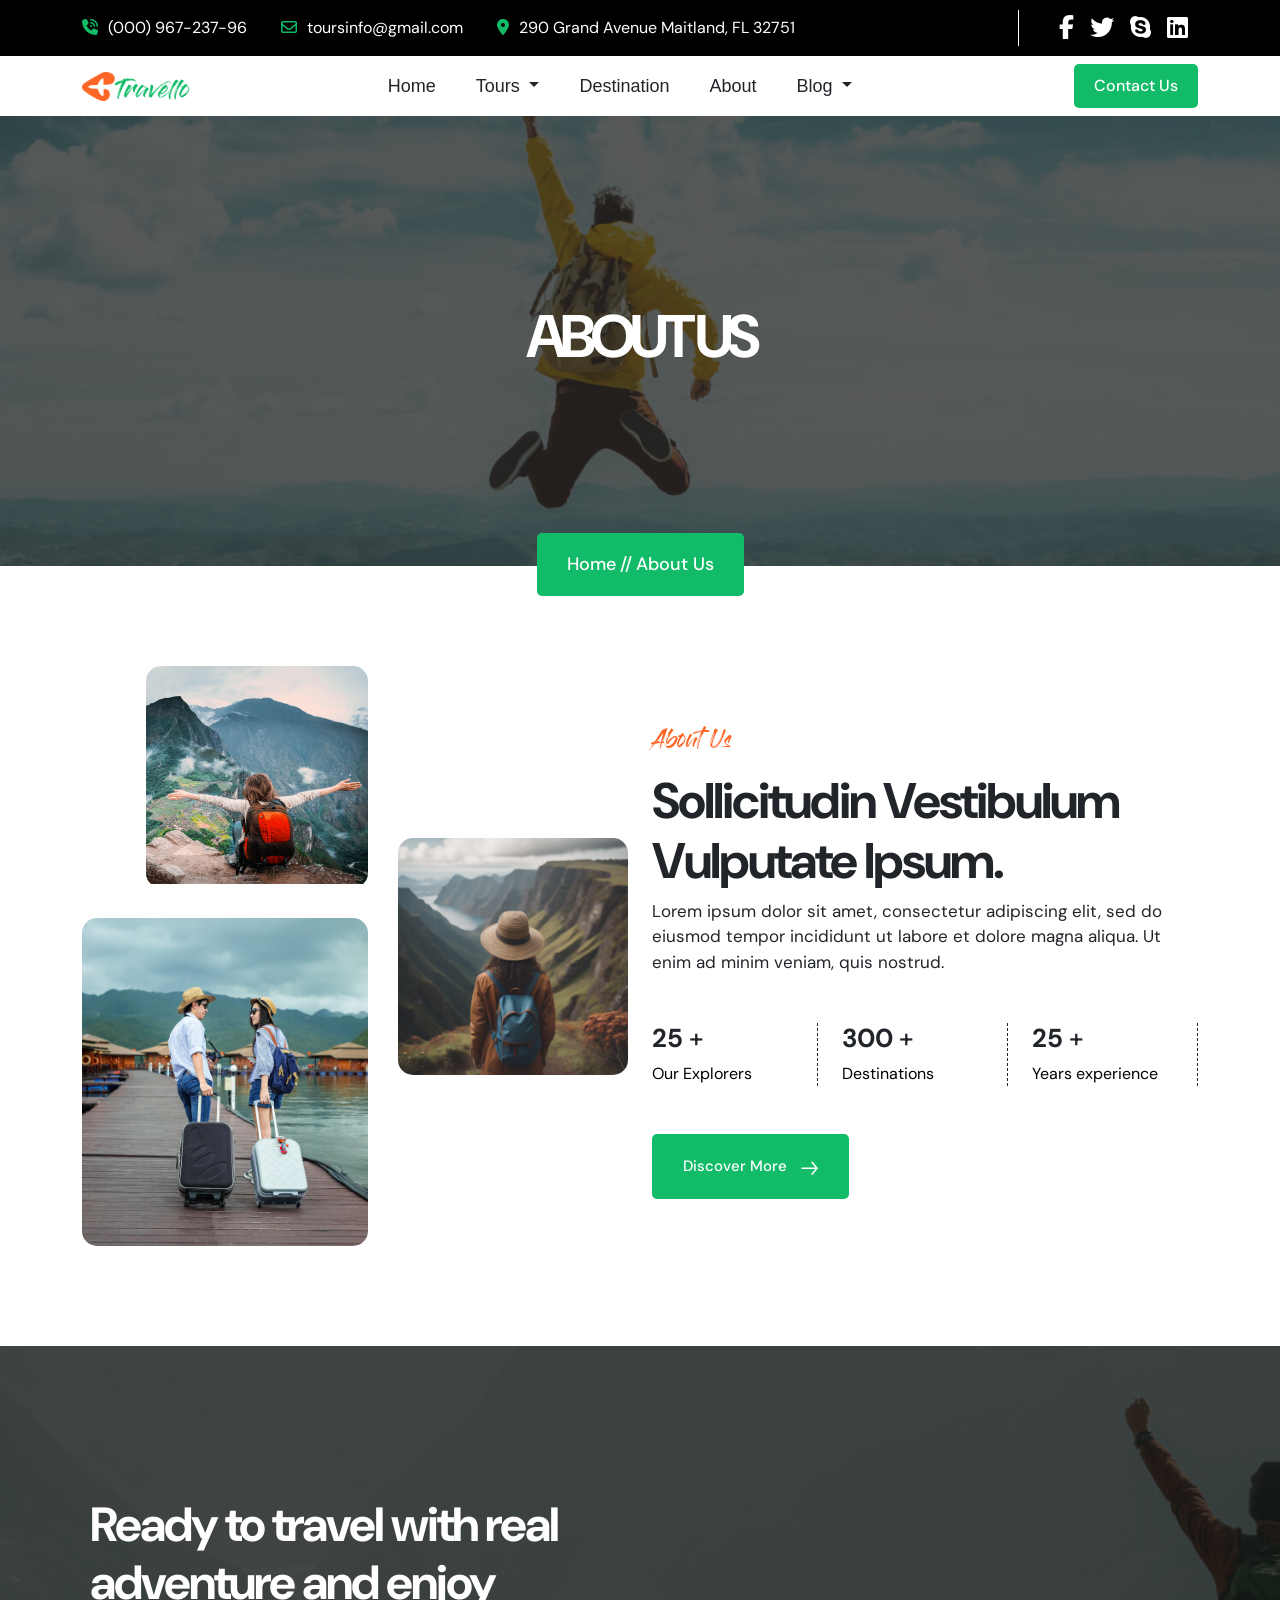
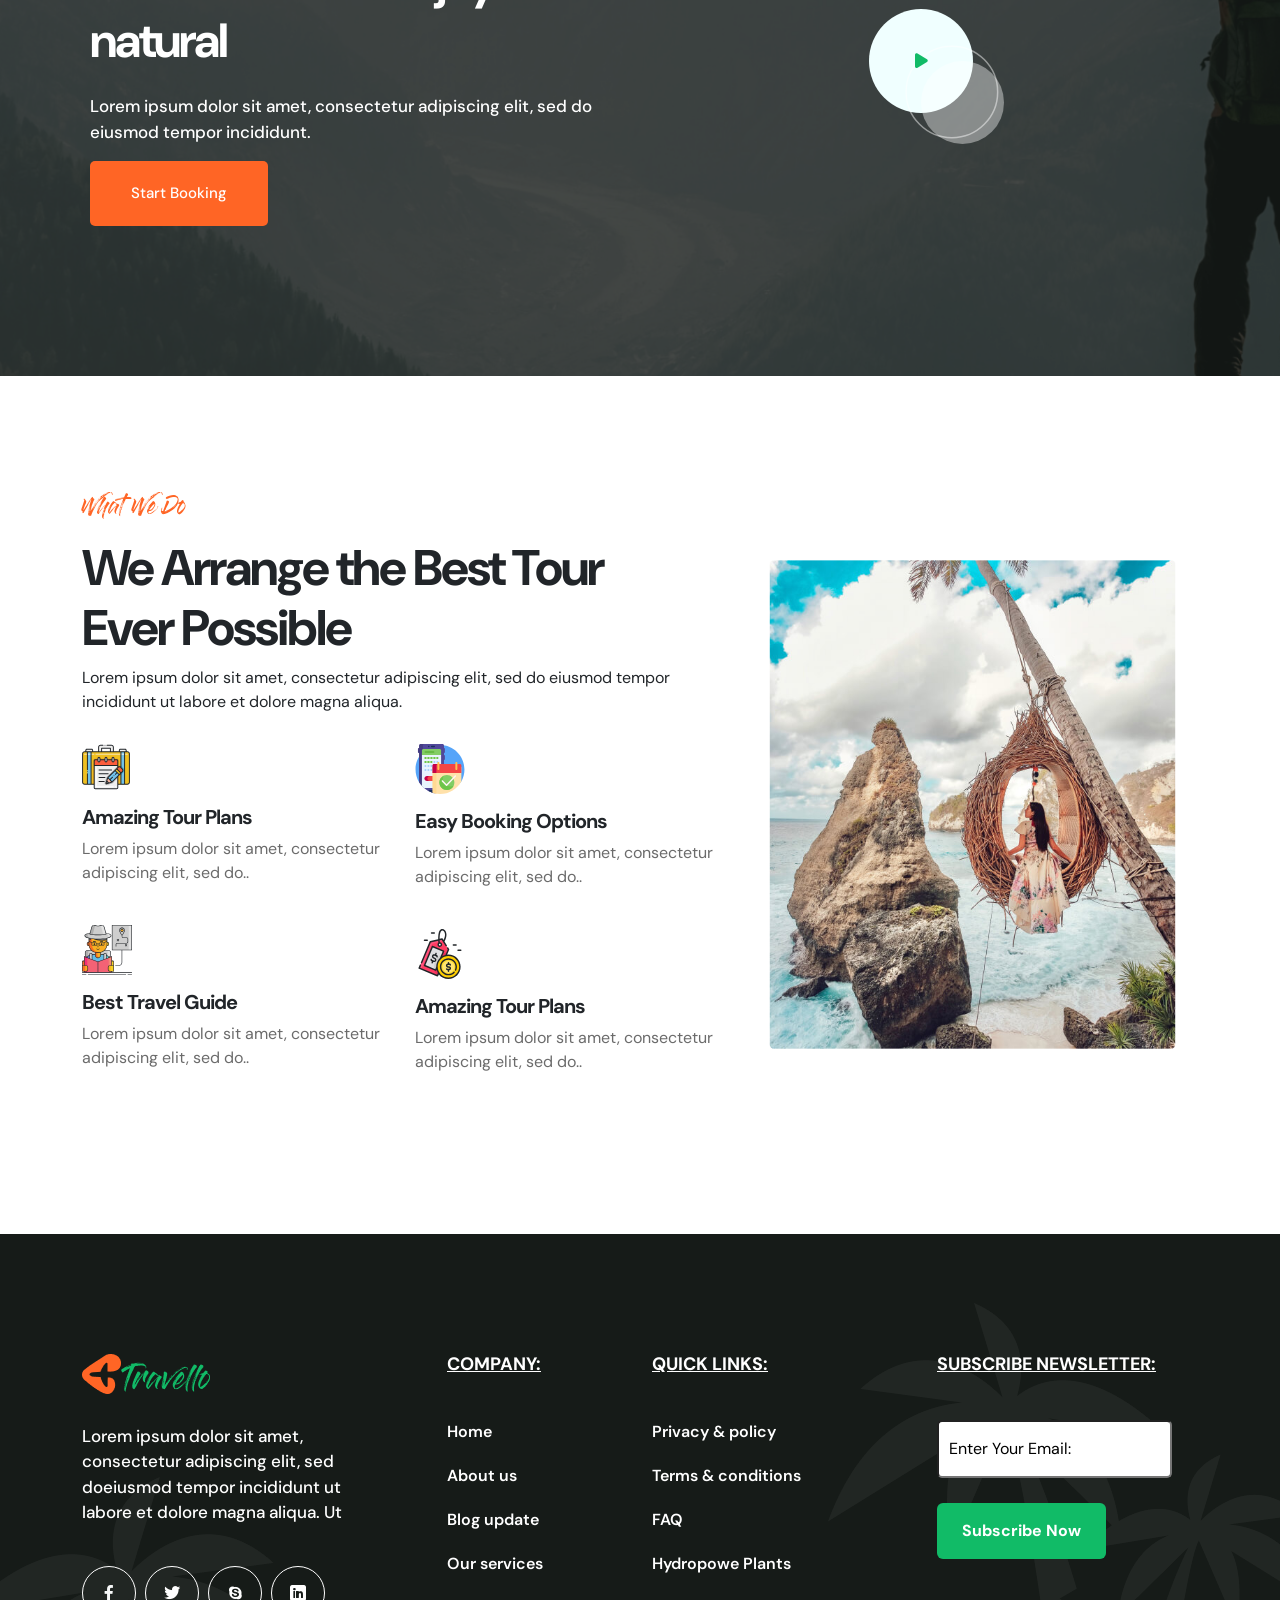
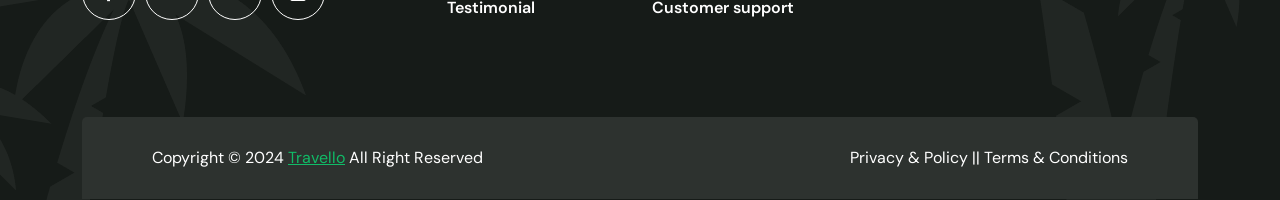
<file: about-us.html>
<!DOCTYPE html>
<html lang="en">

<head>
    <meta charset="UTF-8">
    <meta name="viewport" content="width=device-width, initial-scale=1.0">
    <title>About Us</title>
    <link href="https://cdn.jsdelivr.net/npm/bootstrap@5.3.3/dist/css/bootstrap.min.css" rel="stylesheet"
        integrity="sha384-QWTKZyjpPEjISv5WaRU9OFeRpok6YctnYmDr5pNlyT2bRjXh0JMhjY6hW+ALEwIH" crossorigin="anonymous" />
    <link rel="stylesheet" href="https://cdnjs.cloudflare.com/ajax/libs/font-awesome/6.6.0/css/all.min.css"
        integrity="sha512-Kc323vGBEqzTmouAECnVceyQqyqdsSiqLQISBL29aUW4U/M7pSPA/gEUZQqv1cwx4OnYxTxve5UMg5GT6L4JJg=="
        crossorigin="anonymous" referrerpolicy="no-referrer" />
    <link />
    <link rel="stylesheet" href="assets/fonts/fonts/flaticon_travel-and-tour.css" />
    <link href="https://fonts.cdnfonts.com/css/gloss-and-bloom" rel="stylesheet">
    <link rel="preconnect" href="https://fonts.googleapis.com">
    <link rel="preconnect" href="https://fonts.gstatic.com" crossorigin>
    <link
        href="https://fonts.googleapis.com/css2?family=DM+Sans:ital,opsz,wght@0,9..40,100..1000;1,9..40,100..1000&display=swap"
        rel="stylesheet">
    <link rel="stylesheet" href="assets/css/general.css">
    <link rel="stylesheet" href="assets/css/aboutUsStyles.css">


</head>
</head>

<body>
    <header class="d-inline">
        <div class="topBar ">
            <div class="container d-flex justify-content-between align-items-center flex-sm-row">
                <div class="dropdownCompanyInfo d-xl-none d-lg-none  d-inline-block">
                    <i class="fa-solid fa-chevron-right toggleChevron"></i>
                    <a class="text-decoration-none text-light" href="#">
                        <i class="fa-solid fa-phone-volume"></i>
                        (000) 967-237-96
                    </a>
                    <ul class="contactMenu collapseList">
                        <li class="p-3">
                            <a class="text-decoration-none d-flex align-items-center" href="#">
                                <i class="fa-solid fa-phone-volume"></i>
                                (000) 967-237-96
                            </a>
                        </li>
                        <li class="p-3">
                            <a class="text-decoration-none d-flex align-items-center" href="#">
                                <i class="fa-regular fa-envelope"></i>
                                toursinfo@gmail.com
                            </a>
                        </li>
                        <li class="p-3">
                            <a class="text-decoration-none d-flex align-items-center" href="#">
                                <i class="fa-solid fa-location-dot"></i>
                                290 Grand Avenue Maitland, FL 32751
                            </a>
                        </li>
                    </ul>
                </div>

                <div class="contactInfo">
                    <a href="#"><i class="fa-solid fa-phone-volume"></i><span>(000)
                            967-237-96</span></a>
                    <a href="#"><i class="fa-regular fa-envelope"></i><span>toursinfo@gmail.com</span></a>
                    <a href="#"> <i class="fa-solid fa-location-dot"></i><span>290 Grand Avenue
                            Maitland, FL 32751</span></a>
                </div>
                <div class="socialIcons b-0">
                    <a href="#"><i class="fab fa-facebook-f"></i></a>
                    <a href="#"><i class="fa-brands fa-twitter"></i></a>
                    <a href="#"><i class="fa-brands fa-skype"></i></a>
                    <a href="#"><i class="fa-brands fa-linkedin"></i></a>

                </div>
            </div>
        </div>

        <nav class="navbar sticky-top navbar-expand-lg bg-white " data-bs-theme="dark">
            <div class="container text-dark justify-content-between">
                <a href="index.html">
                    <img src="./assets/images/logo.png" alt="Logo" width="108" height="29">
                </a>
                <button class="navbar-toggler" type="button" data-bs-toggle="collapse" data-bs-target="#navbarNav"
                    aria-controls="navbarNav" aria-expanded="false" aria-label="Toggle navigation">
                    <span class="navbar-toggler-icon"></span>
                </button>
                <div class="collapse navbar-collapse" id="navbarNav">
                    <ul class="navbar-nav ms-auto">
                        <li class="nav-item me-4">
                            <a href="index.html" class="nav-link active text-dark" aria-current="page">Home</a>
                        </li>

                        <li class="nav-item dropdown me-4">
                            <a class="nav-link dropdown-toggle text-dark" href="#" id="navbarDropdownTours"
                                role="button" data-bs-toggle="dropdown" aria-expanded="false">
                                Tours
                            </a>
                            <ul class="dropdown-menu" aria-labelledby="navbarDropdownTours">
                                <li><a class="dropdown-item" href="tour_grid.html">Tour</a></li>
                                <li><a class="dropdown-item" href="tour-detail.html">Tour Detail</a></li>
                            </ul>
                        </li>
                        <li class="nav-item me-4">
                            <a href="destination.html" class="nav-link text-dark">Destination</a>
                        </li>
                        <li class="nav-item me-4">
                            <a href="about-us.html" class="nav-link text-dark">About</a>
                        </li>

                        <li class="nav-item dropdown me-4">
                            <a class="nav-link dropdown-toggle text-dark" href="#" id="navbarDropdownBlog" role="button"
                                data-bs-toggle="dropdown" aria-expanded="false">
                                Blog
                            </a>
                            <ul class="dropdown-menu" aria-labelledby="navbarDropdownBlog">
                                <li><a class="dropdown-item" href="blog.html">Blog</a></li>
                                <li><a class="dropdown-item" href="blogDetails.html">Blog Detail</a></li>
                            </ul>
                        </li>
                    </ul>
                    <div class="contactNavBtn ms-auto">
                        <a href="ContactUs.html">Contact Us</a>
                    </div>
                </div>
            </div>
        </nav>
    </header>

    <main>
        <div class="mainBanner position-relative d-flex align-items-center justify-content-center z-1">
            <img src="assets/images/breadcrumb.jpg" draggable="false" class="mainBannerImg" alt="About Us">
            <div class="container">
                <div class="row">
                    <div class="col-md-12">
                        <div class="bannerContent">
                            <div class="bannerTitleBox">
                                <h3 class="text-uppercase text-center">about us</h3>
                            </div>
                            <div class="bannerBreadcrumbListWrap position-absolute text-center">
                                <div class="bannerBreadcrumbListContent d-inline-block">
                                    <span><a class="text-decoration-none" href="index.html">home</a></span>
                                    <span>//</span>
                                    <span>about Us</span>
                                </div>
                            </div>
                        </div>
                    </div>
                </div>
            </div>
        </div>
        <div class="about">
            <div class="container">
                <div class="row align-items-center">
                    <div class="col-xl-6 col-lg-6">
                        <div
                            class="aboutThumbWrap d-sm-flex align-items-center justify-content-center justify-content-lg-end">
                            <div class="aboutThumbBox d-flex flex-column">
                                <div class="aboutThumb1 text-center text-sm-end">
                                    <img src="assets/images/inner-ab-1-1.jpg" alt="About image 1">
                                </div>
                                <div class="aboutThumb2">
                                    <img src="assets/images/inner-ab-1-2.jpg" alt="About image 2">
                                </div>
                            </div>
                            <div class="aboutThumbSingle text-center text-sm-start">
                                <img src="assets/images/inner-ab-1-3.jpg" alt="About image 3">
                            </div>
                        </div>
                    </div>
                    <div class="col-xl-6 col-lg-6">
                        <div class="aboutTitleBox">
                            <span class="aboutTitle text-capitalize d-inline-block">About Us</span>
                            <h2 class="aboutsubtitle">Sollicitudin Vestibulum Vulputate Ipsum.</h2>
                            <p>Lorem ipsum dolor sit amet, consectetur adipiscing elit, sed do
                                eiusmod tempor incididunt ut labore et dolore magna aliqua.
                                Ut enim ad minim veniam, quis nostrud.</p>
                        </div>
                        <div class="aboutCounterBox">
                            <div class="row">
                                <div class="col-xl-4 col-lg-4 col-md-4 col-sm-4">
                                    <div class="aboutCounterText">
                                        <h3 class="aboutCounterNumber">
                                            <b>25</b>
                                            +
                                        </h3>
                                        <p>Our Explorers</p>
                                    </div>
                                </div>
                                <div class="col-xl-4 col-lg-4 col-md-4 col-sm-4">
                                    <div class="aboutCounterText">
                                        <h3 class="aboutCounterNumber">
                                            <b>300</b>
                                            +
                                        </h3>
                                        <p>Destinations</p>
                                    </div>
                                </div>
                                <div class="col-xl-4 col-lg-4 col-md-4 col-sm-4">
                                    <div class="aboutCounterText">
                                        <h3 class="aboutCounterNumber">
                                            <b>25</b>
                                            +
                                        </h3>
                                        <p>Years experience</p>
                                    </div>
                                </div>
                            </div>
                        </div>
                        <div class="discoverBtn d-inline-block text-capitalize">
                            <a href="" class="btn">
                                <span>Discover More <svg width="17" height="14" viewBox="0 0 17 14" fill="none"
                                        xmlns="http://www.w3.org/2000/svg">
                                        <path d="M11 1.24023L16 7.24023L11 13.2402" stroke="currentcolor"
                                            stroke-width="1.5" stroke-miterlimit="10" stroke-linecap="round"
                                            stroke-linejoin="round"></path>
                                        <path d="M1 7.24023H16" stroke="currentcolor" stroke-width="1.5"
                                            stroke-miterlimit="10" stroke-linecap="round" stroke-linejoin="round">
                                        </path>
                                    </svg>
                                </span>
                            </a>
                        </div>
                    </div>
                </div>
            </div>
        </div>
        <div class="videoBlock videoOverlay position-relative overflow-hidden">
            <img class="videoBackgroundImg" src="assets/images/video-bg-about.jpg" alt="Video Background">
            <div class="container">
                <div class="row position-relative align-items-center position-relative z-1 ">
                    <div class="col-xl-6 col-lg-7">
                        <div class="videoContent">
                            <h3 class="videoAboutSubtitle mb-4">
                                Ready to travel with real adventure and enjoy natural
                            </h3>
                            <p>
                                Lorem ipsum dolor sit amet, consectetur adipiscing elit, sed do
                                eiusmod tempor incididunt.
                            </p>
                            <div class="videoBtn">
                                <a href="contact.html" class="btn d-inline-block text-capitalize">Start Booking</a>
                            </div>
                        </div>
                    </div>
                    <div class="col-xl-6 col-lg-5">
                        <div class="videoBlockRight position-relative d-flex align-items-center justify-content-center">
                            <div class="videoIcon">
                                <a class="popupVideo position-relative d-inline-block text-center z-1"
                                    href="https://www.youtube.com/watch?v=8mSG40o-iJ0">
                                    <i class="fa-solid fa-play"></i>
                                </a>
                            </div>
                            <div class="videoKite position-absolute d-none d-xxl-block">
                                <img src="assets/images/inn-rocket.png" alt="rocket image">
                            </div>
                        </div>
                    </div>
                </div>
            </div>
        </div>
        <div class="chooseUs">
            <div class="container">
                <div class="row align-items-center">
                    <div class="col-xl-7 col-lg-7">
                        <div class="chooseUsContent position-relative">
                            <div class="chooseUsTitleBox">
                                <span class="d-inline-block text-capitalize">What we do</span>
                                <h3 class="chooseUsTitle">
                                    We Arrange the Best Tour<br>
                                    Ever Possible
                                </h3>
                                <p>Lorem ipsum dolor sit amet, consectetur adipiscing elit, sed do eiusmod tempor
                                    incididunt ut labore et dolore magna aliqua.</p>
                            </div>
                        </div>
                        <div class="row">
                            <div class="col-xl-6 col-lg-6 col-md-6 col-sm-6">
                                <div class="aboutService">
                                    <div class="aboutServiceIcon">
                                        <span>
                                            <svg width="48" height="46" viewBox="0 0 48 46" fill="none"
                                                xmlns="http://www.w3.org/2000/svg">
                                                <path
                                                    d="M9.65684 5.18164H4.80664C4.26738 5.18164 3.83008 5.61895 3.83008 6.1582V7.80488H10.6334V6.1582C10.6334 5.61875 10.1961 5.18164 9.65684 5.18164Z"
                                                    fill="#EFEFEF"></path>
                                                <path
                                                    d="M43.1939 5.18164H38.3438C37.8045 5.18164 37.3672 5.61895 37.3672 6.1582V7.80488H44.1705V6.1582C44.1705 5.61875 43.7334 5.18164 43.1939 5.18164Z"
                                                    fill="#EFEFEF"></path>
                                                <path
                                                    d="M47.4062 9.75781V38.2539C47.4062 39.334 46.5312 40.207 45.4531 40.207H2.54688C1.46875 40.207 0.59375 39.334 0.59375 38.2539V9.75781C0.59375 8.67969 1.46875 7.80469 2.54688 7.80469H45.4531C46.5312 7.80469 47.4062 8.67969 47.4062 9.75781Z"
                                                    fill="#F0C020"></path>
                                                <path
                                                    d="M41.3354 24.0633L39.6502 22.3781C38.9645 21.6924 38.0455 21.3869 37.1504 21.4574V16.7461C37.1504 15.4531 36.0996 14.4023 34.8066 14.4023H33.3672C33.2832 13.1855 32.2676 12.2227 31.0312 12.2227C29.7949 12.2227 28.7793 13.1855 28.6953 14.4023H26.3359C26.252 13.1855 25.2363 12.2227 24 12.2227C22.7637 12.2227 21.748 13.1855 21.6641 14.4023H19.3047C19.2207 13.1855 18.2051 12.2227 16.9688 12.2227C15.7324 12.2227 14.7168 13.1855 14.6328 14.4023H13.1934C11.9004 14.4023 10.8496 15.4531 10.8496 16.7461V40.208H22.8436C23.2234 40.8764 24.0334 41.2816 24.8807 41.0113C25.3658 40.8566 26.3471 40.5438 27.3998 40.208H37.1504V32.7467C38.6664 31.2309 39.6137 30.2834 41.3354 28.5615C42.5756 27.3215 42.5756 25.3035 41.3354 24.0633Z"
                                                    fill="#E8A61E"></path>
                                                <path
                                                    d="M31.3645 3.1375V7.80547H28.3939V4.25156H19.6053V7.80566H16.6348V3.1377C16.6348 2.1123 17.466 1.28125 18.4912 1.28125H29.5078C30.5332 1.28105 31.3645 2.1123 31.3645 3.1375Z"
                                                    fill="#EFEFEF"></path>
                                                <path d="M5.4043 7.80469H9.06035V40.2076H5.4043V7.80469Z"
                                                    fill="#72C2E9">
                                                </path>
                                                <path d="M38.9414 7.80469H42.5957V40.207H38.9414V7.80469Z"
                                                    fill="#72C2E9">
                                                </path>
                                                <path
                                                    d="M41.3359 28.5605C40.373 29.5215 39.6543 30.2402 38.9414 30.9531V21.8438C39.1953 21.9824 39.4336 22.1621 39.6504 22.377L41.3359 24.0625C42.5762 25.3027 42.5762 27.3203 41.3359 28.5605Z"
                                                    fill="#4BA5C8"></path>
                                                <path
                                                    d="M35.7832 21.4004V43.7402C35.7832 44.2793 35.3457 44.7168 34.8066 44.7168H13.1934C12.6543 44.7168 12.2168 44.2793 12.2168 43.7402V21.4004H35.7832Z"
                                                    fill="#EFEFEF"></path>
                                                <path
                                                    d="M35.7829 21.8867V34.1133C34.6247 35.2695 33.1286 36.7676 30.9939 38.9004C30.8493 39.0449 30.654 39.1699 30.4431 39.2363C28.9275 39.7188 25.8708 40.6953 24.8806 41.0098C23.5329 41.4395 22.2771 40.1621 22.7009 38.832L24.4665 33.2949H24.4685C24.5427 33.0566 24.6618 32.8672 24.8122 32.7168C31.7888 25.7402 30.2302 27.2969 35.1521 22.377C35.3454 22.1836 35.5583 22.0195 35.7829 21.8867Z"
                                                    fill="#AFAFAF"></path>
                                                <path
                                                    d="M13.1934 15.7695C12.6543 15.7695 12.2168 16.207 12.2168 16.7461V21.4016H35.7832V16.7461C35.7832 16.207 35.3457 15.7695 34.8066 15.7695H13.1934Z"
                                                    fill="#FC5D3D"></path>
                                                <path
                                                    d="M16.9688 17.9498C16.4295 17.9498 15.9922 17.5125 15.9922 16.9732V14.5645C15.9922 14.0252 16.4295 13.5879 16.9688 13.5879C17.508 13.5879 17.9453 14.0252 17.9453 14.5645V16.9732C17.9453 17.5127 17.508 17.9498 16.9688 17.9498Z"
                                                    fill="#EFEFEF"></path>
                                                <path
                                                    d="M24 17.9498C23.4607 17.9498 23.0234 17.5125 23.0234 16.9732V14.5645C23.0234 14.0252 23.4607 13.5879 24 13.5879C24.5393 13.5879 24.9766 14.0252 24.9766 14.5645V16.9732C24.9766 17.5127 24.5393 17.9498 24 17.9498Z"
                                                    fill="#EFEFEF"></path>
                                                <path
                                                    d="M31.0312 17.9498C30.492 17.9498 30.0547 17.5125 30.0547 16.9732V14.5645C30.0547 14.0252 30.492 13.5879 31.0312 13.5879C31.5705 13.5879 32.0078 14.0252 32.0078 14.5645V16.9732C32.0078 17.5127 31.5705 17.9498 31.0312 17.9498Z"
                                                    fill="#EFEFEF"></path>
                                                <path
                                                    d="M33.0215 26.4355L34.7021 24.7549L38.9516 29.0044L37.2709 30.685L33.0215 26.4355Z"
                                                    fill="#F0C020"></path>
                                                <path
                                                    d="M34.709 24.7536L36.1188 23.3439C36.8279 22.6347 37.9758 22.6361 38.6836 23.3439L40.3688 25.029C41.0768 25.737 41.0779 26.8847 40.3688 27.5939L38.959 29.0036L34.709 24.7536Z"
                                                    fill="#F3613F"></path>
                                                <path
                                                    d="M37.2793 30.6844L30.0287 37.9336L25.7793 33.6842L33.0287 26.4336L37.2793 30.6844Z"
                                                    fill="#72C3EC"></path>
                                                <path
                                                    d="M33.0287 26.4336L25.7793 33.6842L30.0287 37.9336L37.2793 30.6844L33.0287 26.4336Z"
                                                    fill="#72C3EC"></path>
                                                <path
                                                    d="M30.0277 37.935L26.8048 38.9629L24.465 39.709C24.1814 39.7994 23.9138 39.532 24.0042 39.2482L24.7503 36.9084L25.7782 33.6855L30.0277 37.935Z"
                                                    fill="#F9B59D"></path>
                                                <path
                                                    d="M26.8048 38.9627L24.465 39.7088C24.1814 39.7992 23.9138 39.5318 24.0042 39.248L24.7503 36.9082L26.8048 38.9627Z"
                                                    fill="#7D7B79"></path>
                                                <path
                                                    d="M45.4531 10.6973H13.875C13.6053 10.6973 13.3867 10.4787 13.3867 10.209C13.3867 9.93926 13.6053 9.7207 13.875 9.7207H45.4531C45.7229 9.7207 45.9414 9.93926 45.9414 10.209C45.9414 10.4787 45.7229 10.6973 45.4531 10.6973ZM11.9219 10.6973H2.54688C2.27715 10.6973 2.05859 10.4787 2.05859 10.209C2.05859 9.93926 2.27715 9.7207 2.54688 9.7207H11.9219C12.1916 9.7207 12.4102 9.93926 12.4102 10.209C12.4102 10.4787 12.1916 10.6973 11.9219 10.6973Z"
                                                    fill="#F8E5B0"></path>
                                                <path
                                                    d="M9.05859 10.6973H5.4043C5.13457 10.6973 4.91602 10.4787 4.91602 10.209C4.91602 9.93926 5.13457 9.7207 5.4043 9.7207H9.05859C9.32832 9.7207 9.54688 9.93926 9.54688 10.209C9.54688 10.4787 9.32832 10.6973 9.05859 10.6973Z"
                                                    fill="#C5E5FE"></path>
                                                <path
                                                    d="M42.5957 10.6973H38.9414C38.6717 10.6973 38.4531 10.4787 38.4531 10.209C38.4531 9.93926 38.6717 9.7207 38.9414 9.7207H42.5957C42.8654 9.7207 43.084 9.93926 43.084 10.209C43.084 10.4787 42.8654 10.6973 42.5957 10.6973Z"
                                                    fill="#C5E5FE"></path>
                                                <path
                                                    d="M33.8301 43.252H33.2441C32.9744 43.252 32.7559 43.0334 32.7559 42.7637C32.7559 42.4939 32.9744 42.2754 33.2441 42.2754H33.8301C34.0998 42.2754 34.3184 42.4939 34.3184 42.7637C34.3184 43.0334 34.0998 43.252 33.8301 43.252ZM31.291 43.252H14.1699C13.9002 43.252 13.6816 43.0334 13.6816 42.7637V23.3535C13.6816 23.0838 13.9002 22.8652 14.1699 22.8652C14.4396 22.8652 14.6582 23.0838 14.6582 23.3535V42.2754H31.291C31.5607 42.2754 31.7793 42.4939 31.7793 42.7637C31.7793 43.0334 31.5607 43.252 31.291 43.252Z"
                                                    fill="white"></path>
                                                <path
                                                    d="M47.8945 9.75938C47.8945 8.41309 46.7994 7.31797 45.4531 7.31797H44.6586V6.15879C44.6586 5.35098 44.0016 4.69395 43.1937 4.69395H38.3436C37.5357 4.69395 36.8787 5.35098 36.8787 6.15879V7.31797H31.8533V3.13828C31.8533 1.84824 30.8061 0.798633 29.517 0.793945C29.5139 0.793945 29.5111 0.792969 29.508 0.792969H24.9377C24.6682 0.792969 24.4494 1.01172 24.4494 1.28125C24.4494 1.55078 24.6682 1.76953 24.9377 1.76953H29.5037C29.5053 1.76953 29.5068 1.76992 29.5084 1.76992C30.2629 1.76992 30.8766 2.38379 30.8766 3.13809V7.31777H28.8828V4.25215C28.8828 3.98242 28.6643 3.76387 28.3945 3.76387H19.6059C19.3361 3.76387 19.1176 3.98242 19.1176 4.25215V7.31797H17.1234V3.13828C17.1234 2.38379 17.7373 1.77012 18.4916 1.77012C18.4932 1.77012 18.4947 1.76973 18.4963 1.76973H21.0312C21.3008 1.76973 21.5195 1.55098 21.5195 1.28145C21.5195 1.01191 21.3008 0.793164 21.0312 0.793164H18.4922C18.4891 0.793164 18.4861 0.793945 18.483 0.794141C17.1941 0.798828 16.1469 1.84863 16.1469 3.13848V7.31816H11.1215V6.15898C11.1215 5.35117 10.4645 4.69414 9.65664 4.69414H4.80645C3.99863 4.69414 3.3416 5.35117 3.3416 6.15898V7.31816H2.54688C1.20059 7.31816 0.105469 8.41328 0.105469 9.75957V38.2557C0.105469 39.602 1.20059 40.6971 2.54688 40.6971H11.7285V43.742C11.7285 44.5498 12.3855 45.2068 13.1934 45.2068H34.8066C35.6145 45.2068 36.2715 44.5498 36.2715 43.742V40.6971H45.4531C46.7994 40.6971 47.8945 39.602 47.8945 38.2557V9.75938ZM37.8551 6.15879C37.8551 5.88965 38.0742 5.67051 38.3434 5.67051H43.1936C43.4627 5.67051 43.6818 5.88965 43.6818 6.15879V7.31797C41.1236 7.31797 40.5166 7.31797 37.8551 7.31797V6.15879ZM30.0281 37.2439L28.5932 35.809L30.9393 33.4627C31.1383 33.2637 31.1264 32.9545 30.9393 32.7713C30.7557 32.5877 30.4334 32.5877 30.2498 32.7713L27.9025 35.1186L26.4689 33.685L33.0273 27.1254L34.4615 28.5596L33.0113 30.0098C32.8219 30.1994 32.8203 30.508 33.0113 30.6992C33.1918 30.8836 33.5014 30.9006 33.7027 30.6992L35.152 29.25L36.5875 30.6855L30.0281 37.2439ZM24.9725 37.8201L25.893 38.7408L24.5414 39.1719L24.9725 37.8201ZM26.94 38.4068L25.3062 36.773L26 34.5973C26.2273 34.8246 25.3277 33.925 29.1158 37.7129L26.94 38.4068ZM37.2781 29.9945C36.8812 29.5977 34.0379 26.7543 33.7186 26.435L34.7086 25.4447L38.2682 29.0043L37.2781 29.9945ZM17.457 16.974C17.457 17.2432 17.2379 17.4623 16.9688 17.4623C16.6996 17.4623 16.4805 17.2434 16.4805 16.974V14.5652C16.4805 14.2961 16.6996 14.077 16.9688 14.077C17.2379 14.077 17.457 14.2961 17.457 14.5652V16.974ZM16.9688 18.4389C17.7766 18.4389 18.4336 17.7818 18.4336 16.974V16.2574H22.5352V16.974C22.5352 17.7816 23.1922 18.4389 24 18.4389C24.8078 18.4389 25.4648 17.7818 25.4648 16.974V16.2574H29.5664V16.974C29.5664 17.7816 30.2234 18.4389 31.0312 18.4389C31.8391 18.4389 32.4961 17.7818 32.4961 16.974V16.2574H34.8066C35.0758 16.2574 35.2949 16.4766 35.2949 16.7457V20.9127H12.7051V16.7459C12.7051 16.4768 12.9242 16.2576 13.1934 16.2576H15.5039V16.9742C15.5039 17.7818 16.1609 18.4389 16.9688 18.4389ZM24.4883 16.974C24.4883 17.2432 24.2691 17.4623 24 17.4623C23.7309 17.4623 23.5117 17.2434 23.5117 16.974V14.5652C23.5117 14.2961 23.7309 14.077 24 14.077C24.2691 14.077 24.4883 14.2961 24.4883 14.5652V16.974ZM31.5195 16.974C31.5195 17.2432 31.3004 17.4623 31.0312 17.4623C30.7621 17.4623 30.543 17.2434 30.543 16.974V14.5652C30.543 14.2961 30.7621 14.077 31.0312 14.077C31.3004 14.077 31.5195 14.2961 31.5195 14.5652V16.974ZM38.9588 28.3139L35.3992 24.7543L36.4637 23.6898C36.9805 23.173 37.8213 23.173 38.3381 23.6898L40.0232 25.375C40.54 25.8918 40.54 26.7326 40.0232 27.2494L38.9588 28.3139ZM20.0939 4.74043H27.9061V7.31797H20.0939V4.74043ZM4.31816 6.15879C4.31816 5.88965 4.5373 5.67051 4.80645 5.67051H9.65664C9.92578 5.67051 10.1449 5.88965 10.1449 6.15879V7.31797H9.06797C9.06504 7.31797 9.06231 7.31719 9.05938 7.31719H5.41172C5.40918 7.31719 5.40684 7.31641 5.4043 7.31641C5.39883 7.31641 5.39375 7.31777 5.38828 7.31797H4.31816V6.15879ZM1.08203 38.2555V9.75938C1.08203 8.95156 1.73906 8.29453 2.54688 8.29453H4.91602V25.7559C4.91602 26.0234 5.13477 26.2441 5.4043 26.2441C5.67188 26.2441 5.89062 26.0234 5.89062 25.7559V8.29453H8.57129V39.7199H5.89062V29.6621C5.89062 29.3926 5.67188 29.1738 5.4043 29.1738C5.13477 29.1738 4.91602 29.3926 4.91602 29.6621V39.7203H2.54688C1.73906 39.7203 1.08203 39.0633 1.08203 38.2555ZM9.54785 39.7203V8.29453H38.4531V22.5803C37.7686 22.2291 36.9447 22.2443 36.2715 22.6236V21.402C36.2715 21.4018 36.2715 21.4018 36.2715 21.4016C36.2715 21.4014 36.2715 21.4014 36.2715 21.4012V16.7459C36.2715 15.9381 35.6145 15.2811 34.8066 15.2811H32.4961V14.5652C32.4961 13.7574 31.8391 13.1004 31.0312 13.1004C30.2234 13.1004 29.5664 13.7574 29.5664 14.5652V15.2811H25.4648V14.5652C25.4648 13.7574 24.8078 13.1004 24 13.1004C23.1922 13.1004 22.5352 13.7574 22.5352 14.5652V15.2811H18.4336V14.5652C18.4336 13.7574 17.7766 13.1004 16.9688 13.1004C16.1609 13.1004 15.5039 13.7574 15.5039 14.5652V15.2811H13.1934C12.3855 15.2811 11.7285 15.9381 11.7285 16.7459V21.4012V21.4016C11.7285 21.4016 11.7285 21.4018 11.7285 21.402V39.7203H9.54785ZM35.2949 43.7418C35.2949 44.0109 35.0758 44.2301 34.8066 44.2301H13.1934C12.9242 44.2301 12.7051 44.0109 12.7051 43.7418V21.8902H35.2949V23.4775C30.3461 28.4264 35.123 23.6484 25.4334 33.3398C25.3766 33.3967 25.3311 33.4809 25.3133 33.5367L23.5393 39.0994C23.3295 39.757 23.95 40.3857 24.6135 40.1736L30.1762 38.3996C30.2414 38.3789 30.3174 38.3354 30.3732 38.2795L35.2947 33.3588V43.7418H35.2949ZM36.2715 32.3826L37.6236 31.0307C37.6248 31.0295 37.6256 31.0281 37.6268 31.027L38.4531 30.2006V39.7203H36.2715V32.3826ZM39.4297 39.7203V29.224L40.7141 27.9398C41.6115 27.0422 41.6115 25.5818 40.7141 24.6846L39.4297 23.4002V8.29453H42.1074V39.7203H39.4297ZM46.918 38.2555C46.918 39.0633 46.2609 39.7203 45.4531 39.7203H43.084V8.29453H45.4531C46.2609 8.29453 46.918 8.95156 46.918 9.75938V38.2555Z"
                                                    fill="currentColor"></path>
                                                <path
                                                    d="M31.631 31.3916C31.4495 31.5729 31.4321 31.8801 31.631 32.083C31.8144 32.2662 32.1208 32.2803 32.3224 32.083C32.5118 31.8916 32.5118 31.583 32.3224 31.3916C32.1368 31.208 31.8146 31.208 31.631 31.3916Z"
                                                    fill="currentColor"></path>
                                                <path
                                                    d="M16.9688 26.3965H29.6641C29.9338 26.3965 30.1523 26.1779 30.1523 25.9082C30.1523 25.6385 29.9338 25.4199 29.6641 25.4199H16.9688C16.699 25.4199 16.4805 25.6385 16.4805 25.9082C16.4805 26.1779 16.699 26.3965 16.9688 26.3965Z"
                                                    fill="currentColor"></path>
                                                <path
                                                    d="M16.9688 30.2227H26.2135C26.4832 30.2227 26.7018 30.0041 26.7018 29.7344C26.7018 29.4646 26.4832 29.2461 26.2135 29.2461H16.9688C16.699 29.2461 16.4805 29.4646 16.4805 29.7344C16.4805 30.0041 16.699 30.2227 16.9688 30.2227Z"
                                                    fill="currentColor"></path>
                                                <path
                                                    d="M23.0234 33.0723H16.9688C16.699 33.0723 16.4805 33.2908 16.4805 33.5605C16.4805 33.8303 16.699 34.0488 16.9688 34.0488H23.0234C23.2932 34.0488 23.5117 33.8303 23.5117 33.5605C23.5117 33.2908 23.2932 33.0723 23.0234 33.0723Z"
                                                    fill="currentColor"></path>
                                                <path
                                                    d="M22.3072 36.8984H16.9688C16.699 36.8984 16.4805 37.117 16.4805 37.3867C16.4805 37.6564 16.699 37.875 16.9688 37.875H22.3072C22.577 37.875 22.7955 37.6564 22.7955 37.3867C22.7955 37.117 22.577 36.8984 22.3072 36.8984Z"
                                                    fill="currentColor"></path>
                                                <path
                                                    d="M5.4043 28.1973C5.67188 28.1973 5.89062 27.9766 5.89062 27.709C5.89062 27.4395 5.67188 27.2207 5.4043 27.2207C5.13477 27.2207 4.91602 27.4395 4.91602 27.709C4.91602 27.9766 5.13477 28.1973 5.4043 28.1973Z"
                                                    fill="currentColor"></path>
                                                <path
                                                    d="M22.9844 1.76953C23.254 1.76953 23.4727 1.55092 23.4727 1.28125C23.4727 1.01158 23.254 0.792969 22.9844 0.792969C22.7147 0.792969 22.4961 1.01158 22.4961 1.28125C22.4961 1.55092 22.7147 1.76953 22.9844 1.76953Z"
                                                    fill="currentColor"></path>
                                            </svg>
                                        </span>
                                    </div>
                                    <div class="aboutServiceDescription">
                                        <h3 class="aboutServiceTitle">
                                            Amazing Tour Plans
                                        </h3>
                                        <p>Lorem ipsum dolor sit amet, consectetur adipiscing elit, sed do..</p>
                                    </div>
                                </div>
                                <div class="aboutService">
                                    <div class="aboutServiceIcon">
                                        <span>
                                            <svg width="50" height="50" viewBox="0 0 50 50" fill="none"
                                                xmlns="http://www.w3.org/2000/svg">
                                                <path
                                                    d="M26.782 31.942H5.15742C4.09434 31.942 3.23242 31.0801 3.23242 30.017V27.384C3.23242 26.3209 4.09434 25.459 5.15742 25.459H26.782C27.8451 25.459 28.707 26.3209 28.707 27.384V30.017C28.707 31.0801 27.8451 31.942 26.782 31.942Z"
                                                    fill="#CECECE"></path>
                                                <path
                                                    d="M26.7812 25.459H23.8516C24.9146 25.459 25.7766 26.3209 25.7766 27.384V30.017C25.7766 31.0801 24.9146 31.942 23.8516 31.942H26.7812C27.8443 31.942 28.7062 31.0801 28.7062 30.017V27.384C28.7062 26.3209 27.8443 25.459 26.7812 25.459Z"
                                                    fill="#E2E2E2"></path>
                                                <path
                                                    d="M6.16211 30.017V27.384C6.16211 26.3209 7.02402 25.459 8.08711 25.459H5.15742C4.09434 25.459 3.23242 26.3209 3.23242 27.384V30.017C3.23242 31.0801 4.09434 31.942 5.15742 31.942H8.08711C7.02402 31.942 6.16211 31.0801 6.16211 30.017Z"
                                                    fill="#AFAFAF"></path>
                                                <path
                                                    d="M28.4131 47.4139H3.52734V36.5172C3.52734 32.7312 6.59648 29.6621 10.3824 29.6621H21.558C25.3439 29.6621 28.4131 32.7312 28.4131 36.5172V47.4139Z"
                                                    fill="#63BCE7"></path>
                                                <path
                                                    d="M21.5586 29.6621H18.6289C22.4148 29.6621 25.484 32.7312 25.484 36.5172V47.4139H28.4137V36.5172C28.4135 32.7311 25.3445 29.6621 21.5586 29.6621Z"
                                                    fill="#63E2E7"></path>
                                                <path
                                                    d="M13.3121 29.6621H10.3824C6.59648 29.6621 3.52734 32.7312 3.52734 36.5172V47.4139H6.45703V36.5172C6.45703 32.7311 9.52617 29.6621 13.3121 29.6621Z"
                                                    fill="#6377E7"></path>
                                                <path
                                                    d="M15.9691 32.868C14.5256 32.868 13.3555 31.6979 13.3555 30.2543V25.977C13.3555 24.5334 14.5256 23.3633 15.9691 23.3633C17.4127 23.3633 18.5828 24.5334 18.5828 25.977V30.2543C18.5828 31.6979 17.4127 32.868 15.9691 32.868Z"
                                                    fill="#F8AF23"></path>
                                                <path
                                                    d="M15.3086 30.2545V25.977C15.3086 24.8789 15.9863 23.9406 16.9457 23.5537C16.6438 23.4318 16.3146 23.3633 15.9691 23.3633C14.5256 23.3633 13.3555 24.5334 13.3555 25.977V30.2545C13.3555 31.698 14.5256 32.8682 15.9691 32.8682C16.3146 32.8682 16.6438 32.7994 16.9457 32.6777C15.9863 32.2906 15.3086 31.3523 15.3086 30.2545Z"
                                                    fill="#F87023"></path>
                                                <path
                                                    d="M6.93242 20.7027C7.93603 20.7027 8.74961 19.8892 8.74961 18.8855C8.74961 17.8819 7.93603 17.0684 6.93242 17.0684C5.92882 17.0684 5.11523 17.8819 5.11523 18.8855C5.11523 19.8892 5.92882 20.7027 6.93242 20.7027Z"
                                                    fill="#F87023"></path>
                                                <path
                                                    d="M25.0066 20.7027C26.0102 20.7027 26.8238 19.8892 26.8238 18.8855C26.8238 17.8819 26.0102 17.0684 25.0066 17.0684C24.003 17.0684 23.1895 17.8819 23.1895 18.8855C23.1895 19.8892 24.003 20.7027 25.0066 20.7027Z"
                                                    fill="#F8D323"></path>
                                                <path
                                                    d="M16.5879 27.6361H15.3531C10.7031 27.6361 6.93359 23.8666 6.93359 19.2166V14.65C6.93359 10 10.7031 6.23047 15.3531 6.23047H16.5879C21.2379 6.23047 25.0074 10 25.0074 14.65V19.2166C25.0074 23.8666 21.2379 27.6361 16.5879 27.6361Z"
                                                    fill="#F8AF23"></path>
                                                <path
                                                    d="M9.86328 19.2166V14.65C9.86328 10.2861 13.1834 6.69785 17.4354 6.27285C17.1566 6.24492 16.874 6.23047 16.5879 6.23047H15.3531C10.7031 6.23047 6.93359 10 6.93359 14.65V19.2166C6.93359 23.8666 10.7031 27.6361 15.3531 27.6361H16.5879C16.874 27.6361 17.1566 27.6215 17.4354 27.5938C13.1834 27.1688 9.86328 23.5805 9.86328 19.2166Z"
                                                    fill="#F87023"></path>
                                                <path
                                                    d="M12.418 20.043C12.9012 20.043 13.293 19.6512 13.293 19.168C13.293 18.6847 12.9012 18.293 12.418 18.293C11.9347 18.293 11.543 18.6847 11.543 19.168C11.543 19.6512 11.9347 20.043 12.418 20.043Z"
                                                    fill="currentColor"></path>
                                                <path
                                                    d="M19.6035 20.043C20.0868 20.043 20.4785 19.6512 20.4785 19.168C20.4785 18.6847 20.0868 18.293 19.6035 18.293C19.1203 18.293 18.7285 18.6847 18.7285 19.168C18.7285 19.6512 19.1203 20.043 19.6035 20.043Z"
                                                    fill="currentColor"></path>
                                                <path
                                                    d="M6.93379 15.0297H8.0748L9.45137 12.6217C9.45137 12.6217 14.6834 16.3516 25.0074 14.8309V12.5271C25.0074 7.53613 20.9615 3.49023 15.9705 3.49023C10.9795 3.49023 6.93359 7.53613 6.93359 12.5271L6.93379 15.0297Z"
                                                    fill="#707070"></path>
                                                <path
                                                    d="M15.9689 13.9793C23.2426 13.9793 29.1391 12.4851 29.1391 10.642C29.1391 8.79885 23.2426 7.30469 15.9689 7.30469C8.69529 7.30469 2.79883 8.79885 2.79883 10.642C2.79883 12.4851 8.69529 13.9793 15.9689 13.9793Z"
                                                    fill="#CECECE"></path>
                                                <path
                                                    d="M5.72852 10.642C5.72852 8.92441 10.8498 7.51055 17.4338 7.32578C16.9525 7.3123 16.4643 7.30469 15.9689 7.30469C8.69531 7.30469 2.79883 8.79883 2.79883 10.642C2.79883 12.4852 8.69531 13.9793 15.9689 13.9793C16.4643 13.9793 16.9525 13.9717 17.4338 13.9582C10.85 13.7734 5.72852 12.3596 5.72852 10.642Z"
                                                    fill="#AFAFAF"></path>
                                                <path
                                                    d="M26.2092 10.642C26.2092 8.92441 21.0879 7.51055 14.5039 7.32578C14.9852 7.3123 15.4734 7.30469 15.9688 7.30469C23.2424 7.30469 29.1389 8.79883 29.1389 10.642C29.1389 12.4852 23.2424 13.9793 15.9688 13.9793C15.4734 13.9793 14.9852 13.9717 14.5039 13.9582C21.0877 13.7734 26.2092 12.3596 26.2092 10.642Z"
                                                    fill="#E2E2E2"></path>
                                                <path
                                                    d="M24.1285 9.18386L22.2117 2.14597C21.859 0.850657 20.5451 0.0660862 19.2375 0.369992L16.6775 0.964719C16.2117 1.07292 15.7273 1.07292 15.2615 0.964719L12.7014 0.369992C11.3938 0.0660862 10.0799 0.850657 9.72715 2.14597L7.81055 9.18386C10.0543 9.63347 12.8871 9.90241 15.9695 9.90241C19.052 9.90241 21.8848 9.63327 24.1285 9.18386Z"
                                                    fill="#CECECE"></path>
                                                <path
                                                    d="M12.657 2.14597C12.8385 1.47976 13.275 0.950266 13.8334 0.632883L12.7014 0.369992C11.3937 0.0660862 10.0799 0.850657 9.72715 2.14597L7.81055 9.18386C10.0543 9.63347 12.8871 9.90241 15.9695 9.90241C16.465 9.90241 16.9531 9.8948 17.4344 9.88113C14.9221 9.81042 12.6234 9.56101 10.7402 9.18386L12.657 2.14597Z"
                                                    fill="#AFAFAF"></path>
                                                <path
                                                    d="M19.2812 2.14597C19.0998 1.47976 18.6633 0.950266 18.1049 0.632883L19.2367 0.369992C20.5443 0.0660862 21.8582 0.850657 22.2109 2.14597L24.1277 9.18386C21.884 9.63347 19.0512 9.90241 15.9688 9.90241C15.4732 9.90241 14.9852 9.8948 14.5039 9.88113C17.016 9.81042 19.3148 9.56101 21.198 9.18366L19.2812 2.14597Z"
                                                    fill="#E2E2E2"></path>
                                                <path
                                                    d="M10.0781 47.415H7.55859V29.2531C7.55859 28.7014 8.00586 28.2539 8.55781 28.2539H9.0791C9.63086 28.2539 10.0783 28.7012 10.0783 29.2531V47.415H10.0781Z"
                                                    fill="#CECECE"></path>
                                                <path
                                                    d="M24.3828 47.415H21.8633V29.2531C21.8633 28.7014 22.3105 28.2539 22.8625 28.2539H23.3838C23.9355 28.2539 24.383 28.7012 24.383 29.2531L24.3828 47.415Z"
                                                    fill="#CECECE"></path>
                                                <path d="M15.9703 36.8734L2.3125 31.5488V47.4152H15.9703V36.8734Z"
                                                    fill="#F46275"></path>
                                                <path d="M2.3125 31.5488V47.4152H5.24219V32.691L2.3125 31.5488Z"
                                                    fill="#F43075"></path>
                                                <path d="M15.9688 36.8734L29.6268 31.5488V47.4152H15.9688V36.8734Z"
                                                    fill="#F46275"></path>
                                                <path d="M26.6973 32.691V47.4152H29.627V31.5488L26.6973 32.691Z"
                                                    fill="#F48875"></path>
                                                <path
                                                    d="M0.308594 40.4916H2.31113V36.8508C2.31113 36.2978 1.86289 35.8496 1.30996 35.8496C0.757031 35.8496 0.308789 36.2978 0.308789 36.8508L0.308594 40.4916Z"
                                                    fill="#F87023"></path>
                                                <path
                                                    d="M29.627 40.4916H31.6295V36.8508C31.6295 36.2978 31.1812 35.8496 30.6283 35.8496C30.0754 35.8496 29.6271 36.2978 29.6271 36.8508L29.627 40.4916Z"
                                                    fill="#F8D323"></path>
                                                <path
                                                    d="M4.02051 46.2244H0.308594V40.4902H4.02051C4.98652 40.4902 5.76973 41.2734 5.76973 42.2395V44.4752C5.76973 45.4414 4.98672 46.2244 4.02051 46.2244Z"
                                                    fill="#F8AF23"></path>
                                                <path d="M0.308594 40.4902H3.23828V46.2244H0.308594V40.4902Z"
                                                    fill="#F87023"></path>
                                                <path
                                                    d="M27.9172 46.2244H31.6291V40.4902H27.9172C26.9512 40.4902 26.168 41.2734 26.168 42.2395V44.4752C26.168 45.4414 26.9512 46.2244 27.9172 46.2244Z"
                                                    fill="#F8AF23"></path>
                                                <path d="M28.7012 40.4902H31.6309V46.2244H28.7012V40.4902Z"
                                                    fill="#F8D323">
                                                </path>
                                                <path d="M30.166 0.304688H49.6947V24.9984H30.166V0.304688Z"
                                                    fill="#CECECE">
                                                </path>
                                                <path d="M46.7637 0.304688H49.6934V24.9984H46.7637V0.304688Z"
                                                    fill="#E2E2E2"></path>
                                                <path
                                                    d="M37.8157 6.71894L39.6554 10.2141C39.8071 10.5023 40.2198 10.5023 40.3716 10.2141L42.2112 6.71894L42.2567 6.63262C43.1264 4.98008 42.0218 2.93027 40.1567 2.83574C40.1093 2.8334 40.0616 2.83203 40.0138 2.83203C39.9657 2.83203 39.918 2.8332 39.8706 2.83574C38.0055 2.93027 36.9009 4.98008 37.7706 6.63262L37.8157 6.71894Z"
                                                    fill="#CECECE"></path>
                                                <path
                                                    d="M40.0139 6.63125C40.7065 6.63125 41.268 6.06977 41.268 5.37715C41.268 4.68453 40.7065 4.12305 40.0139 4.12305C39.3212 4.12305 38.7598 4.68453 38.7598 5.37715C38.7598 6.06977 39.3212 6.63125 40.0139 6.63125Z"
                                                    fill="#F8AF23"></path>
                                                <path
                                                    d="M4.05254 49.4043H0.306641C0.144922 49.4043 0.0136719 49.5354 0.0136719 49.6973C0.0136719 49.8592 0.144922 49.9902 0.306641 49.9902H4.05254C4.21426 49.9902 4.34551 49.8592 4.34551 49.6973C4.34551 49.5354 4.21426 49.4043 4.05254 49.4043Z"
                                                    fill="currentColor"></path>
                                                <path
                                                    d="M49.6951 49.4043H45.9492C45.7875 49.4043 45.6562 49.5354 45.6562 49.6973C45.6562 49.8592 45.7875 49.9902 45.9492 49.9902H49.6951C49.8568 49.9902 49.9881 49.8592 49.9881 49.6973C49.9881 49.5354 49.8568 49.4043 49.6951 49.4043Z"
                                                    fill="currentColor"></path>
                                                <path
                                                    d="M43.8262 49.4043H6.17383C6.01211 49.4043 5.88086 49.5354 5.88086 49.6973C5.88086 49.8592 6.01211 49.9902 6.17383 49.9902H43.8262C43.9879 49.9902 44.1191 49.8592 44.1191 49.6973C44.1191 49.5354 43.9879 49.4043 43.8262 49.4043Z"
                                                    fill="currentColor"></path>
                                                <path
                                                    d="M49.6941 47.1217H29.9207V46.5182H31.6303C31.792 46.5182 31.9232 46.3872 31.9232 46.2253V40.4911V36.8503C31.9232 36.1366 31.3426 35.5561 30.6291 35.5561C30.3676 35.5561 30.1244 35.6346 29.9207 35.7684V31.5483C29.9207 31.4514 29.8731 31.361 29.7932 31.3065C29.7135 31.252 29.6115 31.2403 29.5213 31.2755L28.0039 31.8671C28.6035 31.4696 29 30.7895 29 30.0178V27.3848C29 26.162 28.0051 25.1671 26.7822 25.1671H22.9428C24.017 24.0204 24.7867 22.5852 25.1178 20.9905C26.2295 20.9323 27.117 20.012 27.117 18.886C27.117 17.8221 26.3248 16.9421 25.2998 16.7985V14.8299V14.6497V13.2985C25.3178 13.294 25.3365 13.2899 25.3543 13.2854C27.2148 12.8139 29.4328 11.9725 29.4328 10.6415C29.4328 9.00612 26.0918 8.10436 24.0291 7.70338L22.4949 2.06999C22.099 0.616275 20.6404 -0.2556 19.1715 0.0856111L16.6113 0.680338C16.1918 0.777799 15.7477 0.777799 15.3281 0.680338L12.768 0.0856111C11.2996 -0.255795 9.84063 0.616471 9.44473 2.06999L7.91055 7.70338C5.85078 8.10358 2.50664 9.00553 2.50664 10.6415C2.50664 11.9723 4.72441 12.8139 6.58516 13.2854C6.60313 13.2899 6.62188 13.2942 6.63984 13.2987V14.6499V15.029V16.7983C5.61465 16.9417 4.82246 17.8217 4.82246 18.8858C4.82246 20.012 5.70977 20.9321 6.82188 20.9903C7.15313 22.585 7.92266 24.0202 8.99688 25.1669H5.15742C3.93438 25.1669 2.93945 26.1618 2.93945 27.3846V30.0176C2.93945 30.7891 3.33613 31.4694 3.93555 31.8669L2.41836 31.2753C2.32832 31.2399 2.22637 31.2516 2.14648 31.3063C2.0666 31.3608 2.01895 31.4514 2.01895 31.5481V35.7682C1.81523 35.6344 1.57207 35.5559 1.31055 35.5559C0.59707 35.5559 0.0164062 36.1364 0.0164062 36.8501V40.4909V46.2251C0.0164062 46.387 0.147656 46.518 0.309375 46.518H2.01895V47.1216H0.306641C0.144922 47.1216 0.0136719 47.2526 0.0136719 47.4145C0.0136719 47.5764 0.144922 47.7075 0.306641 47.7075H2.31191H15.9697H29.6277H49.6941C49.8559 47.7075 49.9871 47.5764 49.9871 47.4145C49.9871 47.2526 49.8559 47.1217 49.6941 47.1217ZM31.3371 45.9321H27.9182C27.1152 45.9321 26.4619 45.2788 26.4619 44.4758V42.2401C26.4619 41.4372 27.1152 40.7839 27.9182 40.7839H29.6275H31.3371V45.9321ZM30.6289 36.1419C31.0193 36.1419 31.3371 36.4594 31.3371 36.8501V40.1979H29.9205V36.8501C29.9205 36.4596 30.2383 36.1419 30.6289 36.1419ZM15.9697 36.5585L10.3701 34.3755V29.9561C10.374 29.9561 10.3779 29.9559 10.382 29.9559H13.0633V30.254C13.0633 31.8567 14.3672 33.1606 15.9699 33.1606C17.5727 33.1606 18.8768 31.8567 18.8768 30.254V29.9559H21.558C21.5619 29.9559 21.5658 29.9561 21.5699 29.9561V34.3755L15.9697 36.5585ZM7.26445 30.744V33.1647L5.28223 32.3919C5.82852 31.7184 6.5043 31.1557 7.26445 30.744ZM9.78418 34.1469L7.85059 33.393V29.2528C7.85059 28.8633 8.16738 28.5466 8.55664 28.5466H9.07793C9.46738 28.5466 9.78418 28.8633 9.78418 29.2528V34.1469ZM15.3525 27.9288H16.5871C17.1701 27.9288 17.7395 27.8702 18.2906 27.7604V30.254C18.2906 31.5337 17.2494 32.5747 15.9697 32.5747C14.69 32.5747 13.649 31.5335 13.649 30.254V27.7604C14.2002 27.8702 14.7695 27.9288 15.3525 27.9288ZM24.0891 33.393L22.1555 34.1469V29.2528C22.1555 28.8633 22.4723 28.5466 22.8615 28.5466H23.3828C23.7723 28.5466 24.0891 28.8633 24.0891 29.2528V33.393ZM24.675 30.7444C25.4355 31.1563 26.1115 31.718 26.6576 32.3917L24.675 33.1645V30.7444ZM28.4141 27.3846V30.0176C28.4141 30.9151 27.6859 31.6452 26.7895 31.6493C26.1877 31.0034 25.4689 30.4706 24.675 30.085V29.2528C24.675 28.5403 24.0953 27.9606 23.3828 27.9606H22.8615C22.1492 27.9606 21.5695 28.5403 21.5695 29.2528V29.37C21.5656 29.37 21.5617 29.3698 21.5576 29.3698H18.8766V27.6214C20.1762 27.2669 21.3551 26.6188 22.3385 25.7526H26.7822C27.6818 25.7526 28.4141 26.4846 28.4141 27.3846ZM21.5764 18.2569C21.5766 18.2573 21.5768 18.2577 21.577 18.2581L21.5773 18.2585C21.7057 18.4391 21.7781 18.6563 21.7799 18.8813L21.7838 19.3563C21.7863 19.6557 21.6695 19.9358 21.4555 20.1454C21.2412 20.3546 20.9629 20.4647 20.6596 20.4559L18.4529 20.3893C18.0213 20.3764 17.6373 20.1094 17.4748 19.7091L17.4137 19.5592C17.2842 19.2403 17.3107 18.8876 17.4863 18.5917C17.6621 18.2956 17.959 18.1034 18.301 18.0645L20.5646 17.8059C20.8727 17.7716 21.1805 17.8682 21.4119 18.0731C21.4744 18.1282 21.5289 18.1903 21.5764 18.2569ZM21.8645 17.6973C21.8432 17.6762 21.823 17.6544 21.8004 17.6342C21.4447 17.3194 20.9686 17.1702 20.4984 17.2237L18.2348 17.4823C17.7092 17.5423 17.2529 17.8376 16.9828 18.2924C16.8982 18.4348 16.8389 18.5864 16.7996 18.7417C16.11 18.4924 15.5105 18.6038 15.1383 18.7364C15.099 18.5831 15.04 18.4333 14.9564 18.2924C14.6863 17.8376 14.2301 17.5423 13.7045 17.4823L11.4408 17.2237C10.9705 17.17 10.4945 17.3194 10.1391 17.6341C10.1166 17.654 10.0963 17.676 10.075 17.6971L7.24707 15.7049C7.24023 15.7001 7.23281 15.6971 7.22578 15.6928V15.3216H8.07383C8.17891 15.3216 8.27598 15.2653 8.32813 15.1741L9.11992 13.7891C9.98516 13.9219 10.9053 14.0278 11.8635 14.1067C11.8818 14.1188 11.9016 14.1296 11.9232 14.1376C13.7699 14.8149 16.5279 15.4878 20.1957 15.4878C21.5729 15.4878 23.0803 15.3911 24.7139 15.1659V15.6928C24.7068 15.6969 24.6994 15.7001 24.6926 15.7049L21.8645 17.6973ZM10.1596 18.8813C10.1621 18.5723 10.2961 18.2778 10.5275 18.0729C10.7277 17.8956 10.9863 17.7989 11.2512 17.7989C11.2922 17.7989 11.3334 17.8012 11.3746 17.8059L13.6383 18.0645C13.9803 18.1036 14.2772 18.2958 14.4529 18.5917C14.6285 18.8876 14.6551 19.2403 14.5256 19.5594L14.4646 19.7092C14.302 20.1094 13.918 20.3764 13.4863 20.3893L11.2797 20.4559C10.9752 20.4651 10.6977 20.3546 10.4838 20.1452C10.2697 19.9358 10.1533 19.6557 10.1557 19.3563L10.1596 18.8813ZM26.5309 18.8856C26.5309 19.6542 25.9584 20.2901 25.218 20.3934C25.2703 20.0081 25.2996 19.6157 25.2996 19.2163V17.3901C26.0002 17.5272 26.5309 18.1454 26.5309 18.8856ZM24.7137 14.576C20.2865 15.1966 16.8223 14.8444 14.3168 14.2448C14.8613 14.2618 15.4125 14.2716 15.9697 14.2716C19.2186 14.2716 22.29 13.976 24.7139 13.4362L24.7137 14.576ZM10.0102 2.22389C10.3229 1.07545 11.4754 0.386978 12.6352 0.656314L15.1951 1.25104C15.7018 1.36901 16.2373 1.36881 16.7439 1.25104L19.3039 0.656314C20.4623 0.386783 21.6164 1.07545 21.9291 2.22389L23.7629 8.95749C21.4975 9.38503 18.8113 9.61042 15.9695 9.61042C13.1277 9.61042 10.4416 9.38503 8.17637 8.95749L10.0102 2.22389ZM3.09258 10.6415C3.09258 10.0077 4.31875 9.03757 7.73848 8.33542L7.52813 9.10788C7.50684 9.1862 7.51895 9.26979 7.56152 9.33893C7.6043 9.40807 7.67363 9.45632 7.75313 9.47214C10.1186 9.94596 12.9598 10.1964 15.9695 10.1964C18.9793 10.1964 21.8207 9.94596 24.1861 9.47214C24.2656 9.45612 24.3352 9.40788 24.3777 9.33893C24.4203 9.26979 24.4324 9.1862 24.4111 9.10788L24.2008 8.33542C27.6203 9.03757 28.8465 10.0077 28.8465 10.6415C28.8465 12.0815 23.558 13.6858 15.9693 13.6858C8.38066 13.6858 3.09258 12.0813 3.09258 10.6415ZM8.50293 13.6882L7.90391 14.7358H7.22578V14.6497V13.4364C7.63398 13.5272 8.05996 13.6114 8.50293 13.6882ZM5.4084 18.8856C5.4084 18.1454 5.93906 17.5272 6.63984 17.3903V19.2165C6.63984 19.6159 6.66934 20.0083 6.72148 20.3936C5.98086 20.2901 5.4084 19.6542 5.4084 18.8856ZM7.22578 16.4069L9.73516 18.1747C9.63242 18.3923 9.57559 18.6313 9.57363 18.8766L9.56973 19.3516C9.56582 19.8116 9.74492 20.2424 10.0738 20.5641C10.3904 20.8737 10.8045 21.0424 11.2451 21.0424C11.2625 21.0424 11.2799 21.0423 11.2973 21.0417L13.5039 20.9751C14.1674 20.955 14.7576 20.5448 15.0074 19.9296L15.0684 19.7798C15.1252 19.6401 15.1602 19.4962 15.1781 19.3512C15.4264 19.2352 16.0404 19.0282 16.7621 19.3583C16.7805 19.5008 16.8154 19.6424 16.8713 19.7799L16.9324 19.9296C17.182 20.5446 17.7723 20.955 18.4357 20.9751L20.6424 21.0417C20.6598 21.0421 20.6772 21.0424 20.6945 21.0424C21.1352 21.0424 21.5492 20.8737 21.8656 20.5641C22.1947 20.2424 22.3738 19.8116 22.3701 19.3516L22.3662 18.8766C22.3643 18.6313 22.3072 18.3923 22.2045 18.1747L24.7139 16.4069V19.2163C24.7139 23.6973 21.0684 27.3428 16.5873 27.3428H15.3527C10.8717 27.3428 7.22617 23.6973 7.22617 19.2163V16.4069H7.22578ZM3.52539 30.0176V27.3846C3.52539 26.4848 4.25762 25.7528 5.15742 25.7528H9.59902C9.59961 25.7528 9.6002 25.7526 9.60098 25.7526C10.5844 26.619 11.7635 27.2671 13.0631 27.6215V29.37H10.3818C10.3779 29.37 10.374 29.3702 10.3699 29.3702V29.2528C10.3699 28.5403 9.79024 27.9606 9.07773 27.9606H8.55645C7.84414 27.9606 7.26445 28.5403 7.26445 29.2528V30.0858C6.47129 30.471 5.75293 31.0038 5.15117 31.6495C4.2543 31.646 3.52539 30.9155 3.52539 30.0176ZM0.602344 36.8501C0.602344 36.4594 0.920117 36.1419 1.31074 36.1419C1.70117 36.1419 2.01895 36.4594 2.01895 36.8501V40.1979H0.602344V36.8501ZM0.602344 40.7839H2.31191H4.02129C4.82422 40.7839 5.47754 41.4372 5.47754 42.2401V44.4758C5.47754 45.2788 4.82422 45.9321 4.02129 45.9321H0.602344V40.7839ZM2.60488 46.518H4.02129C5.14746 46.518 6.06348 45.602 6.06348 44.4758V42.2401C6.06348 41.1139 5.14746 40.1979 4.02129 40.1979H2.60488V36.8501V31.9768L15.6768 37.0729V47.1216H2.60488V46.518ZM16.2629 47.1217V37.0731L29.3348 31.977V36.8503V40.1981H27.9184C26.7922 40.1981 25.8762 41.1141 25.8762 42.2403V44.476C25.8762 45.6022 26.7922 46.5182 27.9184 46.5182H29.3348V47.1217H16.2629Z"
                                                    fill="currentColor"></path>
                                                <path
                                                    d="M15.9688 22.3615C16.1305 22.3615 16.2617 22.2305 16.2617 22.0686V20.6035C16.2617 20.4416 16.1305 20.3105 15.9688 20.3105C15.807 20.3105 15.6758 20.4416 15.6758 20.6035V22.0686C15.6758 22.2305 15.807 22.3615 15.9688 22.3615Z"
                                                    fill="currentColor"></path>
                                                <path
                                                    d="M15.9696 24.7753C16.5381 24.7753 17.0801 24.529 17.4563 24.0995C17.5629 23.9778 17.5506 23.7927 17.4289 23.686C17.3074 23.5792 17.1219 23.5917 17.0156 23.7132C16.7506 24.0157 16.3692 24.1894 15.9696 24.1894C15.5699 24.1894 15.1887 24.0157 14.9235 23.7132C14.8168 23.5915 14.6319 23.5792 14.51 23.686C14.3883 23.7927 14.3762 23.9778 14.4828 24.0995C14.8592 24.529 15.4012 24.7753 15.9696 24.7753Z"
                                                    fill="currentColor"></path>
                                                <path
                                                    d="M13.5287 16.0547H11.2246C11.0629 16.0547 10.9316 16.1857 10.9316 16.3477C10.9316 16.5096 11.0629 16.6406 11.2246 16.6406H13.5287C13.6904 16.6406 13.8217 16.5096 13.8217 16.3477C13.8217 16.1857 13.6904 16.0547 13.5287 16.0547Z"
                                                    fill="currentColor"></path>
                                                <path
                                                    d="M20.7143 16.0547H18.4102C18.2484 16.0547 18.1172 16.1857 18.1172 16.3477C18.1172 16.5096 18.2484 16.6406 18.4102 16.6406H20.7143C20.876 16.6406 21.0072 16.5096 21.0072 16.3477C21.0072 16.1857 20.876 16.0547 20.7143 16.0547Z"
                                                    fill="currentColor"></path>
                                                <path
                                                    d="M49.6947 0.0117188H30.166C30.0043 0.0117188 29.873 0.142773 29.873 0.304688V24.9984C29.873 25.1604 30.0043 25.2914 30.166 25.2914H39.6373V37.5123C39.6373 38.9928 38.433 40.1973 36.9525 40.1973H33.5289C33.3672 40.1973 33.2359 40.3283 33.2359 40.4902C33.2359 40.6521 33.3672 40.7832 33.5289 40.7832H36.9525C38.7559 40.7832 40.2232 39.3158 40.2232 37.5123V25.2914H49.6947C49.8564 25.2914 49.9877 25.1604 49.9877 24.9984V0.304688C49.9877 0.142969 49.8564 0.0117188 49.6947 0.0117188ZM49.4018 24.7055H30.459V0.597656H49.4018V24.7055Z"
                                                    fill="currentColor"></path>
                                                <path
                                                    d="M37.5571 6.85513L39.3965 10.3504C39.5176 10.5803 39.7542 10.7231 40.0139 10.7231C40.2737 10.7231 40.5102 10.5801 40.6311 10.3504L42.5161 6.76899C42.9809 5.88579 42.9622 4.83833 42.4657 3.96685C41.9854 3.12388 41.1278 2.59146 40.1715 2.54302C40.0667 2.53774 39.9604 2.53774 39.8559 2.54302C38.8997 2.59165 38.042 3.12388 37.5618 3.96685C37.0655 4.83813 37.0467 5.8856 37.5116 6.7688L37.5571 6.85513ZM38.0711 4.25688C38.4577 3.57856 39.119 3.16704 39.8856 3.12817C39.9706 3.12407 40.0573 3.12388 40.142 3.12817C40.9088 3.16704 41.5704 3.57856 41.9567 4.25688C42.3536 4.95356 42.3688 5.79067 41.9977 6.49595L40.1127 10.0774C40.0854 10.1292 40.0391 10.137 40.0139 10.137C39.9887 10.137 39.9424 10.1292 39.9149 10.0772L38.0754 6.58188L38.0301 6.49556C37.659 5.79067 37.6743 4.95356 38.0711 4.25688Z"
                                                    fill="currentColor"></path>
                                                <path
                                                    d="M40.0141 6.92422C40.867 6.92422 41.5611 6.23027 41.5611 5.37715C41.5611 4.52402 40.867 3.83008 40.0141 3.83008C39.1609 3.83008 38.4668 4.52422 38.4668 5.37715C38.4668 6.23008 39.1609 6.92422 40.0141 6.92422ZM40.0141 4.41602C40.5441 4.41602 40.9752 4.84727 40.9752 5.37715C40.9752 5.90703 40.5441 6.33828 40.0141 6.33828C39.484 6.33828 39.0527 5.90703 39.0527 5.37715C39.0527 4.84707 39.484 4.41602 40.0141 4.41602Z"
                                                    fill="currentColor"></path>
                                                <path
                                                    d="M34.0059 21.6287C34.1676 21.6287 34.2988 21.4977 34.2988 21.3357V19.3568C34.2988 18.8871 34.6809 18.5051 35.1506 18.5051H44.7104C45.5031 18.5051 46.148 17.8602 46.148 17.0674V13.8441C46.148 13.0514 45.5029 12.4064 44.7104 12.4064H41.159C40.6893 12.4064 40.3072 12.0242 40.3072 11.5547C40.3072 11.3928 40.176 11.2617 40.0143 11.2617C39.8525 11.2617 39.7213 11.3928 39.7213 11.5547C39.7213 12.3475 40.3664 12.9924 41.159 12.9924H44.7104C45.1801 12.9924 45.5621 13.3746 45.5621 13.8441V17.0674C45.5621 17.5371 45.1801 17.9191 44.7104 17.9191H35.1506C34.3578 17.9191 33.7129 18.5641 33.7129 19.3568V21.3355C33.7129 21.4975 33.8439 21.6287 34.0059 21.6287Z"
                                                    fill="currentColor"></path>
                                                <path
                                                    d="M34.869 16.2394C34.9262 16.2966 35.0012 16.3251 35.0762 16.3251C35.1512 16.3251 35.2262 16.2966 35.2834 16.2394L35.9401 15.5827L36.5967 16.2394C36.654 16.2966 36.729 16.3251 36.804 16.3251C36.879 16.3251 36.954 16.2966 37.0112 16.2394C37.1256 16.1249 37.1256 15.9394 37.0112 15.8251L36.3545 15.1685L37.0112 14.5118C37.1256 14.3976 37.1256 14.212 37.0112 14.0976C36.8967 13.9831 36.7114 13.9831 36.5969 14.0976L35.9403 14.7542L35.2836 14.0976C35.1692 13.9831 34.9838 13.9831 34.8694 14.0976C34.7549 14.212 34.7549 14.3976 34.8694 14.5118L35.526 15.1685L34.8694 15.8251C34.7545 15.9394 34.7545 16.1249 34.869 16.2394Z"
                                                    fill="currentColor"></path>
                                                <path
                                                    d="M45.1573 19.2069C45.0429 19.0925 44.8575 19.0925 44.7431 19.2069L44.0864 19.8636L43.4298 19.2069C43.3153 19.0925 43.13 19.0925 43.0155 19.2069C42.9011 19.3212 42.9011 19.5067 43.0155 19.6212L43.6722 20.2778L43.0155 20.9345C42.9011 21.0489 42.9011 21.2345 43.0155 21.3487C43.0728 21.406 43.1478 21.4345 43.2228 21.4345C43.2978 21.4345 43.3728 21.406 43.43 21.3487L44.0866 20.6921L44.7433 21.3487C44.8005 21.406 44.8755 21.4345 44.9505 21.4345C45.0255 21.4345 45.1005 21.406 45.1577 21.3487C45.2722 21.2345 45.2722 21.0489 45.1577 20.9345L44.5011 20.2778L45.1577 19.6212C45.2718 19.5069 45.2718 19.3214 45.1573 19.2069Z"
                                                    fill="currentColor"></path>
                                            </svg>
                                        </span>
                                    </div>
                                    <div class="aboutServiceDescription">
                                        <h3 class="aboutServiceTitle">
                                            Best Travel Guide
                                        </h3>
                                        <p>Lorem ipsum dolor sit amet, consectetur adipiscing elit, sed do..</p>
                                    </div>
                                </div>
                            </div>
                            <div class="col-xl-6 col-lg-6 col-md-6 col-sm-6">
                                <div class="aboutService">
                                    <div class="aboutServiceIcon">
                                        <span>
                                            <svg width="50" height="50" viewBox="0 0 50 50" fill="none"
                                                xmlns="http://www.w3.org/2000/svg">
                                                <path
                                                    d="M4.07613 38.2069C1.79898 34.4508 0.50467 30.0325 0.549979 25.3089C0.679121 11.8341 11.5773 1.06917 25.0527 1.09771C38.5324 1.12616 49.451 12.0624 49.451 25.5487C49.451 29.8895 48.3198 33.9662 46.3362 37.4999C45.7714 38.506 44.7 39.1216 43.5462 39.1216H5.70527C5.0399 39.1216 4.42104 38.7758 4.07613 38.2069Z"
                                                    fill="#55A4F9"></path>
                                                <path
                                                    d="M11.4264 0C10.5996 0 9.92939 0.670259 9.92939 1.49701V40.9344C9.92939 42.4764 8.03288 43.2227 6.98967 42.0872C5.88078 40.8803 4.89176 39.5618 4.04116 38.1503V8.98204H3.74176C3.30084 8.98204 2.94336 8.62455 2.94336 8.18363V4.79042C2.94336 4.3495 3.30084 3.99202 3.74176 3.99202H4.04116V1.49701C4.04116 0.670259 4.71142 0 5.53817 0H11.4264Z"
                                                    fill="#453D83"></path>
                                                <path
                                                    d="M28.9915 8.98204V10.978H29.0913C29.5322 10.978 29.8897 11.3355 29.8897 11.7764V15.1697C29.8897 15.6106 29.5322 15.9681 29.0913 15.9681H28.9915V39.9599C28.9915 45.7548 23.6765 50.14 18.0046 48.9526C17.7787 48.9053 17.5802 48.8548 17.4144 48.8007C14.1783 47.7457 11.239 46.034 8.75365 43.823C8.229 43.3562 7.93359 42.684 7.93359 41.9818V1.49701C7.93359 0.670259 8.60385 0 9.4306 0H27.4945C28.3212 0 28.9915 0.670259 28.9915 1.49701V3.99202H29.0913C29.5322 3.99202 29.8897 4.3495 29.8897 4.79042V8.18363C29.8897 8.62455 29.5322 8.98204 29.0913 8.98204H28.9915Z"
                                                    fill="#51489A"></path>
                                                <path
                                                    d="M26.0972 10.9775V42.4146C26.0972 43.2413 25.427 43.9116 24.6002 43.9116H8.85441C8.18086 43.319 7.54024 42.6898 6.93555 42.0274V10.9775C6.93555 10.1507 7.60581 9.48047 8.43255 9.48047H24.6002C25.427 9.48047 26.0972 10.1507 26.0972 10.9775Z"
                                                    fill="#E9F3FE"></path>
                                                <path
                                                    d="M6.93555 10.9783V6.48724C6.93555 5.66049 7.60581 4.99023 8.43255 4.99023H24.6002C25.427 4.99023 26.0972 5.66049 26.0972 6.48724V10.9783H6.93555Z"
                                                    fill="#82CD64"></path>
                                                <path
                                                    d="M23.4037 13.9726C23.4037 14.5238 22.9569 14.9706 22.4057 14.9706H10.4296C9.87845 14.9706 9.43164 14.5238 9.43164 13.9726C9.43164 13.4214 9.87845 12.9746 10.4296 12.9746H22.4057C22.9569 12.9746 23.4037 13.4214 23.4037 13.9726ZM16.4177 16.9666H10.4296C9.87845 16.9666 9.43164 17.4134 9.43164 17.9646C9.43164 18.5158 9.87845 18.9626 10.4296 18.9626H16.4177C16.9689 18.9626 17.4157 18.5158 17.4157 17.9646C17.4157 17.4134 16.9689 16.9666 16.4177 16.9666Z"
                                                    fill="#C0E6B1"></path>
                                                <path
                                                    d="M11.4276 13.9726C11.4276 14.5238 10.9808 14.9706 10.4296 14.9706C9.87845 14.9706 9.43164 14.5238 9.43164 13.9726C9.43164 13.4214 9.87845 12.9746 10.4296 12.9746C10.9808 12.9746 11.4276 13.4214 11.4276 13.9726ZM13.4237 12.9746C12.8725 12.9746 12.4257 13.4214 12.4257 13.9726C12.4257 14.5238 12.8725 14.9706 13.4237 14.9706C13.9749 14.9706 14.4217 14.5238 14.4217 13.9726C14.4217 13.4214 13.9749 12.9746 13.4237 12.9746ZM16.4177 12.9746C15.8665 12.9746 15.4197 13.4214 15.4197 13.9726C15.4197 14.5238 15.8665 14.9706 16.4177 14.9706C16.9689 14.9706 17.4157 14.5238 17.4157 13.9726C17.4157 13.4214 16.9689 12.9746 16.4177 12.9746ZM19.4117 12.9746C18.8605 12.9746 18.4137 13.4214 18.4137 13.9726C18.4137 14.5238 18.8605 14.9706 19.4117 14.9706C19.9629 14.9706 20.4097 14.5238 20.4097 13.9726C20.4097 13.4214 19.9629 12.9746 19.4117 12.9746ZM22.4057 12.9746C21.8545 12.9746 21.4077 13.4214 21.4077 13.9726C21.4077 14.5238 21.8545 14.9706 22.4057 14.9706C22.9569 14.9706 23.4037 14.5238 23.4037 13.9726C23.4037 13.4214 22.9569 12.9746 22.4057 12.9746ZM10.4296 16.9666C9.87845 16.9666 9.43164 17.4134 9.43164 17.9646C9.43164 18.5158 9.87845 18.9626 10.4296 18.9626C10.9808 18.9626 11.4276 18.5158 11.4276 17.9646C11.4276 17.4134 10.9808 16.9666 10.4296 16.9666ZM13.4237 16.9666C12.8725 16.9666 12.4257 17.4134 12.4257 17.9646C12.4257 18.5158 12.8725 18.9626 13.4237 18.9626C13.9749 18.9626 14.4217 18.5158 14.4217 17.9646C14.4217 17.4134 13.9749 16.9666 13.4237 16.9666ZM16.4177 16.9666C15.8665 16.9666 15.4197 17.4134 15.4197 17.9646C15.4197 18.5158 15.8665 18.9626 16.4177 18.9626C16.9689 18.9626 17.4157 18.5158 17.4157 17.9646C17.4157 17.4134 16.9689 16.9666 16.4177 16.9666Z"
                                                    fill="#6DC54A"></path>
                                                <path
                                                    d="M20.4097 17.9648C20.4097 18.516 19.9629 18.9628 19.4117 18.9628C18.8605 18.9628 18.4137 18.516 18.4137 17.9648C18.4137 17.4136 18.8605 16.9668 19.4117 16.9668C19.9629 16.9668 20.4097 17.4136 20.4097 17.9648ZM22.4057 16.9668C21.8545 16.9668 21.4077 17.4136 21.4077 17.9648C21.4077 18.516 21.8545 18.9628 22.4057 18.9628C22.9569 18.9628 23.4037 18.516 23.4037 17.9648C23.4037 17.4136 22.9569 16.9668 22.4057 16.9668ZM10.4296 20.9588C9.87845 20.9588 9.43164 21.4056 9.43164 21.9568C9.43164 22.508 9.87845 22.9548 10.4296 22.9548C10.9808 22.9548 11.4276 22.508 11.4276 21.9568C11.4276 21.4056 10.9808 20.9588 10.4296 20.9588ZM13.4237 20.9588C12.8725 20.9588 12.4257 21.4056 12.4257 21.9568C12.4257 22.508 12.8725 22.9548 13.4237 22.9548C13.9749 22.9548 14.4217 22.508 14.4217 21.9568C14.4217 21.4056 13.9749 20.9588 13.4237 20.9588ZM16.4177 20.9588C15.8665 20.9588 15.4197 21.4056 15.4197 21.9568C15.4197 22.508 15.8665 22.9548 16.4177 22.9548C16.9689 22.9548 17.4157 22.508 17.4157 21.9568C17.4157 21.4056 16.9689 20.9588 16.4177 20.9588ZM10.4296 24.9508C9.87845 24.9508 9.43164 25.3976 9.43164 25.9488C9.43164 26.5 9.87845 26.9468 10.4296 26.9468C10.9808 26.9468 11.4276 26.5 11.4276 25.9488C11.4276 25.3976 10.9808 24.9508 10.4296 24.9508ZM13.4237 24.9508C12.8725 24.9508 12.4257 25.3976 12.4257 25.9488C12.4257 26.5 12.8725 26.9468 13.4237 26.9468C13.9749 26.9468 14.4217 26.5 14.4217 25.9488C14.4217 25.3976 13.9749 24.9508 13.4237 24.9508ZM16.4177 24.9508C15.8665 24.9508 15.4197 25.3976 15.4197 25.9488C15.4197 26.5 15.8665 26.9468 16.4177 26.9468C16.9689 26.9468 17.4157 26.5 17.4157 25.9488C17.4157 25.3976 16.9689 24.9508 16.4177 24.9508Z"
                                                    fill="#A7D0FC"></path>
                                                <path
                                                    d="M19.261 3.2431H16.6662C16.2528 3.2431 15.9176 2.90797 15.9176 2.4946C15.9176 2.08122 16.2528 1.74609 16.6662 1.74609H19.261C19.6743 1.74609 20.0095 2.08122 20.0095 2.4946C20.0095 2.90797 19.6743 3.2431 19.261 3.2431ZM14.5204 2.4946C14.5204 2.08122 14.1853 1.74609 13.7719 1.74609C13.3586 1.74609 13.0234 2.08122 13.0234 2.4946C13.0234 2.90797 13.3586 3.2431 13.7719 3.2431C14.1853 3.2431 14.5204 2.90797 14.5204 2.4946ZM17.9137 45.9078H14.9196C14.195 45.9078 13.5906 46.4227 13.4524 47.1066C14.8079 47.8341 16.2399 48.4376 17.7332 48.9018H17.9137C18.7404 48.9018 19.4107 48.2315 19.4107 47.4048C19.4107 46.578 18.7404 45.9078 17.9137 45.9078Z"
                                                    fill="#19305C"></path>
                                                <path
                                                    d="M18.6133 8.78235H10.23C9.78913 8.78235 9.43164 8.42487 9.43164 7.98395C9.43164 7.54303 9.78913 7.18555 10.23 7.18555H18.6133C19.0542 7.18555 19.4117 7.54303 19.4117 7.98395C19.4117 8.42487 19.0542 8.78235 18.6133 8.78235Z"
                                                    fill="#5DB33A"></path>
                                                <path
                                                    d="M14.5215 36.9256H11.9267C10.5487 36.9256 9.43164 35.8085 9.43164 34.4306C9.43164 33.0526 10.5487 31.9355 11.9267 31.9355H14.5215C15.8994 31.9355 17.0165 33.0526 17.0165 34.4306C17.0165 35.8085 15.8994 36.9256 14.5215 36.9256Z"
                                                    fill="#C50048"></path>
                                                <path
                                                    d="M20.9088 36.9256H14.9208C13.5428 36.9256 12.4258 35.8085 12.4258 34.4306C12.4258 33.0526 13.5428 31.9355 14.9208 31.9355H20.9088C22.2868 31.9355 23.4038 33.0526 23.4038 34.4306C23.4038 35.8085 22.2868 36.9256 20.9088 36.9256Z"
                                                    fill="#F44545"></path>
                                                <path
                                                    d="M46.3563 37.4617C42.1747 44.9417 34.1774 49.999 24.999 49.999C23.0761 49.999 21.2051 49.7771 19.4102 49.3574V22.9531H46.3563V37.4617Z"
                                                    fill="#FFE1AA"></path>
                                                <path
                                                    d="M17.416 22.9531H21.408V49.737C20.0371 49.5351 18.703 49.2194 17.416 48.7998V22.9531Z"
                                                    fill="#FFD993"></path>
                                                <path
                                                    d="M21.4205 28.943H17.416V21.4579C17.416 20.6312 18.0863 19.9609 18.913 19.9609H22.905C23.7318 19.9609 24.402 20.6312 24.402 21.4579V25.9614C24.402 27.6081 23.0672 28.943 21.4205 28.943Z"
                                                    fill="#C50048"></path>
                                                <path
                                                    d="M46.3563 28.943H21.4062V21.4579C21.4062 20.6312 22.0765 19.9609 22.9033 19.9609H44.8593C45.6861 19.9609 46.3563 20.6312 46.3563 21.4579V28.943Z"
                                                    fill="#F44545"></path>
                                                <path
                                                    d="M24.4003 18.9628V24.9509C24.4003 25.5021 23.9535 25.9489 23.4023 25.9489C22.8511 25.9489 22.4043 25.5021 22.4043 24.9509V18.9628C22.4043 18.4117 22.8511 17.9648 23.4023 17.9648C23.9535 17.9648 24.4003 18.4117 24.4003 18.9628ZM41.3664 17.9648C40.8152 17.9648 40.3684 18.4117 40.3684 18.9628V24.9509C40.3684 25.5021 40.8152 25.9489 41.3664 25.9489C41.9176 25.9489 42.3644 25.5021 42.3644 24.9509V18.9628C42.3644 18.4117 41.9176 17.9648 41.3664 17.9648Z"
                                                    fill="#FFC14F"></path>
                                                <path
                                                    d="M39.3705 38.4225C39.3705 42.5564 36.0193 45.9076 31.8854 45.9076C27.7516 45.9076 24.4004 42.5564 24.4004 38.4225C24.4004 34.2887 27.7516 30.9375 31.8854 30.9375C36.0193 30.9375 39.3705 34.2887 39.3705 38.4225Z"
                                                    fill="#82CD64"></path>
                                                <path
                                                    d="M38.6294 41.6747C37.4195 44.1803 34.8543 45.9087 31.8854 45.9087C27.7516 45.9087 24.4004 42.5575 24.4004 38.4237C24.4004 35.4548 26.1288 32.8897 28.6344 31.6797C28.1596 32.6629 27.8934 33.7657 27.8934 34.9307C27.8934 39.0645 31.2446 42.4157 35.3784 42.4157C36.5434 42.4157 37.6463 42.1496 38.6294 41.6747Z"
                                                    fill="#6DC54A"></path>
                                                <path
                                                    d="M40.9136 32.4495L32.0913 41.8071C31.9499 41.9571 31.7529 42.0421 31.5467 42.0421C31.3405 42.0421 31.1435 41.9571 31.0021 41.8071L26.8504 37.4036C26.5668 37.1028 26.5807 36.629 26.8815 36.3455C27.1823 36.0621 27.6561 36.0759 27.9396 36.3766L31.5467 40.2025L39.8244 31.4226C40.108 31.1218 40.5817 31.1078 40.8825 31.3914C41.1833 31.675 41.1972 32.1487 40.9136 32.4495Z"
                                                    fill="#FFF5F5"></path>
                                            </svg>
                                        </span>
                                    </div>
                                    <div class="aboutServiceDescription">
                                        <h3 class="aboutServiceTitle">
                                            Easy Booking Options
                                        </h3>
                                        <p>Lorem ipsum dolor sit amet, consectetur adipiscing elit, sed do..</p>
                                    </div>
                                </div>
                                <div class="aboutService">
                                    <div class="aboutServiceIcon">
                                        <span>
                                            <svg width="50" height="50" viewBox="0 0 50 50" fill="none"
                                                xmlns="http://www.w3.org/2000/svg">
                                                <g clip-path="url(#clip0_398_2922)">
                                                    <path
                                                        d="M28.4022 12.1052L27.1293 10.0449L15.257 12.7572L4.20703 39.152L6.36094 40.0535L22.0703 46.6309L22.4796 46.8014L32.2508 23.4581L33.5296 20.4057L28.4022 12.1052ZM26.2912 16.2171C25.9481 17.0367 25.0047 17.4236 24.185 17.0796C23.3634 16.7365 22.9775 15.7932 23.3205 14.9734C23.6636 14.1528 24.607 13.7659 25.4287 14.109C26.2483 14.453 26.6342 15.3964 26.2912 16.2171Z"
                                                        fill="#FF3C63"></path>
                                                    <path
                                                        d="M28.4022 12.1051L17.2012 14.7414L6.36084 40.0534L4.20703 39.1519L15.257 12.7571L27.1293 10.0449L28.4022 12.1051Z"
                                                        fill="#FF557E"></path>
                                                    <path
                                                        d="M32.2522 23.459L22.4803 46.8021L22.0715 46.6311C20.1724 44.1929 19.041 41.1274 19.041 37.7968C19.041 30.248 24.8561 24.0568 32.2522 23.459Z"
                                                        fill="#EA2F5C"></path>
                                                    <path
                                                        d="M28.5907 22.2203L27.5726 24.6527L20.6532 41.1808L19.3203 40.6225L9.49414 36.5094L17.4315 17.5488L28.5907 22.2203Z"
                                                        fill="#E0E0E3"></path>
                                                    <path
                                                        d="M27.5718 24.6523L20.6525 41.1804L19.3196 40.6221C19.1361 39.7082 19.041 38.7626 19.041 37.7954C19.041 31.9362 22.5448 26.8945 27.5718 24.6523Z"
                                                        fill="#D1D1D1"></path>
                                                    <path
                                                        d="M33.4266 49.2672C39.7621 49.2672 44.8981 44.1313 44.8981 37.7957C44.8981 31.4602 39.7621 26.3242 33.4266 26.3242C27.091 26.3242 21.9551 31.4602 21.9551 37.7957C21.9551 44.1313 27.091 49.2672 33.4266 49.2672Z"
                                                        fill="#FFCE00"></path>
                                                    <path
                                                        d="M33.4267 45.6112C37.743 45.6112 41.242 42.1121 41.242 37.7958C41.242 33.4795 37.743 29.9805 33.4267 29.9805C29.1104 29.9805 25.6113 33.4795 25.6113 37.7958C25.6113 42.1121 29.1104 45.6112 33.4267 45.6112Z"
                                                        fill="#FFDA2D"></path>
                                                    <path
                                                        d="M33.4267 43.6893C36.6815 43.6893 39.3201 41.0507 39.3201 37.7958C39.3201 34.5409 36.6815 31.9023 33.4267 31.9023C30.1718 31.9023 27.5332 34.5409 27.5332 37.7958C27.5332 41.0507 30.1718 43.6893 33.4267 43.6893Z"
                                                        fill="#FFE571"></path>
                                                    <path
                                                        d="M6.20756 34.3737C6.29994 34.4124 6.39574 34.4307 6.49008 34.4307C6.7765 34.4307 7.04848 34.2616 7.16596 33.9809L15.7875 13.3863L23.2114 11.6906C23.2503 12.5918 23.3066 13.3226 23.3456 13.7632C23.041 14.0054 22.8 14.3209 22.6456 14.6896C22.4039 15.267 22.4014 15.9037 22.6386 16.4826C22.8759 17.0614 23.3245 17.5133 23.9018 17.755C24.1966 17.8784 24.5022 17.9368 24.8033 17.9367C25.7197 17.9367 26.5918 17.3956 26.9673 16.4987C27.2087 15.9219 27.2111 15.2854 26.974 14.7064C26.7368 14.1271 26.2883 13.675 25.711 13.4334C25.4094 13.3071 25.0915 13.2468 24.774 13.2513C24.7372 12.7767 24.6943 12.1212 24.6655 11.3584L26.7819 10.875L28.0184 12.8769C28.0191 12.8781 28.0198 12.8792 28.0205 12.8802L30.5801 17.024C30.7926 17.368 31.2437 17.4748 31.5881 17.2622C31.9322 17.0496 32.0389 16.5983 31.8263 16.2542L29.4985 12.4857C32.3467 7.39809 31.7746 3.15511 29.8976 1.16975C28.7827 -0.00954468 27.2793 -0.324096 25.9741 0.349245C24.2765 1.22493 23.3678 3.79437 23.1959 8.20463C23.1691 8.89125 23.1634 9.5644 23.1705 10.1975L15.0942 12.0421C14.8638 12.0948 14.6729 12.2553 14.5816 12.4734L5.81478 33.4153C5.65863 33.7884 5.83451 34.2175 6.20756 34.3737ZM25.6182 15.2617C25.7071 15.4787 25.7062 15.7171 25.6159 15.9331C25.4289 16.3795 24.9137 16.5904 24.4675 16.4038C24.251 16.3132 24.0829 16.1439 23.9941 15.9271C23.9052 15.7103 23.9062 15.4717 23.9968 15.2553C24.0873 15.0393 24.2565 14.8713 24.4735 14.7824C24.5811 14.7382 24.6939 14.7162 24.8067 14.7162C24.9215 14.7162 25.0363 14.739 25.1453 14.7847C25.3614 14.8753 25.5294 15.0446 25.6182 15.2617ZM24.6601 8.24653C24.8048 4.57933 25.5099 2.23694 26.6457 1.6511C27.3681 1.27835 28.1655 1.46985 28.8332 2.1761C29.5916 2.97835 30.0224 4.30658 30.0152 5.82035C30.0077 7.42592 29.5224 9.21225 28.6065 11.0417L27.7527 9.65952C27.588 9.39292 27.2719 9.26059 26.9665 9.33042L24.6333 9.86333C24.631 9.34116 24.6385 8.79672 24.6601 8.24653Z"
                                                        fill="currentColor"></path>
                                                    <path
                                                        d="M19.9686 28.6995L18.865 28.2375C18.6594 28.1514 18.4994 27.9903 18.4148 27.7839C18.3303 27.5776 18.3312 27.3505 18.4173 27.1447C18.5034 26.939 18.6645 26.7791 18.8709 26.6945C19.0773 26.6101 19.3043 26.6109 19.5101 26.697L20.0617 26.9279H20.0618L21.2985 27.4456C21.322 27.4555 21.3388 27.4724 21.3484 27.4959C21.3581 27.5195 21.358 27.5433 21.3483 27.5667C21.192 27.9399 21.3679 28.369 21.7409 28.5251C22.1141 28.6814 22.5432 28.5056 22.6993 28.1324C22.8601 27.7486 22.8616 27.3253 22.7038 26.9403C22.546 26.5554 22.2478 26.2549 21.8641 26.0943L21.303 25.8595L21.7422 24.8103C21.8984 24.4371 21.7225 24.008 21.3494 23.8519C20.9765 23.6958 20.5473 23.8715 20.391 24.2446L19.9493 25.2998C19.4168 25.1119 18.8421 25.1232 18.3154 25.339C17.747 25.572 17.3033 26.0124 17.0661 26.579C16.8288 27.1457 16.8265 27.7709 17.0595 28.3393C17.2925 28.9077 17.7328 29.3515 18.2995 29.5886L19.4029 30.0505C19.6087 30.1366 19.7687 30.2978 19.8532 30.5042C19.9378 30.7106 19.9369 30.9376 19.8509 31.1433C19.6731 31.5682 19.1829 31.769 18.7581 31.5911L18.2065 31.3603C18.2065 31.3603 18.2064 31.3602 18.2064 31.3602C18.2064 31.3602 18.2063 31.3601 18.2063 31.3601L16.9697 30.8425C16.9462 30.8326 16.9294 30.8157 16.9198 30.7922C16.9103 30.7687 16.9103 30.7448 16.92 30.7213C17.0763 30.3482 16.9004 29.9191 16.5273 29.7629C16.1545 29.6066 15.7251 29.7824 15.5689 30.1556C15.4083 30.5394 15.4066 30.9626 15.5645 31.3476C15.7223 31.7325 16.0204 32.033 16.4042 32.1937L16.9652 32.4285L16.5261 33.4777C16.3699 33.8508 16.5458 34.2799 16.9188 34.4361C17.0112 34.4747 17.107 34.493 17.2014 34.493C17.4878 34.493 17.7598 34.324 17.8772 34.0432L18.3181 32.9902C18.5682 33.0783 18.8245 33.1206 19.0776 33.1206C19.9774 33.1206 20.8336 32.5894 21.2023 31.7088C21.6916 30.5394 21.1384 29.1893 19.9686 28.6995Z"
                                                        fill="currentColor"></path>
                                                    <path
                                                        d="M33.4256 25.5915C32.9853 25.5915 32.5506 25.6156 32.1222 25.6613L34.2045 20.6879C34.2958 20.4699 34.2763 20.2213 34.152 20.0202L33.3161 18.6667C33.1035 18.3226 32.6522 18.2158 32.3081 18.4284C31.9639 18.641 31.8572 19.0923 32.0698 19.4364L32.7079 20.4697L30.4049 25.9702C29.2926 26.2545 28.2413 26.6923 27.2743 27.2591L29.2651 22.5034C29.4213 22.1303 29.2455 21.7012 28.8723 21.545L17.7133 16.8733C17.5341 16.7982 17.3326 16.7975 17.1528 16.8711C16.973 16.9447 16.8299 17.0868 16.7548 17.2659L8.81751 36.2255C8.66126 36.5987 8.83714 37.0278 9.21018 37.1839L20.3692 41.8558C20.4616 41.8945 20.5575 41.9129 20.6518 41.9129C20.9382 41.9129 21.2101 41.7438 21.3277 41.4632L21.5996 40.8137C21.883 41.9234 22.3191 42.9725 22.8836 43.9377L22.0864 45.8419L5.16545 38.7591L6.14231 36.4259C6.29856 36.0528 6.12268 35.6237 5.74963 35.4675C5.37678 35.3112 4.94738 35.4872 4.79123 35.8602L3.53146 38.869C3.45636 39.0482 3.45568 39.2499 3.52931 39.4296C3.60295 39.6093 3.74504 39.7525 3.92424 39.8275L22.1964 47.4759C22.2888 47.5145 22.3846 47.5328 22.479 47.5328C22.7653 47.5328 23.0374 47.3638 23.1548 47.0831L23.8692 45.3767C26.1068 48.1914 29.5588 49.9993 33.4255 49.9993C40.1548 49.9993 45.6294 44.5247 45.6294 37.7954C45.6294 31.0661 40.1548 25.5915 33.4256 25.5915ZM20.2593 40.2217L10.4515 36.1156L17.8233 18.5071L27.6311 22.6132L24.9459 29.0277C22.6508 31.248 21.2216 34.3577 21.2216 37.7955C21.2216 37.8372 21.2228 37.8785 21.2232 37.9201L20.2593 40.2217ZM33.4256 48.5346C27.5958 48.5346 22.8361 43.8652 22.6899 38.07C22.69 38.0615 22.6898 38.0531 22.6896 38.0446C22.6877 37.9618 22.6865 37.8788 22.6865 37.7955C22.6865 31.8739 27.5041 27.0564 33.4256 27.0564C39.3471 27.0564 44.1646 31.8739 44.1646 37.7955C44.1646 43.7171 39.3471 48.5346 33.4256 48.5346Z"
                                                        fill="currentColor"></path>
                                                    <path
                                                        d="M33.4272 29.248C28.7137 29.248 24.8789 33.0827 24.8789 37.7963C24.8789 42.5099 28.7136 46.3445 33.4272 46.3445C35.7952 46.3445 37.9973 45.3983 39.6281 43.6802C39.9066 43.3868 39.8945 42.9233 39.601 42.6448C39.3076 42.3663 38.8441 42.3783 38.5656 42.6718C37.2142 44.0955 35.3895 44.8796 33.4272 44.8796C29.5214 44.8796 26.3438 41.7021 26.3438 37.7963C26.3438 33.8905 29.5213 30.7129 33.4272 30.7129C37.333 30.7129 40.5105 33.8904 40.5105 37.7963C40.5105 38.8357 40.2908 39.8365 39.8575 40.7712C39.6873 41.1382 39.847 41.5737 40.2139 41.7438C40.5808 41.9138 41.0162 41.7541 41.1865 41.3873C41.7098 40.2581 41.9752 39.0499 41.9752 37.7964C41.9753 33.0827 38.1406 29.248 33.4272 29.248Z"
                                                        fill="currentColor"></path>
                                                    <path
                                                        d="M32.9677 36.0079H34.5689C34.5877 36.3957 34.908 36.7042 35.3004 36.7042C35.7049 36.7042 36.0328 36.3763 36.0328 35.9718C36.0328 35.184 35.3919 34.5431 34.604 34.5431H34.2049V33.6973C34.2049 33.2928 33.877 32.9648 33.4725 32.9648C33.068 32.9648 32.74 33.2928 32.74 33.6973V34.5564C31.7135 34.67 30.9121 35.5421 30.9121 36.5984C30.9121 37.7318 31.8342 38.6539 32.9676 38.6539H33.9773C34.3029 38.6539 34.5679 38.9189 34.5679 39.2445C34.5679 39.5702 34.3029 39.8352 33.9773 39.8352H32.3763C32.3574 39.4474 32.0371 39.1389 31.6447 39.1389C31.2402 39.1389 30.9123 39.4668 30.9123 39.8713C30.9123 40.6591 31.5532 41.3 32.341 41.3H32.7401V42.1458C32.7401 42.5503 33.0681 42.8782 33.4726 42.8782C33.8771 42.8782 34.205 42.5503 34.205 42.1458V41.2867C35.2316 41.1731 36.0329 40.301 36.0329 39.2446C36.0329 38.1112 35.1108 37.1892 33.9774 37.1892H32.9678C32.6421 37.1892 32.3772 36.9242 32.3772 36.5985C32.3772 36.2729 32.642 36.0079 32.9677 36.0079Z"
                                                        fill="currentColor"></path>
                                                    <path
                                                        d="M38.332 16.6602H41.0945C41.499 16.6602 41.827 16.3322 41.827 15.9277C41.827 15.5232 41.499 15.1953 41.0945 15.1953H38.332C37.9275 15.1953 37.5996 15.5232 37.5996 15.9277C37.5996 16.3322 37.9275 16.6602 38.332 16.6602Z"
                                                        fill="currentColor"></path>
                                                    <path
                                                        d="M45.7919 20.5938H43.0293C42.6248 20.5938 42.2969 20.9217 42.2969 21.3262C42.2969 21.7307 42.6248 22.0586 43.0293 22.0586H45.7919C46.1964 22.0586 46.5243 21.7307 46.5243 21.3262C46.5243 20.9217 46.1964 20.5938 45.7919 20.5938Z"
                                                        fill="currentColor"></path>
                                                    <path
                                                        d="M9.49414 12.0352H12.2566C12.6611 12.0352 12.9891 11.7072 12.9891 11.3027C12.9891 10.8982 12.6611 10.5703 12.2566 10.5703H9.49414C9.08965 10.5703 8.76172 10.8982 8.76172 11.3027C8.76172 11.7072 9.08955 12.0352 9.49414 12.0352Z"
                                                        fill="currentColor"></path>
                                                    <path
                                                        d="M16.543 4.74024H19.3055C19.71 4.74024 20.0379 4.41231 20.0379 4.00781C20.0379 3.60332 19.71 3.27539 19.3055 3.27539H16.543C16.1385 3.27539 15.8105 3.60332 15.8105 4.00781C15.8105 4.41231 16.1385 4.74024 16.543 4.74024Z"
                                                        fill="currentColor"></path>
                                                </g>
                                                <defs>
                                                    <clipPath id="clip0_398_2922">
                                                        <rect width="50" height="50" fill="white"></rect>
                                                    </clipPath>
                                                </defs>
                                            </svg>
                                        </span>
                                    </div>
                                    <div class="aboutServiceDescription">
                                        <h3 class="aboutServiceTitle">
                                            Amazing Tour Plans
                                        </h3>
                                        <p>Lorem ipsum dolor sit amet, consectetur adipiscing elit, sed do..</p>
                                    </div>
                                </div>
                            </div>
                        </div>
                    </div>
                    <div class="col-xl-5 col-lg-5">
                        <div class="chooseUsThumbImg position-relative ">
                            <div class="chooseUsThumb text-center text-lg-end">
                                <img src="assets/images/inn-chooseus1.jpg" alt="Woman in the coast">
                            </div>
                        </div>
                    </div>
                </div>

            </div>
        </div>
    </main>


    <div class="footer overflow-hidden position-relative">
        <div class="footerLeftShape position-absolute">
            <img src="assets/images/left-tree.png" alt="footerBackgroundL">
        </div>
        <div class="footerRightShape position-absolute">
            <img src="assets/images/right-tree.png" alt="footerBackgroundR">
        </div>
        <div class="container">
            <div class="row">
                <div class="col-xl-3 col-lg-4 col-md-6">
                    <div class="footerBlock fotCol1">
                        <div class="footerLogo">
                            <a href="index.html"><img src="assets/images/logo.png" alt="Travello"></a>
                        </div>
                        <div class="footerContent">
                            <p>Lorem ipsum dolor sit amet, consectetur adipiscing elit, sed doeiusmod tempor
                                incididunt
                                ut labore et dolore magna aliqua. Ut</p>
                            <div class="footerSocialIcons position-relative">
                                <a href="#"><i class="flaticon-facebook-app-symbol text-light"></i></a>
                                <a href="#"><i class="flaticon-twitter"></i></a>
                                <a href="#"><i class="flaticon-skype"></i></a>
                                <a href="#"><i class="flaticon-linkedin"></i></a>
                            </div>
                        </div>
                    </div>
                </div>
                <div class="col-xl-3 col-lg-4 col-md-6">
                    <div class="footerBlock fotCol2">
                        <h3 class="footerBlockTitle text-uppercase text-decoration-underline">Company:</h3>
                        <div class="footerList">
                            <ul>
                                <li><a href="index.html">Home</a></li>
                                <li><a href="#">About us</a></li>
                                <li><a href="blog.html">Blog update</a></li>
                                <li><a href="#">Our services</a></li>
                                <li><a href="#">Testimonial</a></li>
                            </ul>
                        </div>
                    </div>
                </div>
                <div class="col-xl-3 col-lg-4 col-md-6">
                    <div class="footerBlock fotCol3">
                        <h3 class="footerBlockTitle text-uppercase text-decoration-underline">Quick links:</h3>
                        <div class="footerList">
                            <ul>
                                <li><a href="#">Privacy & policy</a></li>
                                <li><a href="#">Terms & conditions</a></li>
                                <li><a href="#">FAQ</a></li>
                                <li><a href="#">Hydropowe Plants</a></li>
                                <li><a href="#">Customer support</a></li>
                            </ul>
                        </div>
                    </div>
                </div>
                <div class="col-xl-3 col-lg-4 col-md-6 z-3">
                    <div class="footerBlock fotCol4">
                        <h3 class="footerBlockTitle text-uppercase text-decoration-underline">Subscribe Newsletter:
                        </h3>
                        <div class="footerForm">
                            <form action="#">
                                <div class="footerInput">
                                    <input id="email" autocomplete="email" type="email" placeholder="Enter Your Email:">
                                </div>
                                <button type="submit" class="btn footerBtn">Subscribe Now</button>
                            </form>
                        </div>
                    </div>
                </div>
            </div>
        </div>
    </div>
    <div class="copyright z-3 position-relative">
        <div class="container">
            <div class="copyrightWrap z-2">
                <div class="row align-items-center">
                    <div class="col-xl-6 col-lg-6">
                        <div class="copyrightText text-center text-lg-start">
                            <p class="mb-0">Copyright © 2024 <span><a href="#">Travello</a></span> All Right
                                Reserved
                            </p>
                        </div>
                    </div>
                    <div class="col-xl-6 col-lg-6 d-none d-lg-block">
                        <div class="copyrightPrivacy text-end">
                            <a class="text-decoration-none" href="#">Privacy & Policy || Terms & Conditions</a>
                        </div>
                    </div>
                </div>
            </div>
        </div>
    </div>


    <button id="scrollTop" class="btn scrollTop" onclick="topFunction();"><i
            class="fa-solid fa-chevron-up"></i></button>

    <script src="https://cdn.jsdelivr.net/npm/bootstrap@5.3.3/dist/js/bootstrap.bundle.min.js"
        integrity="sha384-YvpcrYf0tY3lHB60NNkmXc5s9fDVZLESaAA55NDzOxhy9GkcIdslK1eN7N6jIeHz"
        crossorigin="anonymous"></script>

    <script src="assets/js/script.js">
    </script>

</body>

</html>
</file>
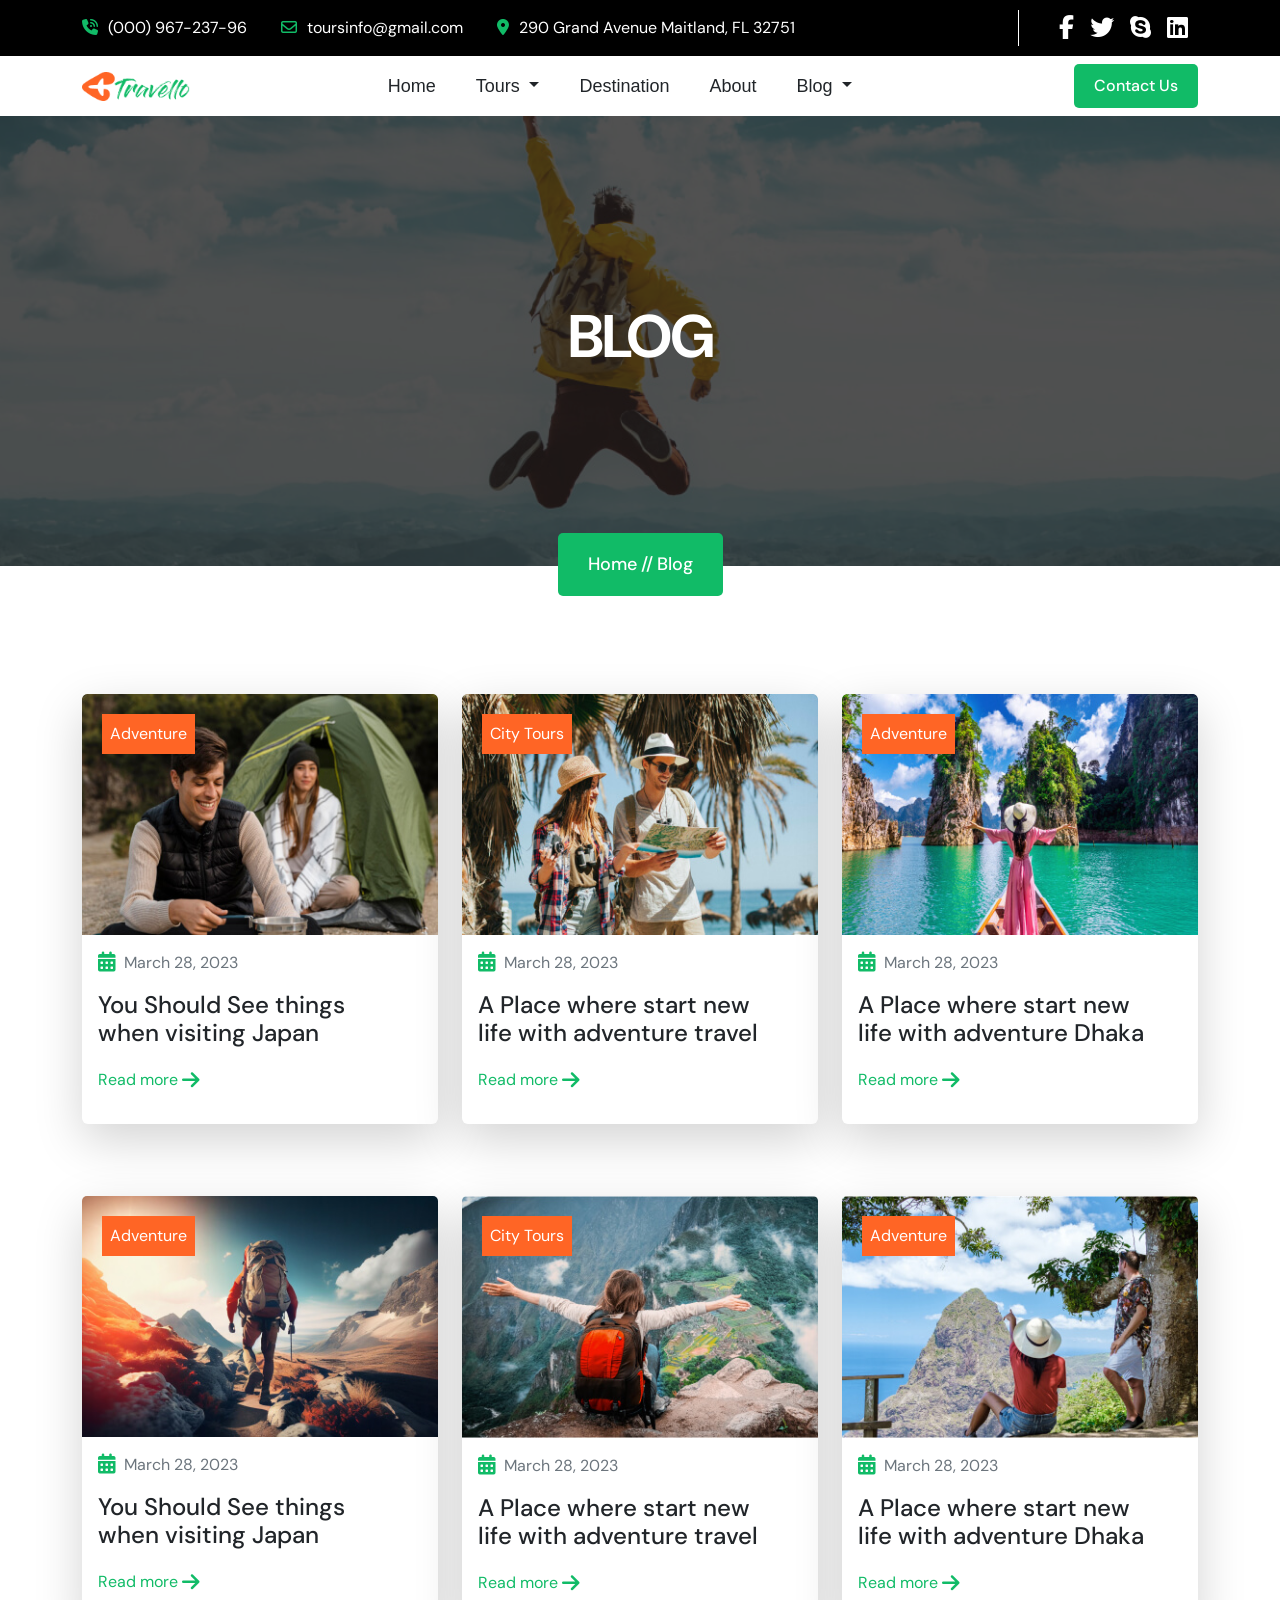
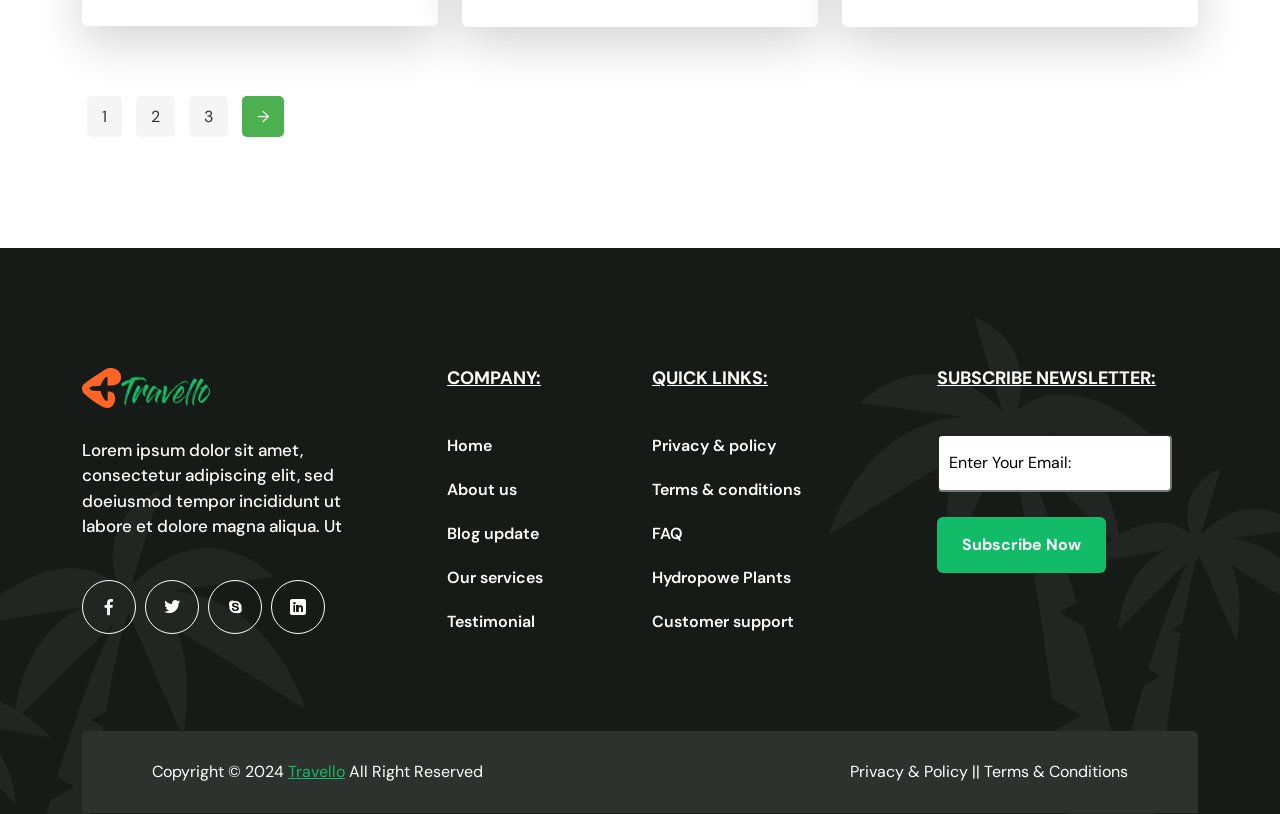
<file: blog.html>
<!DOCTYPE html>
<html lang="en">

<head>
  <meta charset="UTF-8">
  <meta name="viewport" content="width=device-width, initial-scale=1.0">
  <title>blog</title>
  <link href="https://cdn.jsdelivr.net/npm/bootstrap@5.3.3/dist/css/bootstrap.min.css" rel="stylesheet"
    integrity="sha384-QWTKZyjpPEjISv5WaRU9OFeRpok6YctnYmDr5pNlyT2bRjXh0JMhjY6hW+ALEwIH" crossorigin="anonymous" />
  <link rel="stylesheet" href="https://cdnjs.cloudflare.com/ajax/libs/font-awesome/6.6.0/css/all.min.css"
    integrity="sha512-Kc323vGBEqzTmouAECnVceyQqyqdsSiqLQISBL29aUW4U/M7pSPA/gEUZQqv1cwx4OnYxTxve5UMg5GT6L4JJg=="
    crossorigin="anonymous" referrerpolicy="no-referrer" />
  <link />
  <link rel="stylesheet" href="assets/fonts/fonts/flaticon_travel-and-tour.css" />


  <link
    href="https://fonts.googleapis.com/css2?family=DM+Sans:ital,opsz,wght@0,9..40,100..1000;1,9..40,100..1000&display=swap"
    rel="stylesheet">

  <link rel="stylesheet" href="assets/css/general.css">
  <link rel="stylesheet" href="assets/css/blog.css">

</head>

<body>
  <header class="d-inline">
    <div class="topBar ">
      <div class="container d-flex justify-content-between align-items-center flex-sm-row">
        <div class="dropdownCompanyInfo d-xl-none d-lg-none  d-inline-block">
          <i class="fa-solid fa-chevron-right toggleChevron"></i>
          <a class="text-decoration-none text-light" href="#">
            <i class="fa-solid fa-phone-volume"></i>
            (000) 967-237-96
          </a>
          <ul class="contactMenu collapseList">
            <li class="p-3">
              <a class="text-decoration-none d-flex align-items-center" href="#">
                <i class="fa-solid fa-phone-volume"></i>
                (000) 967-237-96
              </a>
            </li>
            <li class="p-3">
              <a class="text-decoration-none d-flex align-items-center" href="#">
                <i class="fa-regular fa-envelope"></i>
                toursinfo@gmail.com
              </a>
            </li>
            <li class="p-3">
              <a class="text-decoration-none d-flex align-items-center" href="#">
                <i class="fa-solid fa-location-dot"></i>
                290 Grand Avenue Maitland, FL 32751
              </a>
            </li>
          </ul>
        </div>

        <div class="contactInfo">
          <a href="#"><i class="fa-solid fa-phone-volume"></i><span>(000)
              967-237-96</span></a>
          <a href="#"><i class="fa-regular fa-envelope"></i><span>toursinfo@gmail.com</span></a>
          <a href="#"> <i class="fa-solid fa-location-dot"></i><span>290 Grand Avenue
              Maitland, FL 32751</span></a>
        </div>
        <div class="socialIcons b-0">
          <a href="#"><i class="fab fa-facebook-f"></i></a>
          <a href="#"><i class="fa-brands fa-twitter"></i></a>
          <a href="#"><i class="fa-brands fa-skype"></i></a>
          <a href="#"><i class="fa-brands fa-linkedin"></i></a>

        </div>
      </div>
    </div>

    <nav class="navbar sticky-top navbar-expand-lg bg-white " data-bs-theme="dark">
      <div class="container text-dark justify-content-between">
        <a href="index.html">
          <img src="./assets/images/logo.png" alt="Logo" width="108" height="29">
        </a>
        <button class="navbar-toggler" type="button" data-bs-toggle="collapse" data-bs-target="#navbarNav"
          aria-controls="navbarNav" aria-expanded="false" aria-label="Toggle navigation">
          <span class="navbar-toggler-icon"></span>
        </button>
        <div class="collapse navbar-collapse" id="navbarNav">
          <ul class="navbar-nav ms-auto">
            <li class="nav-item me-4">
              <a href="index.html" class="nav-link active text-dark" aria-current="page">Home</a>
            </li>

            <li class="nav-item dropdown me-4">
              <a class="nav-link dropdown-toggle text-dark" href="#" id="navbarDropdownTours" role="button"
                data-bs-toggle="dropdown" aria-expanded="false">
                Tours
              </a>
              <ul class="dropdown-menu" aria-labelledby="navbarDropdownTours">
                <li><a class="dropdown-item" href="tour_grid.html">Tour</a></li>
                <li><a class="dropdown-item" href="tour-detail.html">Tour Detail</a></li>
              </ul>
            </li>
            <li class="nav-item me-4">
              <a href="destination.html" class="nav-link text-dark">Destination</a>
            </li>
            <li class="nav-item me-4">
              <a href="about-us.html" class="nav-link text-dark">About</a>
            </li>

            <li class="nav-item dropdown me-4">
              <a class="nav-link dropdown-toggle text-dark" href="#" id="navbarDropdownBlog" role="button"
                data-bs-toggle="dropdown" aria-expanded="false">
                Blog
              </a>
              <ul class="dropdown-menu" aria-labelledby="navbarDropdownBlog">
                <li><a class="dropdown-item" href="blog.html">Blog</a></li>
                <li><a class="dropdown-item" href="blogDetails.html">Blog Detail</a></li>
              </ul>
            </li>
          </ul>
          <div class="contactNavBtn ms-auto">
            <a href="ContactUs.html">Contact Us</a>
          </div>
        </div>
      </div>
    </nav>
  </header>



  <main>
    <div class="mainBanner position-relative d-flex align-items-center justify-content-center z-1">
      <img src="assets/images/breadcrumb.jpg" draggable="false" class="mainBannerImg" alt="Blog">
      <div class="container">
        <div class="row">
          <div class="col-md-12">
            <div class="bannerContent">
              <div class="bannerTitleBox">
                <h3 class="text-uppercase text-center">blog</h3>
              </div>
              <div class="bannerBreadcrumbListWrap position-absolute text-center">
                <div class="bannerBreadcrumbListContent d-inline-block">
                  <span><a class="text-decoration-none" href="index.html">home</a></span>
                  <span>//</span>
                  <span>Blog</span>
                </div>
              </div>
            </div>
          </div>
        </div>
      </div>
    </div>

    <section class="blog">
      <div class="container verticalMargin">
        <div class="row  gy-4 ">
          <div class="col-lg-4 col-md-6 parent">
            <div class="card shadow-lg">
              <div class="overflow-hidden"> <img src="./assets/images/blog-1-1.jpg" class="card-img-top"
                  alt="blogImage">
              </div>


              <p class="text-white p-2 position-absolute positionValues orangBackground">Adventure</a>


              <div class="card-body">
                <div class="row g-2">
                  <div class=" col-auto">
                    <i class="fa-solid fa-calendar-days fa-lg greenColor"></i>
                  </div>
                  <div class="col">
                    <p class="text-secondary">March 28, 2023</p>
                  </div>
                </div>
                <h4 class="card-title">You Should See things<br> when visiting Japan </h4>

                <div class="row g-lg-1 gx-sm-2 mt-3">
                  <div class="col-auto">
                    <p class="greenColor">Read more</p>
                  </div>
                  <div class="col">
                    <i class="fa-solid fa-arrow-right fa-lg greenColor"></i>
                  </div>

                </div>
              </div>
            </div>
          </div>
          <div class="col-lg-4 col-md-6 parent ">
            <div class="card shadow-lg">
              <div class="overflow-hidden"> <img src="./assets/images/blog-1-2.jpg" class="card-img-top" alt="...">
              </div>


              <p class="text-white p-2 position-absolute positionValues orangBackground">City Tours</a>


              <div class="card-body">
                <div class="row g-2">
                  <div class=" col-auto">
                    <i class="fa-solid fa-calendar-days fa-lg greenColor"></i>
                  </div>
                  <div class="col">
                    <p class="text-secondary">March 28, 2023</p>
                  </div>
                </div>
                <h4 class="card-title">A Place where start new<br> life with adventure travel </h4>

                <div class="row g-lg-1 gx-sm-2 mt-3">
                  <div class="col-auto">
                    <p class="greenColor">Read more</p>
                  </div>
                  <div class="col">
                    <i class="fa-solid fa-arrow-right fa-lg greenColor"></i>
                  </div>

                </div>
              </div>
            </div>
          </div>
          <div class=" col-lg-4 col-md-6 parent">
            <div class="card shadow-lg">
              <div class="overflow-hidden"> <img src="./assets/images/blog-1-3.jpg" class="card-img-top"
                  alt="blogImage">
              </div>


              <p class="text-white p-2 position-absolute positionValues orangBackground">Adventure</a>


              <div class="card-body">
                <div class="row g-2">
                  <div class=" col-auto">
                    <i class="fa-solid fa-calendar-days fa-lg greenColor"></i>
                  </div>
                  <div class="col">
                    <p class="text-secondary">March 28, 2023</p>
                  </div>
                </div>
                <h4 class="card-title">A Place where start new<br> life with adventure Dhaka </h4>

                <div class="row g-lg-1 gx-sm-2 mt-3">
                  <div class="col-auto">
                    <p class="greenColor">Read more</p>
                  </div>
                  <div class="col">
                    <i class="fa-solid fa-arrow-right fa-lg greenColor"></i>
                  </div>

                </div>
              </div>
            </div>
          </div>
        </div>

        <div class="row mt-5 gy-4">
          <div class="col-lg-4 col-md-6 parent">
            <div class="card shadow-lg">
              <div class="overflow-hidden"> <img src="./assets/images/blog-1-4.jpg" class="card-img-top"
                  alt="blogImage">
              </div>


              <p class="text-white p-2 position-absolute positionValues orangBackground">Adventure</a>


              <div class="card-body">
                <div class="row g-2">
                  <div class=" col-auto">
                    <i class="fa-solid fa-calendar-days fa-lg greenColor"></i>
                  </div>
                  <div class="col">
                    <p class="text-secondary">March 28, 2023</p>
                  </div>
                </div>
                <h4 class="card-title">You Should See things<br> when visiting Japan </h4>

                <div class="row g-lg-1 gx-sm-2 mt-3">
                  <div class="col-auto">
                    <p class="greenColor">Read more</p>
                  </div>
                  <div class="col">
                    <i class="fa-solid fa-arrow-right fa-lg greenColor"></i>
                  </div>

                </div>
              </div>
            </div>
          </div>
          <div class="col-lg-4 col-md-6 parent">
            <div class="card shadow-lg">
              <div class="overflow-hidden"> <img src="./assets/images/blog-1-5.jpg" class="card-img-top"
                  alt="blogImage">
              </div>


              <p class="text-white p-2 position-absolute positionValues orangBackground">City Tours</a>


              <div class="card-body">
                <div class="row g-2">
                  <div class=" col-auto">
                    <i class="fa-solid fa-calendar-days fa-lg greenColor"></i>
                  </div>
                  <div class="col">
                    <p class="text-secondary">March 28, 2023</p>
                  </div>
                </div>
                <h4 class="card-title">A Place where start new<br> life with adventure travel </h4>

                <div class="row g-lg-1 gx-sm-2 mt-3">
                  <div class="col-auto">
                    <p class="greenColor">Read more</p>
                  </div>
                  <div class="col">
                    <i class="fa-solid fa-arrow-right fa-lg greenColor"></i>
                  </div>

                </div>
              </div>
            </div>
          </div>
          <div class="col-lg-4 col-md-6 parent ">
            <div class="card shadow-lg">
              <div class="overflow-hidden"> <img src="./assets/images/blog-1-6.jpg" class="card-img-top"
                  alt="blogImage">
              </div>


              <p class="text-white p-2 position-absolute positionValues orangBackground">Adventure</a>


              <div class="card-body">
                <div class="row g-2">
                  <div class=" col-auto">
                    <i class="fa-solid fa-calendar-days fa-lg greenColor"></i>
                  </div>
                  <div class="col">
                    <p class="text-secondary">March 28, 2023</p>
                  </div>
                </div>
                <h4 class="card-title">A Place where start new<br> life with adventure Dhaka </h4>

                <div class="row g-lg-1 gx-sm-2 mt-3">
                  <div class="col-auto">
                    <p class="greenColor">Read more</p>
                  </div>
                  <div class="col">
                    <i class="fa-solid fa-arrow-right fa-lg greenColor"></i>
                  </div>

                </div>
              </div>
            </div>
          </div>
        </div>
        <div class="pagination">
          <ul>
            <li><a href="#">1</a></li>
            <li><a href="#">2</a></li>
            <li><a href="#">3</a></li>
            <li><a href="#" class="next">→</a></li>
          </ul>
        </div>
      </div>

    </section>
  </main>




  <div class="footer overflow-hidden position-relative">
    <div class="footerLeftShape position-absolute">
      <img src="assets/images/left-tree.png" alt="footerBackgroundL">
    </div>
    <div class="footerRightShape position-absolute">
      <img src="assets/images/right-tree.png" alt="footerBackgroundR">
    </div>
    <div class="container">
      <div class="row">
        <div class="col-xl-3 col-lg-4 col-md-6">
          <div class="footerBlock fotCol1">
            <div class="footerLogo">
              <a href="index.html"><img src="assets/images/logo.png" alt="Travello"></a>
            </div>
            <div class="footerContent">
              <p>Lorem ipsum dolor sit amet, consectetur adipiscing elit, sed doeiusmod tempor incididunt
                ut labore et dolore magna aliqua. Ut</p>
              <div class="footerSocialIcons position-relative">
                <a href="#"><i class="flaticon-facebook-app-symbol text-light"></i></a>
                <a href="#"><i class="flaticon-twitter"></i></a>
                <a href="#"><i class="flaticon-skype"></i></a>
                <a href="#"><i class="flaticon-linkedin"></i></a>
              </div>
            </div>
          </div>
        </div>
        <div class="col-xl-3 col-lg-4 col-md-6">
          <div class="footerBlock fotCol2">
            <h3 class="footerBlockTitle text-uppercase text-decoration-underline">Company:</h3>
            <div class="footerList">
              <ul>
                <li><a href="index.html">Home</a></li>
                <li><a href="about-us.html">About us</a></li>
                <li><a href="#">Blog update</a></li>
                <li><a href="#">Our services</a></li>
                <li><a href="#">Testimonial</a></li>
              </ul>
            </div>
          </div>
        </div>
        <div class="col-xl-3 col-lg-4 col-md-6">
          <div class="footerBlock fotCol3">
            <h3 class="footerBlockTitle text-uppercase text-decoration-underline">Quick links:</h3>
            <div class="footerList">
              <ul>
                <li><a href="#">Privacy & policy</a></li>
                <li><a href="#">Terms & conditions</a></li>
                <li><a href="#">FAQ</a></li>
                <li><a href="#">Hydropowe Plants</a></li>
                <li><a href="#">Customer support</a></li>
              </ul>
            </div>
          </div>
        </div>
        <div class="col-xl-3 col-lg-4 col-md-6 z-3">
          <div class="footerBlock fotCol4">
            <h3 class="footerBlockTitle text-uppercase text-decoration-underline">Subscribe Newsletter:</h3>
            <div class="footerForm">
              <form action="#">
                <div class="footerInput">
                  <input id="email" autocomplete="email" type="email" placeholder="Enter Your Email:">
                </div>
                <button type="submit" class="btn footerBtn">Subscribe Now</button>
              </form>
            </div>
          </div>
        </div>
      </div>
    </div>
  </div>
  <div class="copyright z-3 position-relative">
    <div class="container">
      <div class="copyrightWrap z-2">
        <div class="row align-items-center">
          <div class="col-xl-6 col-lg-6">
            <div class="copyrightText text-center text-lg-start">
              <p class="mb-0">Copyright © 2024 <span><a href="#">Travello</a></span> All Right Reserved
              </p>
            </div>
          </div>
          <div class="col-xl-6 col-lg-6 d-none d-lg-block">
            <div class="copyrightPrivacy text-end">
              <a class="text-decoration-none" href="#">Privacy & Policy || Terms & Conditions</a>
            </div>
          </div>
        </div>
      </div>
    </div>
  </div>


  <button id="scrollTop" class="btn scrollTop" onclick="topFunction();"><i class="fa-solid fa-chevron-up"></i></button>
  <script src="https://cdn.jsdelivr.net/npm/bootstrap@5.3.3/dist/js/bootstrap.bundle.min.js"
    integrity="sha384-YvpcrYf0tY3lHB60NNkmXc5s9fDVZLESaAA55NDzOxhy9GkcIdslK1eN7N6jIeHz"
    crossorigin="anonymous"></script>

  <script src="assets/js/script.js">
  </script>
</body>

</html>
</file>
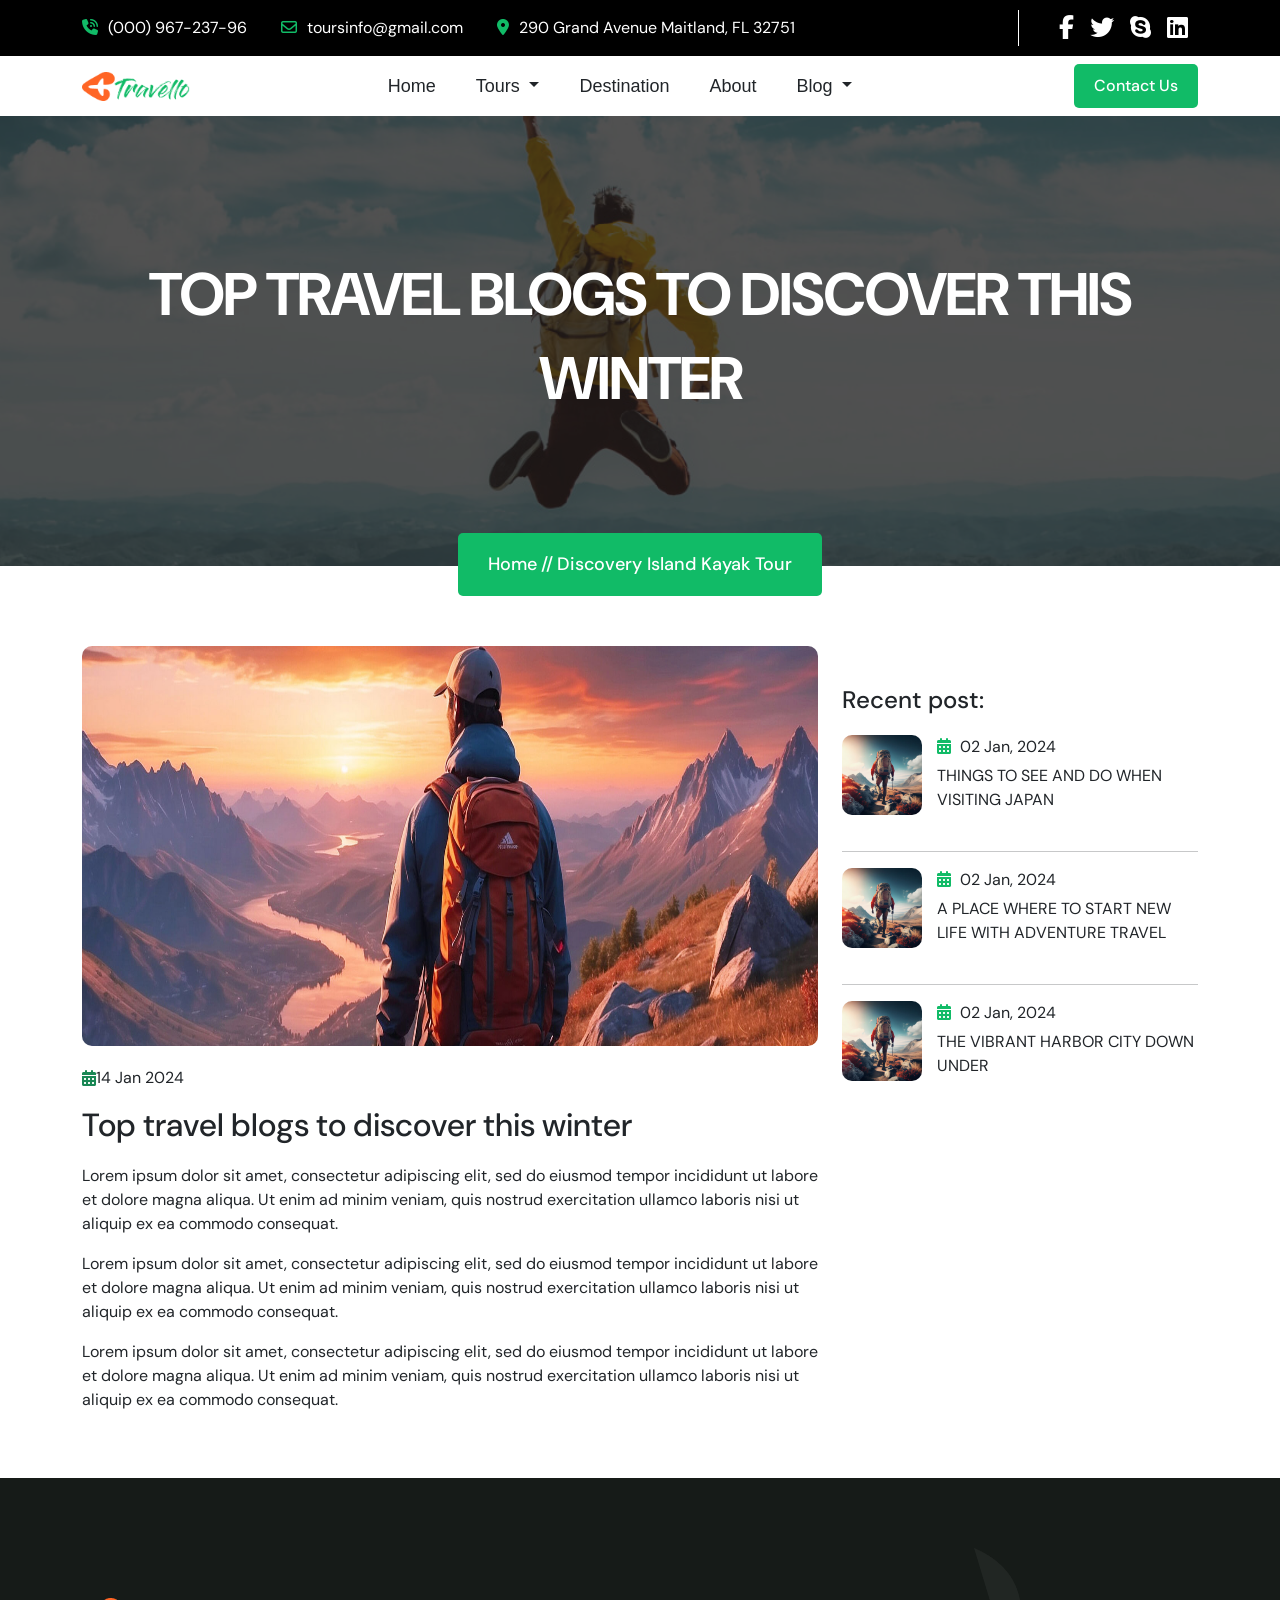
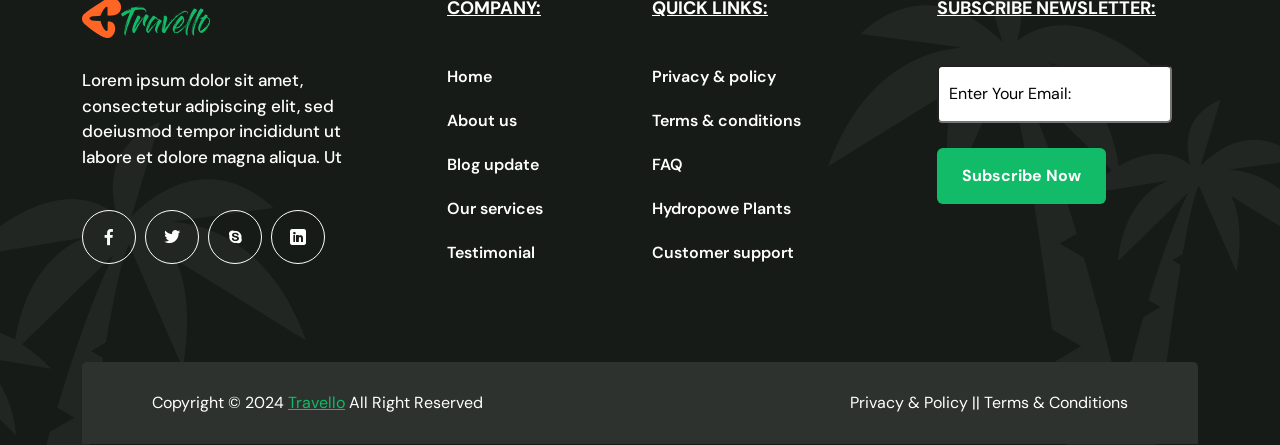
<file: blogDetails.html>
<!DOCTYPE html>
<html lang="en">
  <head>
    <meta charset="UTF-8" />
    <meta name="viewport" content="width=device-width, initial-scale=1.0" />
    <title>Travel Blog</title>
    <!-- Bootstrap CSS -->
    <link
      href="https://cdn.jsdelivr.net/npm/bootstrap@5.3.3/dist/css/bootstrap.min.css"
      rel="stylesheet"
      integrity="sha384-QWTKZyjpPEjISv5WaRU9OFeRpok6YctnYmDr5pNlyT2bRjXh0JMhjY6hW+ALEwIH"
      crossorigin="anonymous"
    />
    <link
      rel="stylesheet"
      href="https://cdnjs.cloudflare.com/ajax/libs/font-awesome/6.6.0/css/all.min.css"
      integrity="sha512-Kc323vGBEqzTmouAECnVceyQqyqdsSiqLQISBL29aUW4U/M7pSPA/gEUZQqv1cwx4OnYxTxve5UMg5GT6L4JJg=="
      crossorigin="anonymous"
      referrerpolicy="no-referrer"
    />
    <link />
    <link
      rel="stylesheet"
      href="assets/fonts/fonts/flaticon_travel-and-tour.css"
    />

    <link
      href="https://fonts.cdnfonts.com/css/gloss-and-bloom"
      rel="stylesheet"
    />
    <link rel="preconnect" href="https://fonts.googleapis.com" />
    <link rel="preconnect" href="https://fonts.gstatic.com" crossorigin />
    <link
      href="https://fonts.googleapis.com/css2?family=DM+Sans:ital,opsz,wght@0,9..40,100..1000;1,9..40,100..1000&display=swap"
      rel="stylesheet"
    />
    <link rel="stylesheet" href="assets/css/blogDetails.css" />
    <!--   <link rel="stylesheet" href="assets/css/aboutUsStyles.css">
 -->
    <link rel="stylesheet" href="assets/css/general.css" />
  </head>

  <body>
    <header class="d-inline">
      <div class="topBar">
        <div
          class="container d-flex justify-content-between align-items-center flex-sm-row"
        >
          <div class="dropdownCompanyInfo d-xl-none d-lg-none d-inline-block">
            <i class="fa-solid fa-chevron-right toggleChevron"></i>
            <a class="text-decoration-none text-light" href="#">
              <i class="fa-solid fa-phone-volume"></i>
              (000) 967-237-96
            </a>
            <ul class="contactMenu collapseList">
              <li class="p-3">
                <a
                  class="text-decoration-none d-flex align-items-center"
                  href="#"
                >
                  <i class="fa-solid fa-phone-volume"></i>
                  (000) 967-237-96
                </a>
              </li>
              <li class="p-3">
                <a
                  class="text-decoration-none d-flex align-items-center"
                  href="#"
                >
                  <i class="fa-regular fa-envelope"></i>
                  toursinfo@gmail.com
                </a>
              </li>
              <li class="p-3">
                <a
                  class="text-decoration-none d-flex align-items-center"
                  href="#"
                >
                  <i class="fa-solid fa-location-dot"></i>
                  290 Grand Avenue Maitland, FL 32751
                </a>
              </li>
            </ul>
          </div>

          <div class="contactInfo">
            <a href="#"
              ><i class="fa-solid fa-phone-volume"></i
              ><span>(000) 967-237-96</span></a
            >
            <a href="#"
              ><i class="fa-regular fa-envelope"></i
              ><span>toursinfo@gmail.com</span></a
            >
            <a href="#">
              <i class="fa-solid fa-location-dot"></i
              ><span>290 Grand Avenue Maitland, FL 32751</span></a
            >
          </div>
          <div class="socialIcons b-0">
            <a href="#"><i class="fab fa-facebook-f"></i></a>
            <a href="#"><i class="fa-brands fa-twitter"></i></a>
            <a href="#"><i class="fa-brands fa-skype"></i></a>
            <a href="#"><i class="fa-brands fa-linkedin"></i></a>
          </div>
        </div>
      </div>

      <nav
        class="navbar sticky-top navbar-expand-lg bg-white"
        data-bs-theme="dark"
      >
        <div class="container text-dark justify-content-between">
          <a href="index.html">
            <img
              src="./assets/images/logo.png"
              alt="Logo"
              width="108"
              height="29"
            />
          </a>
          <button
            class="navbar-toggler"
            type="button"
            data-bs-toggle="collapse"
            data-bs-target="#navbarNav"
            aria-controls="navbarNav"
            aria-expanded="false"
            aria-label="Toggle navigation"
          >
            <span class="navbar-toggler-icon"></span>
          </button>
          <div class="collapse navbar-collapse" id="navbarNav">
            <ul class="navbar-nav ms-auto">
              <li class="nav-item me-4">
                <a
                  href="index.html"
                  class="nav-link active text-dark"
                  aria-current="page"
                  >Home</a
                >
              </li>

              <li class="nav-item dropdown me-4">
                <a
                  class="nav-link dropdown-toggle text-dark"
                  href="#"
                  id="navbarDropdownTours"
                  role="button"
                  data-bs-toggle="dropdown"
                  aria-expanded="false"
                >
                  Tours
                </a>
                <ul class="dropdown-menu" aria-labelledby="navbarDropdownTours">
                  <li>
                    <a class="dropdown-item" href="tour_grid.html">Tour</a>
                  </li>
                  <li>
                    <a class="dropdown-item" href="tour-detail.html"
                      >Tour Detail</a
                    >
                  </li>
                </ul>
              </li>
              <li class="nav-item me-4">
                <a href="destination.html" class="nav-link text-dark"
                  >Destination</a
                >
              </li>
              <li class="nav-item me-4">
                <a href="about-us.html" class="nav-link text-dark">About</a>
              </li>

              <li class="nav-item dropdown me-4">
                <a
                  class="nav-link dropdown-toggle text-dark"
                  href="#"
                  id="navbarDropdownBlog"
                  role="button"
                  data-bs-toggle="dropdown"
                  aria-expanded="false"
                >
                  Blog
                </a>
                <ul class="dropdown-menu" aria-labelledby="navbarDropdownBlog">
                  <li><a class="dropdown-item" href="blog.html">Blog</a></li>
                  <li>
                    <a class="dropdown-item" href="blogDetails.html"
                      >Blog Detail</a
                    >
                  </li>
                </ul>
              </li>
            </ul>
            <div class="contactNavBtn ms-auto">
              <a href="ContactUs.html">Contact Us</a>
            </div>
          </div>
        </div>
      </nav>
    </header>

    <main>
      <div
        class="mainBanner position-relative d-flex align-items-center justify-content-center z-1"
      >
        <img
          src="assets/images/breadcrumb.jpg"
          draggable="false"
          class="mainBannerImg"
          alt="Discovery Island Kayak Tour"
        />
        <div class="container">
          <div class="row">
            <div class="col-md-12">
              <div class="bannerContent">
                <div class="bannerTitleBox">
                  <h3 class="text-uppercase text-center">
                    TOP TRAVEL BLOGS TO DISCOVER THIS WINTER
                  </h3>
                </div>
                <div
                  class="bannerBreadcrumbListWrap position-absolute text-center"
                >
                  <div class="bannerBreadcrumbListContent d-inline-block">
                    <span
                      ><a class="text-decoration-none" href="index.html"
                        >home</a
                      ></span
                    >
                    <span>//</span>
                    <span>Discovery Island Kayak Tour</span>
                  </div>
                </div>
              </div>
            </div>
          </div>
        </div>
      </div>

      <!-- Content Section -->
      <div class="container content-section">
        <div class="row">
          <!-- Main Content -->
          <div class="col-md-8">
            <div class="blog-post">
              <img
                src="./assets/images/slider-1-1.jpg"
                alt="Travel Blog Image"
                height="400px"
              />
              <!-- Replace with your image URL -->
              <div class="post-meta d-flex align-items-center mb-3">
                <i class="fas fa-calendar-alt text-success"></i>
                <span>14 Jan 2024</span>
              </div>
              <h2>Top travel blogs to discover this winter</h2>
              <p>
                Lorem ipsum dolor sit amet, consectetur adipiscing elit, sed do
                eiusmod tempor incididunt ut labore et dolore magna aliqua. Ut
                enim ad minim veniam, quis nostrud exercitation ullamco laboris
                nisi ut aliquip ex ea commodo consequat.
              </p>
              <p>
                Lorem ipsum dolor sit amet, consectetur adipiscing elit, sed do
                eiusmod tempor incididunt ut labore et dolore magna aliqua. Ut
                enim ad minim veniam, quis nostrud exercitation ullamco laboris
                nisi ut aliquip ex ea commodo consequat.
              </p>
              <p>
                Lorem ipsum dolor sit amet, consectetur adipiscing elit, sed do
                eiusmod tempor incididunt ut labore et dolore magna aliqua. Ut
                enim ad minim veniam, quis nostrud exercitation ullamco laboris
                nisi ut aliquip ex ea commodo consequat.
              </p>
            </div>
          </div>

          <!-- Sidebar -->
          <div class="col-md-4 recent-posts">
            <h4>Recent post:</h4>
            <!-- Recent Post Item -->
            <div class="recent-post d-flex">
              <img src="./assets/images/blog-1-4.jpg" alt="Recent Post 1" />
              <!-- Replace with your image URL -->
              <div>
                <p><i class="fas fa-calendar-alt"></i> 02 Jan, 2024</p>
                THINGS TO SEE AND DO WHEN VISITING JAPAN
              </div>
              <hr />
            </div>
            <hr />
            <!-- Recent Post Item -->
            <div class="recent-post d-flex">
              <img src="./assets/images/blog-1-4.jpg" alt="Recent Post 2" />
              <!-- Replace with your image URL -->
              <div>
                <p><i class="fas fa-calendar-alt"></i> 02 Jan, 2024</p>
                A PLACE WHERE TO START NEW LIFE WITH ADVENTURE TRAVEL
              </div>
            </div>
            <hr />

            <!-- Recent Post Item -->
            <div class="recent-post d-flex">
              <img src="./assets/images/blog-1-4.jpg" alt="Recent Post 3" />
              <!-- Replace with your image URL -->
              <div>
                <p><i class="fas fa-calendar-alt"></i> 02 Jan, 2024</p>
                THE VIBRANT HARBOR CITY DOWN UNDER
              </div>
            </div>
          </div>
        </div>
      </div>
    </main>

    <div class="footer overflow-hidden position-relative">
      <div class="footerLeftShape position-absolute">
        <img src="assets/images/left-tree.png" alt="footerBackgroundL" />
      </div>
      <div class="footerRightShape position-absolute">
        <img src="assets/images/right-tree.png" alt="footerBackgroundR" />
      </div>
      <div class="container">
        <div class="row">
          <div class="col-xl-3 col-lg-4 col-md-6">
            <div class="footerBlock fotCol1">
              <div class="footerLogo">
                <a href="index.html"
                  ><img src="assets/images/logo.png" alt="Travello"
                /></a>
              </div>
              <div class="footerContent">
                <p>
                  Lorem ipsum dolor sit amet, consectetur adipiscing elit, sed
                  doeiusmod tempor incididunt ut labore et dolore magna aliqua.
                  Ut
                </p>
                <div class="footerSocialIcons position-relative">
                  <a href="#"
                    ><i class="flaticon-facebook-app-symbol text-light"></i
                  ></a>
                  <a href="#"><i class="flaticon-twitter"></i></a>
                  <a href="#"><i class="flaticon-skype"></i></a>
                  <a href="#"><i class="flaticon-linkedin"></i></a>
                </div>
              </div>
            </div>
          </div>
          <div class="col-xl-3 col-lg-4 col-md-6">
            <div class="footerBlock fotCol2">
              <h3
                class="footerBlockTitle text-uppercase text-decoration-underline"
              >
                Company:
              </h3>
              <div class="footerList">
                <ul>
                  <li><a href="index.html">Home</a></li>
                  <li><a href="about-us.html">About us</a></li>
                  <li><a href="blog.html">Blog update</a></li>
                  <li><a href="#">Our services</a></li>
                  <li><a href="#">Testimonial</a></li>
                </ul>
              </div>
            </div>
          </div>
          <div class="col-xl-3 col-lg-4 col-md-6">
            <div class="footerBlock fotCol3">
              <h3
                class="footerBlockTitle text-uppercase text-decoration-underline"
              >
                Quick links:
              </h3>
              <div class="footerList">
                <ul>
                  <li><a href="#">Privacy & policy</a></li>
                  <li><a href="#">Terms & conditions</a></li>
                  <li><a href="#">FAQ</a></li>
                  <li><a href="#">Hydropowe Plants</a></li>
                  <li><a href="#">Customer support</a></li>
                </ul>
              </div>
            </div>
          </div>
          <div class="col-xl-3 col-lg-4 col-md-6 z-3">
            <div class="footerBlock fotCol4">
              <h3
                class="footerBlockTitle text-uppercase text-decoration-underline"
              >
                Subscribe Newsletter:
              </h3>
              <div class="footerForm">
                <form action="#">
                  <div class="footerInput">
                    <input
                      id="email"
                      autocomplete="email"
                      type="email"
                      placeholder="Enter Your Email:"
                    />
                  </div>
                  <button type="submit" class="btn footerBtn">
                    Subscribe Now
                  </button>
                </form>
              </div>
            </div>
          </div>
        </div>
      </div>
    </div>
    <div class="copyright z-3 position-relative">
      <div class="container">
        <div class="copyrightWrap z-2">
          <div class="row align-items-center">
            <div class="col-xl-6 col-lg-6">
              <div class="copyrightText text-center text-lg-start">
                <p class="mb-0">
                  Copyright © 2024 <span><a href="#">Travello</a></span> All
                  Right Reserved
                </p>
              </div>
            </div>
            <div class="col-xl-6 col-lg-6 d-none d-lg-block">
              <div class="copyrightPrivacy text-end">
                <a class="text-decoration-none" href="#"
                  >Privacy & Policy || Terms & Conditions</a
                >
              </div>
            </div>
          </div>
        </div>
      </div>
    </div>

    <button id="scrollTop" class="btn scrollTop" onclick="topFunction();">
      <i class="fa-solid fa-chevron-up"></i>
    </button>
    <!-- Bootstrap JS and dependencies -->
    <script
      src="https://cdn.jsdelivr.net/npm/bootstrap@5.3.3/dist/js/bootstrap.bundle.min.js"
      integrity="sha384-YvpcrYf0tY3lHB60NNkmXc5s9fDVZLESaAA55NDzOxhy9GkcIdslK1eN7N6jIeHz"
      crossorigin="anonymous"
    ></script>
    <script src="assets/js/script.js"></script>
  </body>
</html>
</file>
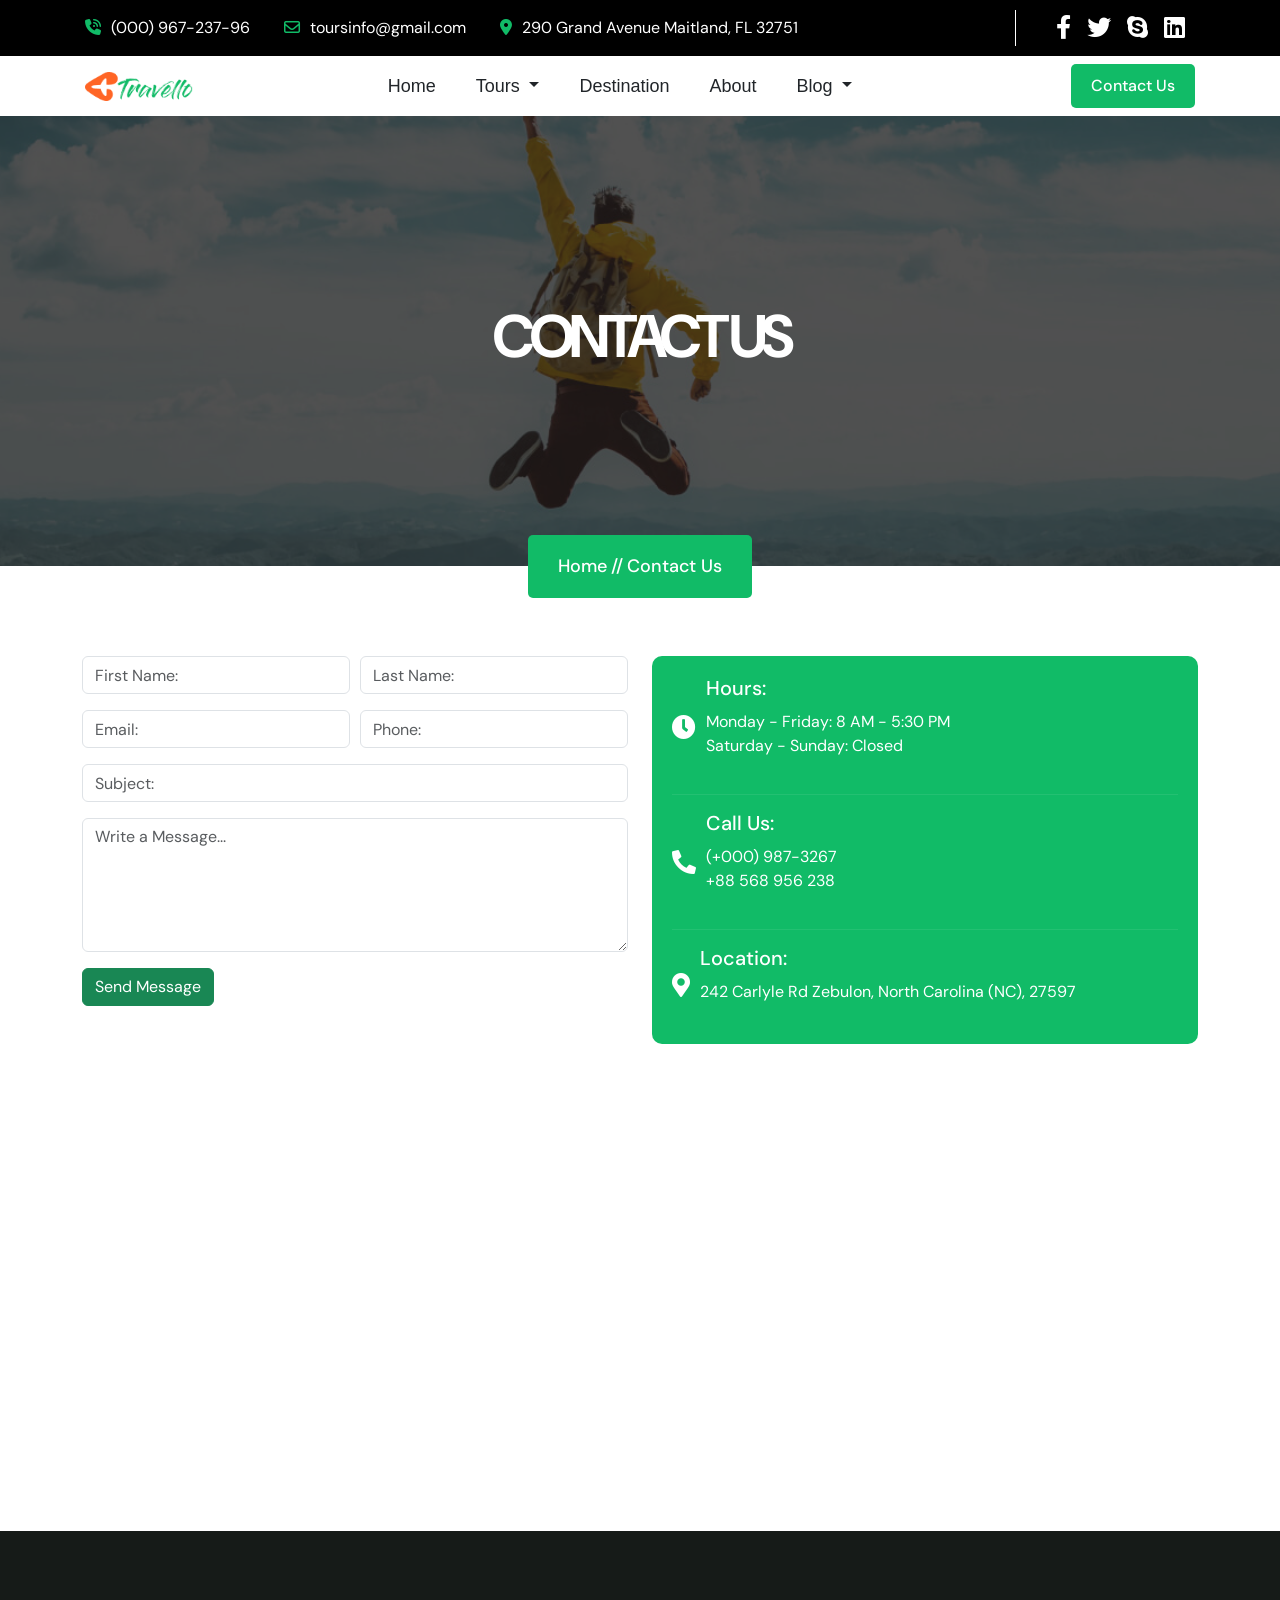
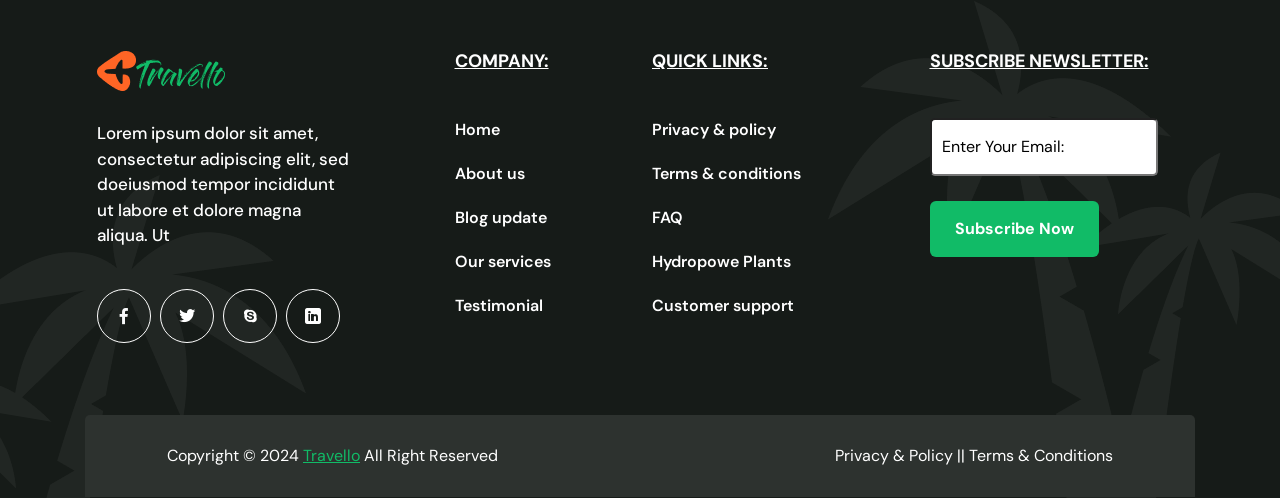
<file: ContactUs.html>
<!DOCTYPE html>
<html lang="en">
  <head>
    <meta charset="UTF-8" />
    <meta name="viewport" content="width=device-width, initial-scale=1.0" />
    <title>Contact Us</title>

    <link
      href="https://maxcdn.bootstrapcdn.com/bootstrap/4.5.2/css/bootstrap.min.css"
      rel="stylesheet"
    />
    <link
      href="https://cdn.jsdelivr.net/npm/bootstrap@5.3.3/dist/css/bootstrap.min.css"
      rel="stylesheet"
      integrity="sha384-QWTKZyjpPEjISv5WaRU9OFeRpok6YctnYmDr5pNlyT2bRjXh0JMhjY6hW+ALEwIH"
      crossorigin="anonymous"
    />
    <link
      rel="stylesheet"
      href="assets/fonts/fonts/flaticon_travel-and-tour.css"
    />
    <link
      rel="stylesheet"
      href="https://cdnjs.cloudflare.com/ajax/libs/font-awesome/6.6.0/css/all.min.css"
      integrity="sha512-Kc323vGBEqzTmouAECnVceyQqyqdsSiqLQISBL29aUW4U/M7pSPA/gEUZQqv1cwx4OnYxTxve5UMg5GT6L4JJg=="
      crossorigin="anonymous"
      referrerpolicy="no-referrer"
    />
    <link
      href="https://cdnjs.cloudflare.com/ajax/libs/font-awesome/5.15.4/css/all.min.css"
      rel="stylesheet"
    />
    <link rel="preconnect" href="https://fonts.googleapis.com" />
    <link rel="preconnect" href="https://fonts.gstatic.com" crossorigin />
    <link
      href="https://fonts.googleapis.com/css2?family=DM+Sans:ital,opsz,wght@0,9..40,100..1000;1,9..40,100..1000&display=swap"
      rel="stylesheet"
    />
    <link rel="stylesheet" href="assets/css/general.css" />
    <link rel="stylesheet" href="assets/css/ContactUS.css" />
  </head>

  <body>
    <header class="d-inline">
      <div class="topBar">
        <div
          class="container d-flex justify-content-between align-items-center flex-sm-row"
        >
          <div class="dropdownCompanyInfo d-xl-none d-lg-none d-inline-block">
            <i class="fa-solid fa-chevron-right toggleChevron"></i>
            <a class="text-decoration-none text-light" href="#">
              <i class="fa-solid fa-phone-volume"></i>
              (000) 967-237-96
            </a>
            <ul class="contactMenu collapseList">
              <li class="p-3">
                <a
                  class="text-decoration-none d-flex align-items-center"
                  href="#"
                >
                  <i class="fa-solid fa-phone-volume"></i>
                  (000) 967-237-96
                </a>
              </li>
              <li class="p-3">
                <a
                  class="text-decoration-none d-flex align-items-center"
                  href="#"
                >
                  <i class="fa-regular fa-envelope"></i>
                  toursinfo@gmail.com
                </a>
              </li>
              <li class="p-3">
                <a
                  class="text-decoration-none d-flex align-items-center"
                  href="#"
                >
                  <i class="fa-solid fa-location-dot"></i>
                  290 Grand Avenue Maitland, FL 32751
                </a>
              </li>
            </ul>
          </div>

          <div class="contactInfo">
            <a href="#"
              ><i class="fa-solid fa-phone-volume"></i
              ><span>(000) 967-237-96</span></a
            >
            <a href="#"
              ><i class="fa-regular fa-envelope"></i
              ><span>toursinfo@gmail.com</span></a
            >
            <a href="#">
              <i class="fa-solid fa-location-dot"></i
              ><span>290 Grand Avenue Maitland, FL 32751</span></a
            >
          </div>
          <div class="socialIcons b-0">
            <a href="#"><i class="fab fa-facebook-f"></i></a>
            <a href="#"><i class="fa-brands fa-twitter"></i></a>
            <a href="#"><i class="fa-brands fa-skype"></i></a>
            <a href="#"><i class="fa-brands fa-linkedin"></i></a>
          </div>
        </div>
      </div>

      <nav
        class="navbar sticky-top navbar-expand-lg bg-white"
        data-bs-theme="dark"
      >
        <div class="container text-dark justify-content-between">
          <a href="index.html">
            <img
              src="./assets/images/logo.png"
              alt="Logo"
              width="108"
              height="29"
            />
          </a>
          <button
            class="navbar-toggler"
            type="button"
            data-bs-toggle="collapse"
            data-bs-target="#navbarNav"
            aria-controls="navbarNav"
            aria-expanded="false"
            aria-label="Toggle navigation"
          >
            <span class="navbar-toggler-icon"></span>
          </button>
          <div class="collapse navbar-collapse" id="navbarNav">
            <ul class="navbar-nav ms-auto">
              <li class="nav-item me-4">
                <a
                  href="index.html"
                  class="nav-link active text-dark"
                  aria-current="page"
                  >Home</a
                >
              </li>

              <li class="nav-item dropdown me-4">
                <a
                  class="nav-link dropdown-toggle text-dark"
                  href="#"
                  id="navbarDropdownTours"
                  role="button"
                  data-bs-toggle="dropdown"
                  aria-expanded="false"
                >
                  Tours
                </a>
                <ul class="dropdown-menu" aria-labelledby="navbarDropdownTours">
                  <li>
                    <a class="dropdown-item" href="tour_grid.html">Tour</a>
                  </li>
                  <li>
                    <a class="dropdown-item" href="tour-detail.html"
                      >Tour Detail</a
                    >
                  </li>
                </ul>
              </li>
              <li class="nav-item me-4">
                <a href="destination.html" class="nav-link text-dark"
                  >Destination</a
                >
              </li>
              <li class="nav-item me-4">
                <a href="about-us.html" class="nav-link text-dark">About</a>
              </li>

              <li class="nav-item dropdown me-4">
                <a
                  class="nav-link dropdown-toggle text-dark"
                  href="#"
                  id="navbarDropdownBlog"
                  role="button"
                  data-bs-toggle="dropdown"
                  aria-expanded="false"
                >
                  Blog
                </a>
                <ul class="dropdown-menu" aria-labelledby="navbarDropdownBlog">
                  <li><a class="dropdown-item" href="blog.html">Blog</a></li>
                  <li>
                    <a class="dropdown-item" href="blogDetails.html"
                      >Blog Detail</a
                    >
                  </li>
                </ul>
              </li>
            </ul>
            <div class="contactNavBtn ms-auto">
              <a href="ContactUs.html">Contact Us</a>
            </div>
          </div>
        </div>
      </nav>
    </header>

    <main>
      <div
        class="mainBanner position-relative d-flex align-items-center justify-content-center z-1"
      >
        <img
          src="assets/images/breadcrumb.jpg"
          draggable="false"
          class="mainBannerImg"
          alt="Contact Us"
        />
        <div class="container">
          <div class="row">
            <div class="col-md-12">
              <div class="bannerContent">
                <div class="bannerTitleBox">
                  <h3 class="text-uppercase text-center">contact us</h3>
                </div>
                <div
                  class="bannerBreadcrumbListWrap position-absolute text-center"
                >
                  <div class="bannerBreadcrumbListContent d-inline-block">
                    <span
                      ><a class="text-decoration-none" href="index.html"
                        >home</a
                      ></span
                    >
                    <span>//</span>
                    <span>contact Us</span>
                  </div>
                </div>
              </div>
            </div>
          </div>
        </div>
      </div>
      <div class="container contactForm">
        <div class="row">
          <div class="col-md-6 col-sm-12">
            <form>
              <div class="form-row">
                <div class="form-group col-md-6 col-sm-6">
                  <input
                    type="text"
                    class="form-control"
                    id="firstName"
                    placeholder="First Name:"
                  />
                </div>
                <div class="form-group col-md-6 col-sm-6">
                  <input
                    type="text"
                    class="form-control"
                    id="lastName"
                    placeholder="Last Name:"
                  />
                </div>
              </div>
              <div class="form-row">
                <div class="form-group col-md-6 col-sm-12">
                  <input
                    type="email"
                    class="form-control"
                    id="email"
                    placeholder="Email:"
                  />
                </div>
                <div class="form-group col-md-6 col-sm-12">
                  <input
                    type="text"
                    class="form-control"
                    id="phone"
                    placeholder="Phone:"
                  />
                </div>
              </div>
              <div class="form-group">
                <input
                  type="text"
                  class="form-control"
                  id="subject"
                  placeholder="Subject:"
                />
              </div>
              <div class="form-group">
                <textarea
                  class="form-control"
                  id="message"
                  rows="5"
                  placeholder="Write a Message..."
                ></textarea>
              </div>
              <button type="submit" class="btn btn-success mb-2">
                Send Message
              </button>
            </form>
          </div>

          <div class="col-md-6 col-sm-12">
            <div class="contactInfoForm">
              <div class="d-flex align-items-center">
                <i class="fas fa-clock"></i>
                <div>
                  <a href="#">
                    <h4>Hours:</h4>
                  </a>
                  <p>
                    Monday - Friday: 8 AM - 5:30 PM<br />Saturday - Sunday:
                    Closed
                  </p>
                </div>
              </div>
              <hr />
              <div class="d-flex align-items-center">
                <i class="fas fa-phone-alt"></i>
                <div>
                  <a href="#">
                    <h4>Call Us:</h4>
                  </a>
                  <p>(+000) 987-3267<br />+88 568 956 238</p>
                </div>
              </div>
              <hr />
              <div class="d-flex align-items-center">
                <i class="fas fa-map-marker-alt"></i>
                <div>
                  <a href="#">
                    <h4>Location:</h4>
                  </a>
                  <p>242 Carlyle Rd Zebulon, North Carolina (NC), 27597</p>
                </div>
              </div>
            </div>
          </div>
        </div>

        <div class="map">
          <iframe
            src="https://www.google.com/maps/embed?pb=!1m18!1m12!1m3!1d3021.696922906035!2d-74.00797828459493!3d40.71277597933064!2m3!1f0!2f0!3f0!3m2!1i1024!2i768!4f13.1!3m3!1m2!1s0x89c25a3168ae2b73%3A0xf6b8fe3c0c4b3a5c!2sNew%20York%2C%20NY%2C%20USA!5e0!3m2!1sen!2sin!4v1603927603773!5m2!1sen!2sin"
            allowfullscreen=""
            aria-hidden="false"
            tabindex="0"
          ></iframe>
        </div>
      </div>
    </main>

    <div class="footer overflow-hidden position-relative">
      <div class="footerLeftShape position-absolute">
        <img src="assets/images/left-tree.png" alt="footerBackgroundL" />
      </div>
      <div class="footerRightShape position-absolute">
        <img src="assets/images/right-tree.png" alt="footerBackgroundR" />
      </div>
      <div class="container">
        <div class="row">
          <div class="col-xl-3 col-lg-4 col-md-6">
            <div class="footerBlock fotCol1">
              <div class="footerLogo">
                <a href="index.html"
                  ><img src="assets/images/logo.png" alt="Travello"
                /></a>
              </div>
              <div class="footerContent">
                <p>
                  Lorem ipsum dolor sit amet, consectetur adipiscing elit, sed
                  doeiusmod tempor incididunt ut labore et dolore magna aliqua.
                  Ut
                </p>
                <div class="footerSocialIcons position-relative">
                  <a href="#"
                    ><i class="flaticon-facebook-app-symbol text-light"></i
                  ></a>
                  <a href="#"><i class="flaticon-twitter"></i></a>
                  <a href="#"><i class="flaticon-skype"></i></a>
                  <a href="#"><i class="flaticon-linkedin"></i></a>
                </div>
              </div>
            </div>
          </div>
          <div class="col-xl-3 col-lg-4 col-md-6">
            <div class="footerBlock fotCol2">
              <h3
                class="footerBlockTitle text-uppercase text-decoration-underline"
              >
                Company:
              </h3>
              <div class="footerList">
                <ul>
                  <li><a href="index.html">Home</a></li>
                  <li><a href="about-us.html">About us</a></li>
                  <li><a href="blog.html">Blog update</a></li>
                  <li><a href="#">Our services</a></li>
                  <li><a href="#">Testimonial</a></li>
                </ul>
              </div>
            </div>
          </div>
          <div class="col-xl-3 col-lg-4 col-md-6">
            <div class="footerBlock fotCol3">
              <h3
                class="footerBlockTitle text-uppercase text-decoration-underline"
              >
                Quick links:
              </h3>
              <div class="footerList">
                <ul>
                  <li><a href="#">Privacy & policy</a></li>
                  <li><a href="#">Terms & conditions</a></li>
                  <li><a href="#">FAQ</a></li>
                  <li><a href="#">Hydropowe Plants</a></li>
                  <li><a href="#">Customer support</a></li>
                </ul>
              </div>
            </div>
          </div>
          <div class="col-xl-3 col-lg-4 col-md-6 z-3">
            <div class="footerBlock fotCol4">
              <h3
                class="footerBlockTitle text-uppercase text-decoration-underline"
              >
                Subscribe Newsletter:
              </h3>
              <div class="footerForm">
                <form action="#">
                  <div class="footerInput">
                    <input
                      id="email"
                      autocomplete="email"
                      type="email"
                      placeholder="Enter Your Email:"
                    />
                  </div>
                  <button type="submit" class="btn footerBtn">
                    Subscribe Now
                  </button>
                </form>
              </div>
            </div>
          </div>
        </div>
      </div>
    </div>
    <div class="copyright z-3 position-relative">
      <div class="container">
        <div class="copyrightWrap z-2">
          <div class="row align-items-center">
            <div class="col-xl-6 col-lg-6">
              <div class="copyrightText text-center text-lg-start">
                <p class="mb-0">
                  Copyright © 2024 <span><a href="#">Travello</a></span> All
                  Right Reserved
                </p>
              </div>
            </div>
            <div class="col-xl-6 col-lg-6 d-none d-lg-block">
              <div class="copyrightPrivacy text-end">
                <a class="text-decoration-none" href="#"
                  >Privacy & Policy || Terms & Conditions</a
                >
              </div>
            </div>
          </div>
        </div>
      </div>
    </div>

    <button id="scrollTop" class="btn scrollTop" onclick="topFunction();">
      <i class="fa-solid fa-chevron-up"></i>
    </button>
    <script
      src="https://cdn.jsdelivr.net/npm/bootstrap@5.3.3/dist/js/bootstrap.bundle.min.js"
      integrity="sha384-YvpcrYf0tY3lHB60NNkmXc5s9fDVZLESaAA55NDzOxhy9GkcIdslK1eN7N6jIeHz"
      crossorigin="anonymous"
    ></script>

    <script src="assets/js/script.js"></script>
  </body>
</html>
</file>
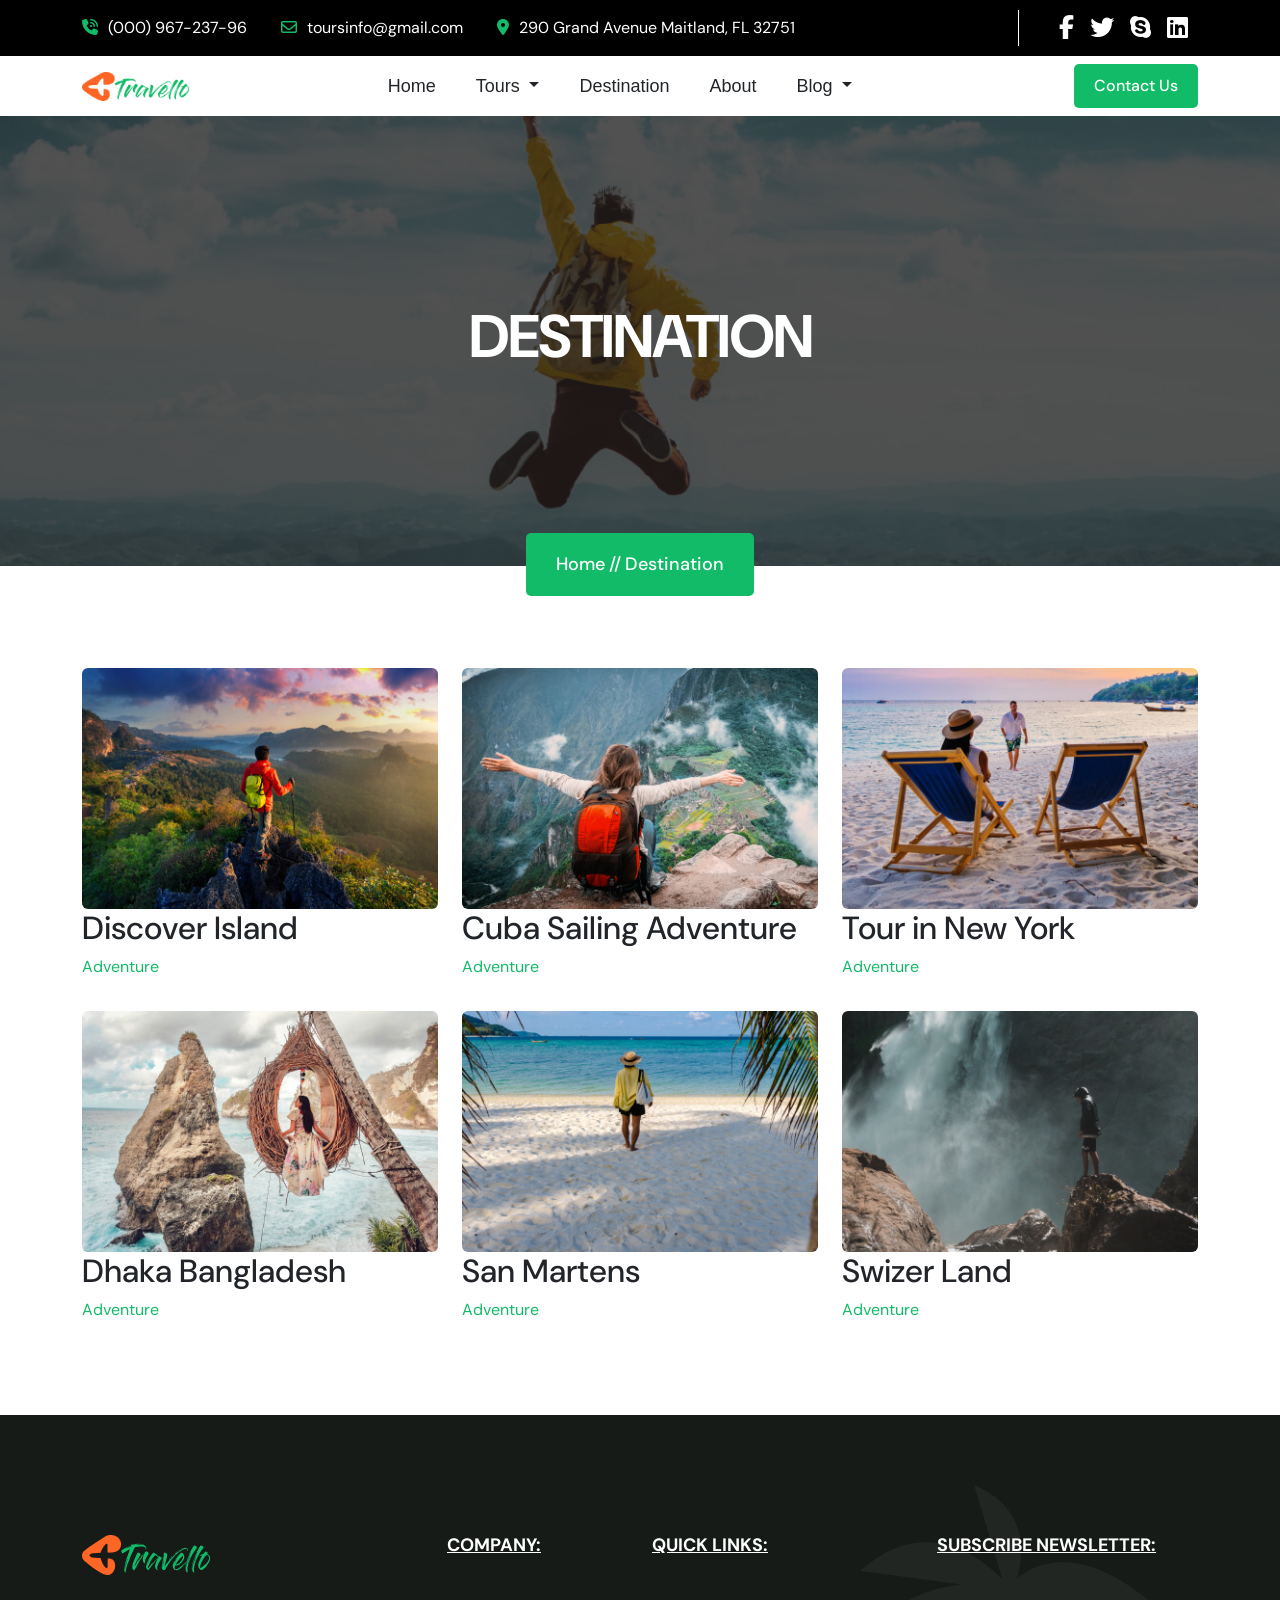
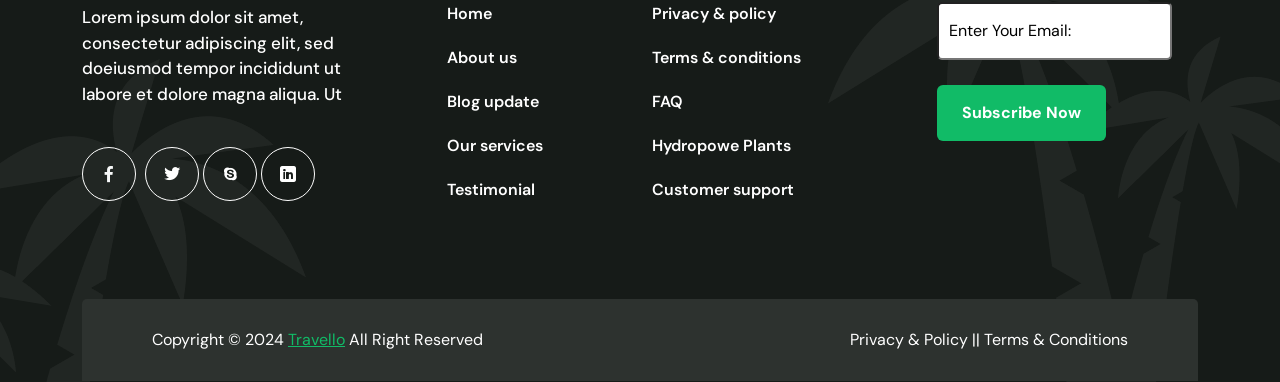
<file: destination.html>
<!DOCTYPE html>
<html lang="en">
  <head>
    <meta charset="UTF-8" />
    <meta name="viewport" content="width=device-width, initial-scale=1.0" />
    <title>Destination</title>
    <link
      href="https://cdn.jsdelivr.net/npm/bootstrap@5.3.3/dist/css/bootstrap.min.css"
      rel="stylesheet"
      integrity="sha384-QWTKZyjpPEjISv5WaRU9OFeRpok6YctnYmDr5pNlyT2bRjXh0JMhjY6hW+ALEwIH"
      crossorigin="anonymous"
    />
    <link
      rel="stylesheet"
      href="https://cdnjs.cloudflare.com/ajax/libs/font-awesome/6.6.0/css/all.min.css"
      integrity="sha512-Kc323vGBEqzTmouAECnVceyQqyqdsSiqLQISBL29aUW4U/M7pSPA/gEUZQqv1cwx4OnYxTxve5UMg5GT6L4JJg=="
      crossorigin="anonymous"
      referrerpolicy="no-referrer"
    />
    <link />
    <link
      rel="stylesheet"
      href="assets/fonts/fonts/flaticon_travel-and-tour.css"
    />

    <link
      href="https://fonts.cdnfonts.com/css/gloss-and-bloom"
      rel="stylesheet"
    />
    <!-- <link rel="preconnect" href="https://fonts.googleapis.com" />
    <link rel="preconnect" href="https://fonts.gstatic.com" crossorigin /> -->
    <link
      href="https://fonts.googleapis.com/css2?family=DM+Sans:ital,opsz,wght@0,9..40,100..1000;1,9..40,100..1000&display=swap"
      rel="stylesheet"
    />
    <link rel="stylesheet" href="assets/css/general.css" />
    <link rel="stylesheet" href="assets/css/destination.css" />
  </head>

  <body>
    <header class="d-inline">
      <div class="topBar">
        <div
          class="container d-flex justify-content-between align-items-center flex-sm-row"
        >
          <div class="dropdownCompanyInfo d-xl-none d-lg-none d-inline-block">
            <i class="fa-solid fa-chevron-right toggleChevron"></i>
            <a class="text-decoration-none text-light" href="#">
              <i class="fa-solid fa-phone-volume"></i>
              (000) 967-237-96
            </a>
            <ul class="contactMenu collapseList">
              <li class="p-3">
                <a
                  class="text-decoration-none d-flex align-items-center"
                  href="#"
                >
                  <i class="fa-solid fa-phone-volume"></i>
                  (000) 967-237-96
                </a>
              </li>
              <li class="p-3">
                <a
                  class="text-decoration-none d-flex align-items-center"
                  href="#"
                >
                  <i class="fa-regular fa-envelope"></i>
                  toursinfo@gmail.com
                </a>
              </li>
              <li class="p-3">
                <a
                  class="text-decoration-none d-flex align-items-center"
                  href="#"
                >
                  <i class="fa-solid fa-location-dot"></i>
                  290 Grand Avenue Maitland, FL 32751
                </a>
              </li>
            </ul>
          </div>

          <div class="contactInfo">
            <a href="#"
              ><i class="fa-solid fa-phone-volume"></i
              ><span>(000) 967-237-96</span></a
            >
            <a href="#"
              ><i class="fa-regular fa-envelope"></i
              ><span>toursinfo@gmail.com</span></a
            >
            <a href="#">
              <i class="fa-solid fa-location-dot"></i
              ><span>290 Grand Avenue Maitland, FL 32751</span></a
            >
          </div>
          <div class="socialIcons b-0">
            <a href="#"><i class="fab fa-facebook-f"></i></a>
            <a href="#"><i class="fa-brands fa-twitter"></i></a>
            <a href="#"><i class="fa-brands fa-skype"></i></a>
            <a href="#"><i class="fa-brands fa-linkedin"></i></a>
          </div>
        </div>
      </div>

      <nav
        class="navbar sticky-top navbar-expand-lg bg-white"
        data-bs-theme="dark"
      >
        <div class="container text-dark justify-content-between">
          <a href="index.html">
            <img
              src="./assets/images/logo.png"
              alt="Logo"
              width="108"
              height="29"
            />
          </a>
          <button
            class="navbar-toggler"
            type="button"
            data-bs-toggle="collapse"
            data-bs-target="#navbarNav"
            aria-controls="navbarNav"
            aria-expanded="false"
            aria-label="Toggle navigation"
          >
            <span class="navbar-toggler-icon"></span>
          </button>
          <div class="collapse navbar-collapse" id="navbarNav">
            <ul class="navbar-nav ms-auto">
              <li class="nav-item me-4">
                <a
                  href="index.html"
                  class="nav-link active text-dark"
                  aria-current="page"
                  >Home</a
                >
              </li>

              <li class="nav-item dropdown me-4">
                <a
                  class="nav-link dropdown-toggle text-dark"
                  href="#"
                  id="navbarDropdownTours"
                  role="button"
                  data-bs-toggle="dropdown"
                  aria-expanded="false"
                >
                  Tours
                </a>
                <ul class="dropdown-menu" aria-labelledby="navbarDropdownTours">
                  <li>
                    <a class="dropdown-item" href="tour_grid.html">Tour</a>
                  </li>
                  <li>
                    <a class="dropdown-item" href="tour-detail.html"
                      >Tour Detail</a
                    >
                  </li>
                </ul>
              </li>
              <li class="nav-item me-4">
                <a href="destination.html" class="nav-link text-dark"
                  >Destination</a
                >
              </li>
              <li class="nav-item me-4">
                <a href="about-us.html" class="nav-link text-dark">About</a>
              </li>

              <li class="nav-item dropdown me-4">
                <a
                  class="nav-link dropdown-toggle text-dark"
                  href="#"
                  id="navbarDropdownBlog"
                  role="button"
                  data-bs-toggle="dropdown"
                  aria-expanded="false"
                >
                  Blog
                </a>
                <ul class="dropdown-menu" aria-labelledby="navbarDropdownBlog">
                  <li><a class="dropdown-item" href="blog.html">Blog</a></li>
                  <li>
                    <a class="dropdown-item" href="blogDetails.html"
                      >Blog Detail</a
                    >
                  </li>
                </ul>
              </li>
            </ul>
            <div class="contactNavBtn ms-auto">
              <a href="ContactUs.html">Contact Us</a>
            </div>
          </div>
        </div>
      </nav>
    </header>

    <main>
      <div
        class="mainBanner position-relative d-flex align-items-center justify-content-center z-1"
      >
        <img
          src="assets/images/breadcrumb.jpg"
          draggable="false"
          class="mainBannerImg"
          alt="Destination"
        />
        <div class="container">
          <div class="row">
            <div class="col-md-12">
              <div class="bannerContent">
                <div class="bannerTitleBox">
                  <h3 class="text-uppercase text-center">Destination</h3>
                </div>
                <div
                  class="bannerBreadcrumbListWrap position-absolute text-center"
                >
                  <div class="bannerBreadcrumbListContent d-inline-block">
                    <span
                      ><a class="text-decoration-none" href="index.html"
                        >home</a
                      ></span
                    >
                    <span>//</span>
                    <span>Destination</span>
                  </div>
                </div>
              </div>
            </div>
          </div>
        </div>
      </div>

      <section class="destination">
        <div class="container verticalMargin">
          <div class="row">
            <div class="col-lg-4 col-md-4 parent">
              <div class="overflow-hidden">
                <img
                  class="w-100 rounded"
                  src="./assets/images/person1.jpg"
                  alt="person1"
                />
              </div>

              <h2>Discover Island</h2>
              <p class="greenColor">Adventure</p>
            </div>
            <div class="col-lg-4 col-md-4 parent">
              <div class="overflow-hidden">
                <img
                  class="w-100 rounded"
                  src="./assets/images/person2.jpg"
                  alt="person2"
                />
              </div>

              <h2>Cuba Sailing Adventure</h2>
              <p class="greenColor">Adventure</p>
            </div>
            <div class="col-lg-4 col-md-4 parent">
              <div class="overflow-hidden">
                <img
                  class="w-100 rounded"
                  src="./assets/images/person3.jpg"
                  alt="person3"
                />
              </div>

              <h2>Tour in New York</h2>
              <p class="greenColor">Adventure</p>
            </div>
          </div>
          <div class="row mt-3">
            <div class="col-lg-4 col-md-4 parent">
              <div class="overflow-hidden">
                <img
                  class="w-100 rounded"
                  src="./assets/images/person4.jpg"
                  alt="person4"
                />
              </div>

              <h2>Dhaka Bangladesh</h2>
              <p class="greenColor">Adventure</p>
            </div>
            <div class="col-lg-4 col-md-4 parent">
              <div class="overflow-hidden">
                <img
                  class="w-100 rounded"
                  src="./assets/images/person5.jpg"
                  alt="person5"
                />
              </div>

              <h2>San Martens</h2>
              <p class="greenColor">Adventure</p>
            </div>
            <div class="col-lg-4 col-md-4 parent">
              <div class="overflow-hidden">
                <img
                  class="w-100 rounded overflow-hidden"
                  src="./assets/images/person6.jpg"
                  alt="person6"
                />
              </div>

              <h2>Swizer Land</h2>
              <p class="greenColor">Adventure</p>
            </div>
          </div>
        </div>
      </section>
    </main>

    <div class="footer overflow-hidden position-relative">
      <div class="footerLeftShape position-absolute">
        <img src="assets/images/left-tree.png" alt="" />
      </div>
      <div class="footerRightShape position-absolute">
        <img src="assets/images/right-tree.png" alt="" />
      </div>
      <div class="container">
        <div class="row">
          <div class="col-xl-3 col-lg-4 col-md-6">
            <div class="footerBlock fotCol1">
              <div class="footerLogo">
                <a href="index.html"
                  ><img src="assets/images/logo.png" alt=""
                /></a>
              </div>
              <div class="footerContent">
                <p>
                  Lorem ipsum dolor sit amet, consectetur adipiscing elit, sed
                  doeiusmod tempor incididunt ut labore et dolore magna aliqua.
                  Ut
                </p>
                <div class="footerSocialIcons position-relative">
                  <a href="#"
                    ><i class="flaticon-facebook-app-symbol text-light"></i
                  ></a>
                  <a href="#" class="me-0"><i class="flaticon-twitter"></i></a>
                  <a href="#" class="me-0"><i class="flaticon-skype"></i></a>
                  <a href="#" class="me-0"><i class="flaticon-linkedin"></i></a>
                </div>
              </div>
            </div>
          </div>
          <div class="col-xl-3 col-lg-4 col-md-6">
            <div class="footerBlock fotCol2">
              <h3
                class="footerBlockTitle text-uppercase text-decoration-underline"
              >
                Company:
              </h3>
              <div class="footerList">
                <ul>
                  <li><a href="index.html">Home</a></li>
                  <li><a href="about-us.html">About us</a></li>
                  <li><a href="blog.html">Blog update</a></li>
                  <li><a href="#">Our services</a></li>
                  <li><a href="#">Testimonial</a></li>
                </ul>
              </div>
            </div>
          </div>
          <div class="col-xl-3 col-lg-4 col-md-6">
            <div class="footerBlock fotCol3">
              <h3
                class="footerBlockTitle text-uppercase text-decoration-underline"
              >
                Quick links:
              </h3>
              <div class="footerList">
                <ul>
                  <li><a href="#">Privacy & policy</a></li>
                  <li><a href="#">Terms & conditions</a></li>
                  <li><a href="#">FAQ</a></li>
                  <li><a href="#">Hydropowe Plants</a></li>
                  <li><a href="#">Customer support</a></li>
                </ul>
              </div>
            </div>
          </div>
          <div class="col-xl-3 col-lg-4 col-md-6 z-3">
            <div class="footerBlock fotCol4">
              <h3
                class="footerBlockTitle text-uppercase text-decoration-underline"
              >
                Subscribe Newsletter:
              </h3>
              <div class="footerForm">
                <form action="#">
                  <div class="footerInput">
                    <input
                      id="email"
                      autocomplete="email"
                      type="email"
                      placeholder="Enter Your Email:"
                    />
                  </div>
                  <button type="submit" class="btn footerBtn">
                    Subscribe Now
                  </button>
                </form>
              </div>
            </div>
          </div>
        </div>
      </div>
    </div>
    <div class="copyright z-3 position-relative">
      <div class="container">
        <div class="copyrightWrap z-2">
          <div class="row align-items-center">
            <div class="col-xl-6 col-lg-6">
              <div class="copyrightText text-center text-lg-start">
                <p class="mb-0">
                  Copyright © 2024 <span><a href="#">Travello</a></span> All
                  Right Reserved
                </p>
              </div>
            </div>
            <div class="col-xl-6 col-lg-6 d-none d-lg-block">
              <div class="copyrightPrivacy text-end">
                <a class="text-decoration-none" href="#"
                  >Privacy & Policy || Terms & Conditions</a
                >
              </div>
            </div>
          </div>
        </div>
      </div>
    </div>
    <button id="scrollTop" class="btn scrollTop" onclick="topFunction();">
      <i class="fa-solid fa-chevron-up"></i>
    </button>
    <script
      src="https://cdn.jsdelivr.net/npm/bootstrap@5.3.3/dist/js/bootstrap.bundle.min.js"
      integrity="sha384-YvpcrYf0tY3lHB60NNkmXc5s9fDVZLESaAA55NDzOxhy9GkcIdslK1eN7N6jIeHz"
      crossorigin="anonymous"
    ></script>
    <script src="assets/js/script.js"></script>
  </body>
</html>
</file>
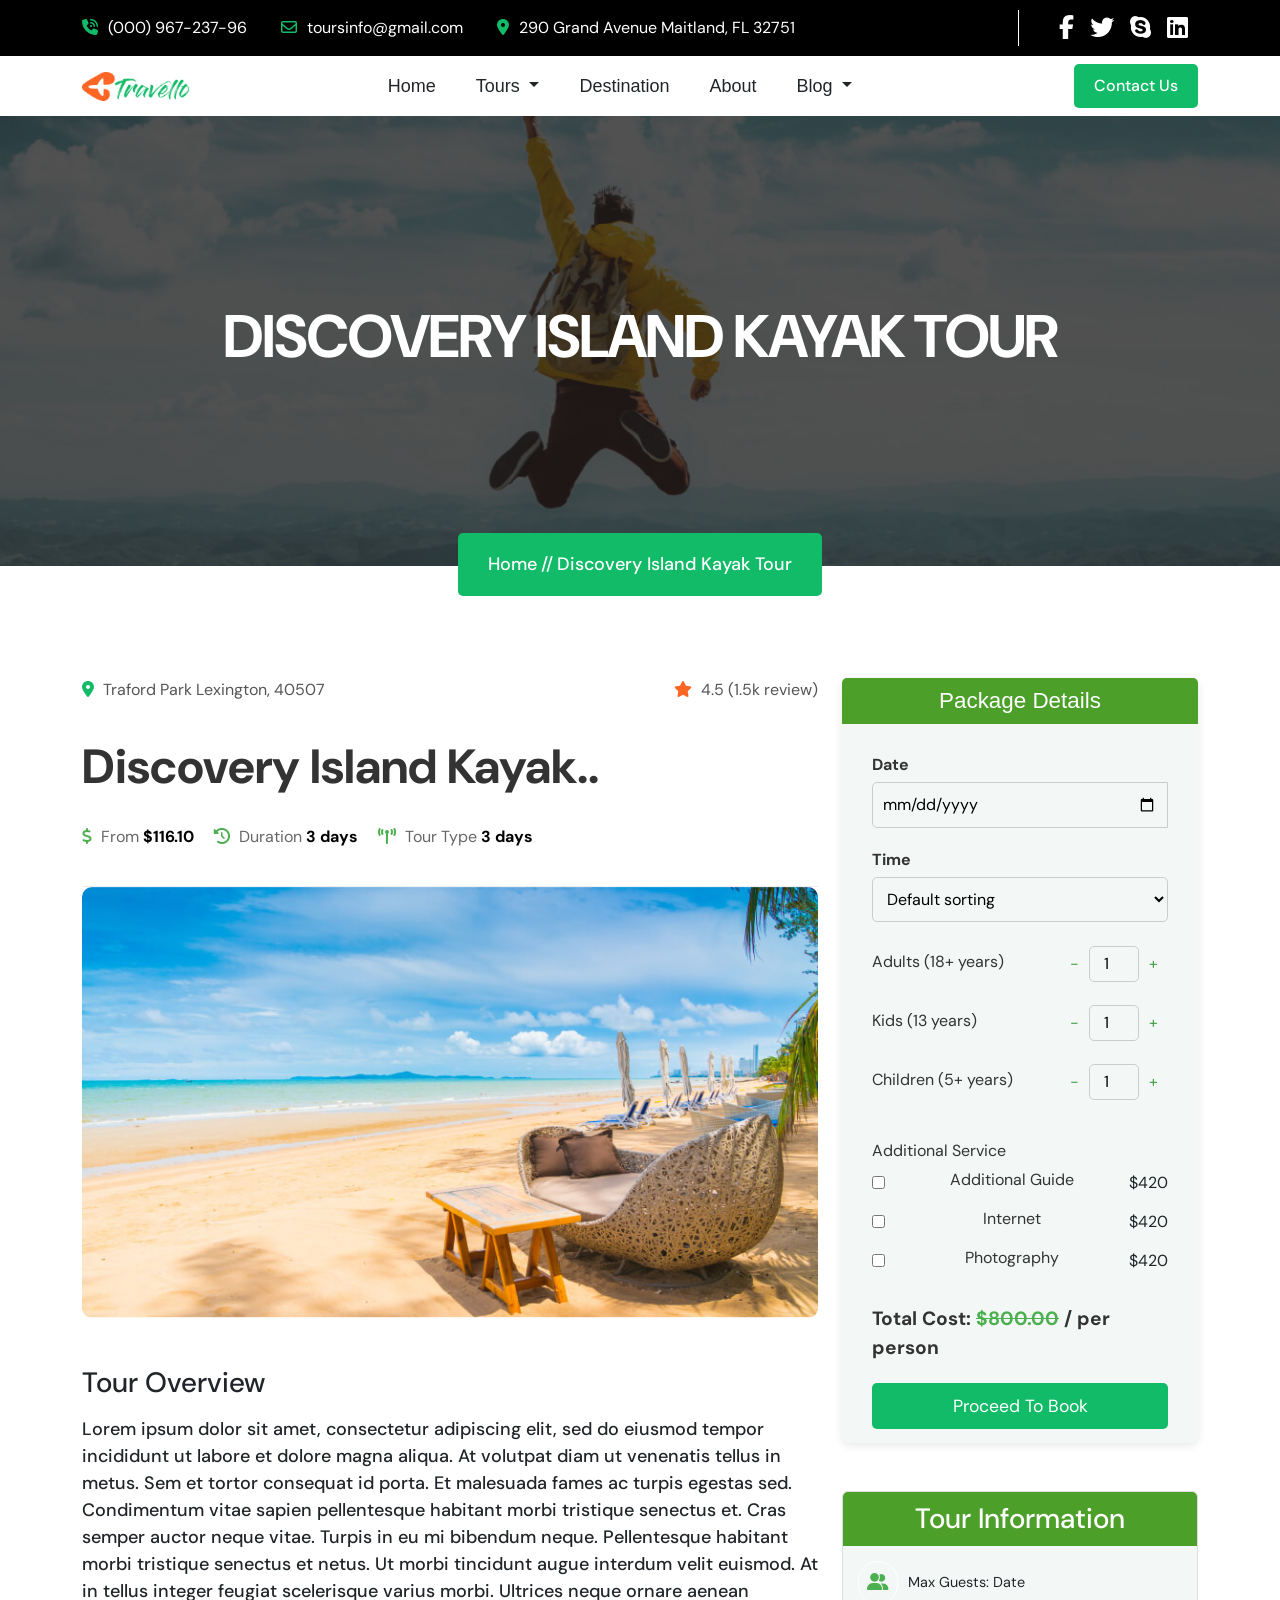
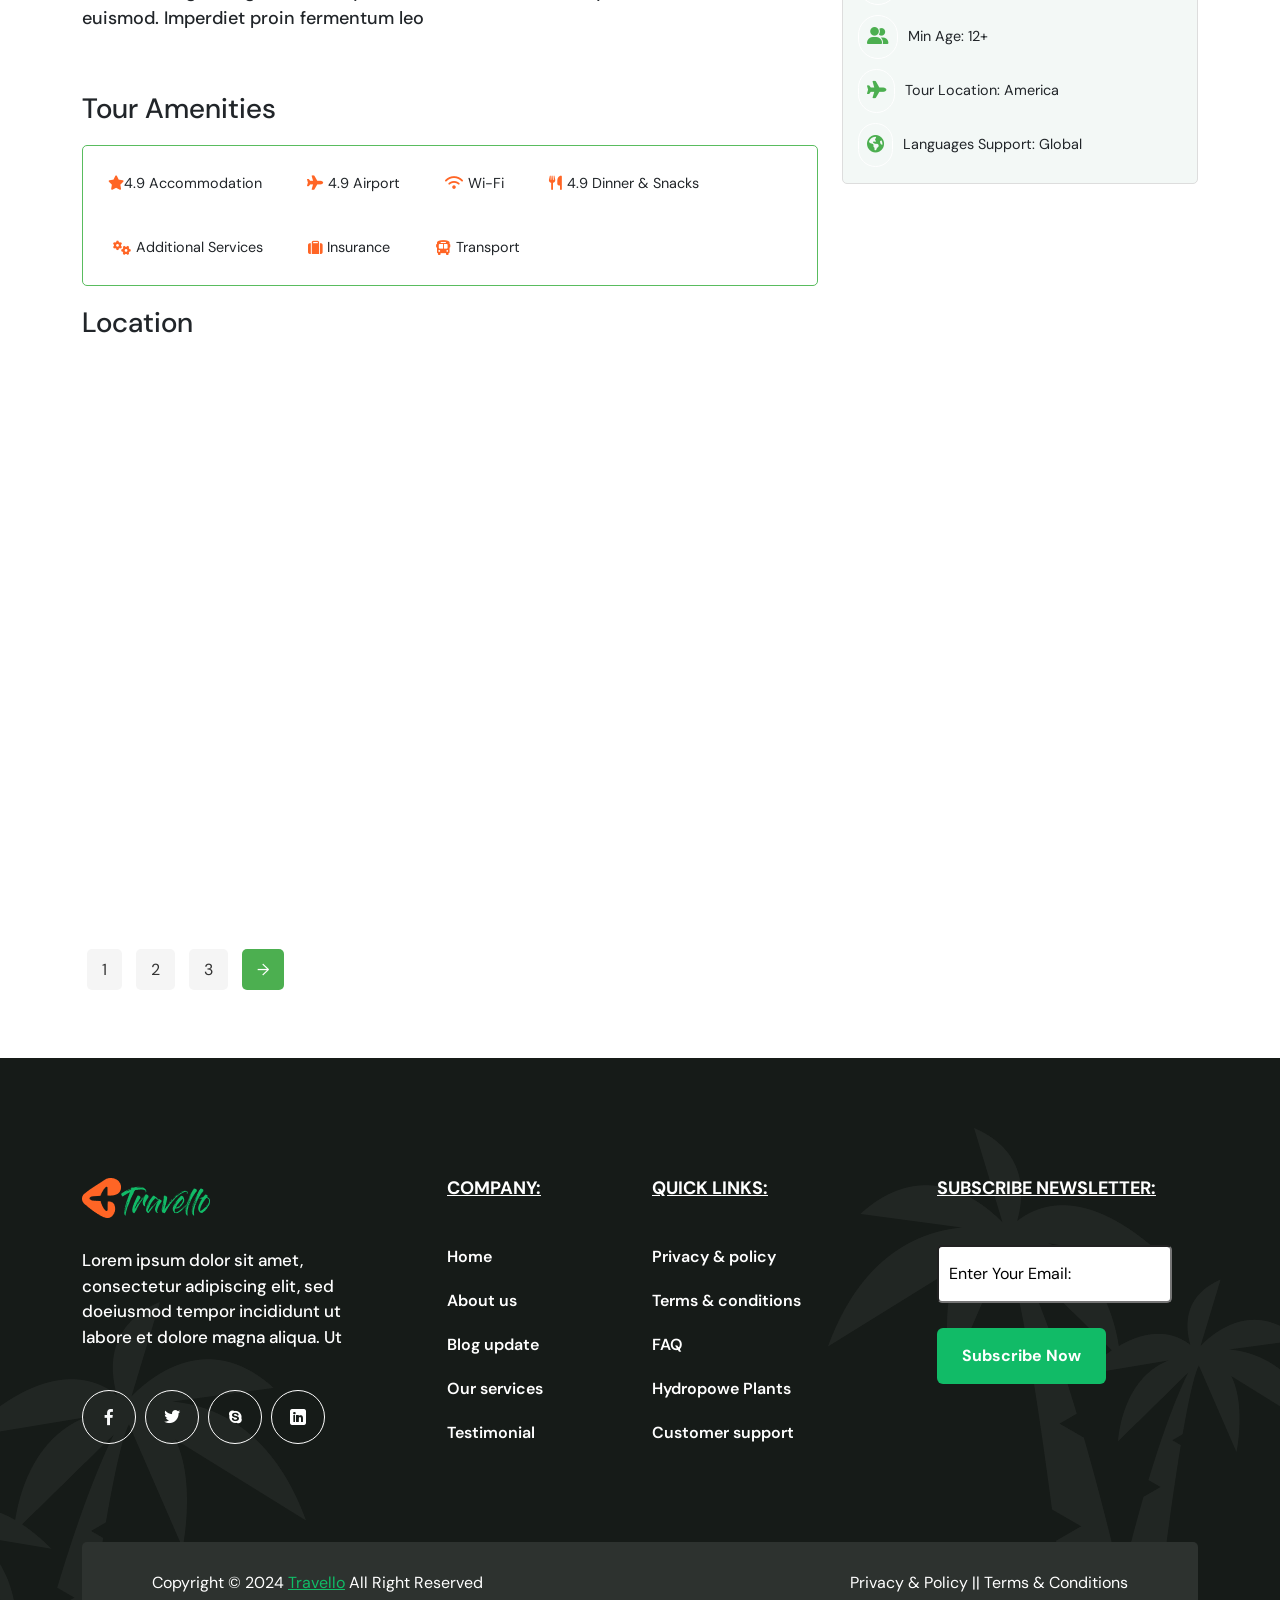
<file: tour-detail.html>
<!DOCTYPE html>
<html lang="en">
  <head>
    <link rel="stylesheet" href="assets/css/tour-detailcss..css" />
    <meta charset="UTF-8" />
    <meta name="viewport" content="width=device-width, initial-scale=1.0" />
    <title>Tour</title>
    <link
      href="https://cdn.jsdelivr.net/npm/bootstrap@5.3.3/dist/css/bootstrap.min.css"
      rel="stylesheet"
      integrity="sha384-QWTKZyjpPEjISv5WaRU9OFeRpok6YctnYmDr5pNlyT2bRjXh0JMhjY6hW+ALEwIH"
      crossorigin="anonymous"
    />
    <link
      rel="stylesheet"
      href="https://cdnjs.cloudflare.com/ajax/libs/font-awesome/6.6.0/css/all.min.css"
      integrity="sha512-Kc323vGBEqzTmouAECnVceyQqyqdsSiqLQISBL29aUW4U/M7pSPA/gEUZQqv1cwx4OnYxTxve5UMg5GT6L4JJg=="
      crossorigin="anonymous"
      referrerpolicy="no-referrer"
    />
    <link />
    <link
      rel="stylesheet"
      href="assets/fonts/fonts/flaticon_travel-and-tour.css"
    />

    <link
      href="https://fonts.cdnfonts.com/css/gloss-and-bloom"
      rel="stylesheet"
    />
    <link rel="preconnect" href="https://fonts.googleapis.com" />
    <link rel="preconnect" href="https://fonts.gstatic.com" crossorigin />
    <link
      href="https://fonts.googleapis.com/css2?family=DM+Sans:ital,opsz,wght@0,9..40,100..1000;1,9..40,100..1000&display=swap"
      rel="stylesheet"
    />
    <link rel="stylesheet" href="assets/css/style.css" />
    <!--   <link rel="stylesheet" href="assets/css/aboutUsStyles.css">
 -->
    <link rel="stylesheet" href="assets/css/general.css" />
  </head>

  <body>
    <header class="d-inline">
      <div class="topBar">
        <div
          class="container d-flex justify-content-between align-items-center flex-sm-row"
        >
          <div class="dropdownCompanyInfo d-xl-none d-lg-none d-inline-block">
            <i class="fa-solid fa-chevron-right toggleChevron"></i>
            <a class="text-decoration-none text-light" href="#">
              <i class="fa-solid fa-phone-volume"></i>
              (000) 967-237-96
            </a>
            <ul class="contactMenu collapseList">
              <li class="p-3">
                <a
                  class="text-decoration-none d-flex align-items-center"
                  href="#"
                >
                  <i class="fa-solid fa-phone-volume"></i>
                  (000) 967-237-96
                </a>
              </li>
              <li class="p-3">
                <a
                  class="text-decoration-none d-flex align-items-center"
                  href="#"
                >
                  <i class="fa-regular fa-envelope"></i>
                  toursinfo@gmail.com
                </a>
              </li>
              <li class="p-3">
                <a
                  class="text-decoration-none d-flex align-items-center"
                  href="#"
                >
                  <i class="fa-solid fa-location-dot"></i>
                  290 Grand Avenue Maitland, FL 32751
                </a>
              </li>
            </ul>
          </div>

          <div class="contactInfo">
            <a href="#"
              ><i class="fa-solid fa-phone-volume"></i
              ><span>(000) 967-237-96</span></a
            >
            <a href="#"
              ><i class="fa-regular fa-envelope"></i
              ><span>toursinfo@gmail.com</span></a
            >
            <a href="#">
              <i class="fa-solid fa-location-dot"></i
              ><span>290 Grand Avenue Maitland, FL 32751</span></a
            >
          </div>
          <div class="socialIcons b-0">
            <a href="#"><i class="fab fa-facebook-f"></i></a>
            <a href="#"><i class="fa-brands fa-twitter"></i></a>
            <a href="#"><i class="fa-brands fa-skype"></i></a>
            <a href="#"><i class="fa-brands fa-linkedin"></i></a>
          </div>
        </div>
      </div>

      <nav
        class="navbar sticky-top navbar-expand-lg bg-white"
        data-bs-theme="dark"
      >
        <div class="container text-dark justify-content-between">
          <a href="index.html">
            <img
              src="./assets/images/logo.png"
              alt="Logo"
              width="108"
              height="29"
            />
          </a>
          <button
            class="navbar-toggler"
            type="button"
            data-bs-toggle="collapse"
            data-bs-target="#navbarNav"
            aria-controls="navbarNav"
            aria-expanded="false"
            aria-label="Toggle navigation"
          >
            <span class="navbar-toggler-icon"></span>
          </button>
          <div class="collapse navbar-collapse" id="navbarNav">
            <ul class="navbar-nav ms-auto">
              <li class="nav-item me-4">
                <a
                  href="index.html"
                  class="nav-link active text-dark"
                  aria-current="page"
                  >Home</a
                >
              </li>

              <li class="nav-item dropdown me-4">
                <a
                  class="nav-link dropdown-toggle text-dark"
                  href="#"
                  id="navbarDropdownTours"
                  role="button"
                  data-bs-toggle="dropdown"
                  aria-expanded="false"
                >
                  Tours
                </a>
                <ul class="dropdown-menu" aria-labelledby="navbarDropdownTours">
                  <li>
                    <a class="dropdown-item" href="tour_grid.html">Tour</a>
                  </li>
                  <li>
                    <a class="dropdown-item" href="tour-detail.html"
                      >Tour Detail</a
                    >
                  </li>
                </ul>
              </li>
              <li class="nav-item me-4">
                <a href="destination.html" class="nav-link text-dark"
                  >Destination</a
                >
              </li>
              <li class="nav-item me-4">
                <a href="about-us.html" class="nav-link text-dark">About</a>
              </li>

              <li class="nav-item dropdown me-4">
                <a
                  class="nav-link dropdown-toggle text-dark"
                  href="#"
                  id="navbarDropdownBlog"
                  role="button"
                  data-bs-toggle="dropdown"
                  aria-expanded="false"
                >
                  Blog
                </a>
                <ul class="dropdown-menu" aria-labelledby="navbarDropdownBlog">
                  <li><a class="dropdown-item" href="blog.html">Blog</a></li>
                  <li>
                    <a class="dropdown-item" href="blogDetails.html"
                      >Blog Detail</a
                    >
                  </li>
                </ul>
              </li>
            </ul>
            <div class="contactNavBtn ms-auto">
              <a href="ContactUs.html">Contact Us</a>
            </div>
          </div>
        </div>
      </nav>
    </header>

    <main>
      <div
        class="mainBanner position-relative d-flex align-items-center justify-content-center z-1"
      >
        <img
          src="assets/images/breadcrumb.jpg"
          draggable="false"
          class="mainBannerImg"
          alt="Tour Detail"
        />
        <div class="container">
          <div class="row">
            <div class="col-md-12">
              <div class="bannerContent">
                <div class="bannerTitleBox">
                  <h3 class="text-uppercase text-center">
                    Discovery Island Kayak Tour
                  </h3>
                </div>
                <div
                  class="bannerBreadcrumbListWrap position-absolute text-center"
                >
                  <div class="bannerBreadcrumbListContent d-inline-block">
                    <span
                      ><a class="text-decoration-none" href="index.html"
                        >home</a
                      ></span
                    >
                    <span>//</span>
                    <span>Discovery Island Kayak Tour</span>
                  </div>
                </div>
              </div>
            </div>
          </div>
        </div>
      </div>
      <div class="container">
        <div class="row page-body">
          <div class="col-lg-8 col-md-10 col-sm-12">
            <div class="tour-header">
              <div class="location-review">
                <p class="location">
                  <span class="icon-location"
                    ><i class="fa-solid fa-location-dot"></i
                  ></span>
                  Traford Park Lexington, 40507
                </p>
                <p class="review">
                  <span class="icon-star"
                    ><i class="fa-solid fa-star"></i
                  ></span>
                  4.5 (1.5k review)
                </p>
              </div>

              <h1 class="tour-title">Discovery Island Kayak..</h1>

              <div class="tour-details">
                <p class="detail-item">
                  <span class="icon-price"
                    ><i class="fa-solid fa-dollar-sign"></i
                  ></span>
                  From <strong>$116.10</strong>
                </p>
                <p class="detail-item">
                  <span class="icon-duration"
                    ><i class="fa-solid fa-clock-rotate-left"></i
                  ></span>
                  Duration <strong>3 days</strong>
                </p>
                <p class="detail-item">
                  <span class="icon-type"
                    ><i class="fa-solid fa-tower-broadcast"></i
                  ></span>
                  Tour Type <strong>3 days</strong>
                </p>
              </div>
            </div>

            <div class="second-section">
              <img
                src="./assets/images/discover-1.jpg"
                alt=""
                class="discover-image"
              />
              <div class="text-image mt-5">
                <h3>Tour Overview</h3>
                <p class="mt-3">
                  Lorem ipsum dolor sit amet, consectetur adipiscing elit, sed
                  do eiusmod tempor incididunt ut labore et dolore magna aliqua.
                  At volutpat diam ut venenatis tellus in metus. Sem et tortor
                  consequat id porta. Et malesuada fames ac turpis egestas sed.
                  Condimentum vitae sapien pellentesque habitant morbi tristique
                  senectus et. Cras semper auctor neque vitae. Turpis in eu mi
                  bibendum neque. Pellentesque habitant morbi tristique senectus
                  et netus. Ut morbi tincidunt augue interdum velit euismod. At
                  in tellus integer feugiat scelerisque varius morbi. Ultrices
                  neque ornare aenean euismod. Imperdiet proin fermentum leo
                </p>
              </div>
            </div>

            <section class="tour-section">
              <div class="tour-amenities">
                <h2>Tour Amenities</h2>
                <div class="amenities-list">
                  <span
                    ><i class="fa-solid fa-star"> </i> 4.9 Accommodation</span
                  >
                  <span
                    ><span><i class="fa-solid fa-plane"></i></span> 4.9
                    Airport</span
                  >
                  <span>
                    <span><i class="fa-solid fa-wifi"></i></span> Wi-Fi</span
                  >
                  <span>
                    <span><i class="fa-solid fa-utensils"></i></span> 4.9 Dinner
                    & Snacks</span
                  >
                  <span
                    ><span><i class="fa-solid fa-gears"></i></span> Additional
                    Services</span
                  >
                  <span
                    ><span><i class="fa-solid fa-suitcase"></i></span>
                    Insurance</span
                  >
                  <span
                    ><span><i class="fa-solid fa-bus"></i></span>
                    Transport</span
                  >
                </div>
              </div>

              <div class="location">
                <h2>Location</h2>
                <div class="map-container">
                  <iframe
                    src="https://www.google.com/maps/embed?pb=!1m18!1m12!1m3!1d3021.9351826319173!2d-74.01312968425604!3d40.71277567933024!2m3!1f0!2f0!3f0!3m2!1i1024!2i768!4f13.1!3m3!1m2!1s0x89c25a19d8b09e5f%3A0xd7f7bbcc5a237b3b!2sNew%20York%2C%20NY%2C%20USA!5e0!3m2!1sen!2seg!4v1694194120807!5m2!1sen!2seg"
                    allowfullscreen=""
                    loading="lazy"
                    referrerpolicy="no-referrer-when-downgrade"
                  >
                  </iframe>
                </div>
              </div>

              <div class="pagination">
                <ul>
                  <li><a href="#">1</a></li>
                  <li><a href="#">2</a></li>
                  <li><a href="#">3</a></li>
                  <li><a href="#" class="next">→</a></li>
                </ul>
              </div>
            </section>
          </div>
          <div class="col-lg-4 col-md-10 col-sm-12">
            <div class="package-section">
              <h3 class="section-title">Package Details</h3>
              <form class="package-form">
                <label class="date" for="date">Date</label>
                <div class="input-group">
                  <input type="date" id="date" name="date" />
                  <span class="icon-calendar"></span>
                </div>

                <label class="time" for="time">Time</label>
                <select id="time" name="time">
                  <option value="default">Default sorting</option>
                </select>

                <div class="tickets">
                  <div class="ticket-type">
                    <label for="adults">Adults (18+ years)</label>
                    <div class="counter">
                      <button type="button" class="minus">-</button>
                      <input
                        type="number"
                        id="adults"
                        name="adults"
                        min="1"
                        value="1"
                      />
                      <button type="button" class="plus">+</button>
                    </div>
                  </div>

                  <div class="ticket-type">
                    <label for="kids">Kids (13 years)</label>
                    <div class="counter">
                      <button type="button" class="minus">-</button>
                      <input
                        type="number"
                        id="kids"
                        name="kids"
                        min="0"
                        value="1"
                      />
                      <button type="button" class="plus">+</button>
                    </div>
                  </div>

                  <div class="ticket-type">
                    <label for="children">Children (5+ years)</label>
                    <div class="counter">
                      <button type="button" class="minus">-</button>
                      <input
                        type="number"
                        id="children"
                        name="children"
                        min="0"
                        value="1"
                      />
                      <button type="button" class="plus">+</button>
                    </div>
                  </div>
                </div>

                <div class="additional-services">
                  <label>Additional Service</label>
                  <div class="service-item">
                    <input type="checkbox" id="guide" name="guide" />
                    <label for="guide">Additional Guide</label>
                    <span>$420</span>
                  </div>
                  <div class="service-item">
                    <input type="checkbox" id="internet" name="internet" />
                    <label for="internet">Internet</label>
                    <span>$420</span>
                  </div>
                  <div class="service-item">
                    <input
                      type="checkbox"
                      id="photography"
                      name="photography"
                    />
                    <label for="photography">Photography</label>
                    <span>$420</span>
                  </div>
                </div>

                <p class="total-cost">
                  Total Cost: <span class="price">$800.00</span> / per person
                </p>
                <button type="submit" class="book-btn">Proceed To Book</button>
              </form>
            </div>
            <div class="tour-info mt-5">
              <h3>Tour Information</h3>
              <ul>
                <li>
                  <span class="icon"
                    ><i class="fa-solid fa-user-group"></i
                  ></span>
                  Max Guests: Date
                </li>
                <li>
                  <span class="icon"
                    ><i class="fa-solid fa-user-group"></i
                  ></span>
                  Min Age: 12+
                </li>
                <li>
                  <span class="icon"><i class="fa-solid fa-plane"></i></span>
                  Tour Location: America
                </li>
                <li>
                  <span class="icon"
                    ><i class="fa-solid fa-earth-americas"></i
                  ></span>
                  Languages Support: Global
                </li>
              </ul>
            </div>
          </div>
        </div>
      </div>
    </main>

    <div class="footer overflow-hidden position-relative">
      <div class="footerLeftShape position-absolute">
        <img src="assets/images/left-tree.png" alt="footerBackgroundL" />
      </div>
      <div class="footerRightShape position-absolute">
        <img src="assets/images/right-tree.png" alt="footerBackgroundR" />
      </div>
      <div class="container">
        <div class="row">
          <div class="col-xl-3 col-lg-4 col-md-6">
            <div class="footerBlock fotCol1">
              <div class="footerLogo">
                <a href="index.html"
                  ><img src="assets/images/logo.png" alt="Travello"
                /></a>
              </div>
              <div class="footerContent">
                <p>
                  Lorem ipsum dolor sit amet, consectetur adipiscing elit, sed
                  doeiusmod tempor incididunt ut labore et dolore magna aliqua.
                  Ut
                </p>
                <div class="footerSocialIcons position-relative">
                  <a href="#"
                    ><i class="flaticon-facebook-app-symbol text-light"></i
                  ></a>
                  <a href="#"><i class="flaticon-twitter"></i></a>
                  <a href="#"><i class="flaticon-skype"></i></a>
                  <a href="#"><i class="flaticon-linkedin"></i></a>
                </div>
              </div>
            </div>
          </div>
          <div class="col-xl-3 col-lg-4 col-md-6">
            <div class="footerBlock fotCol2">
              <h3
                class="footerBlockTitle text-uppercase text-decoration-underline"
              >
                Company:
              </h3>
              <div class="footerList">
                <ul>
                  <li><a href="index.html">Home</a></li>
                  <li><a href="about-us.html">About us</a></li>
                  <li><a href="blog.html">Blog update</a></li>
                  <li><a href="#">Our services</a></li>
                  <li><a href="#">Testimonial</a></li>
                </ul>
              </div>
            </div>
          </div>
          <div class="col-xl-3 col-lg-4 col-md-6">
            <div class="footerBlock fotCol3">
              <h3
                class="footerBlockTitle text-uppercase text-decoration-underline"
              >
                Quick links:
              </h3>
              <div class="footerList">
                <ul>
                  <li><a href="#">Privacy & policy</a></li>
                  <li><a href="#">Terms & conditions</a></li>
                  <li><a href="#">FAQ</a></li>
                  <li><a href="#">Hydropowe Plants</a></li>
                  <li><a href="#">Customer support</a></li>
                </ul>
              </div>
            </div>
          </div>
          <div class="col-xl-3 col-lg-4 col-md-6 z-3">
            <div class="footerBlock fotCol4">
              <h3
                class="footerBlockTitle text-uppercase text-decoration-underline"
              >
                Subscribe Newsletter:
              </h3>
              <div class="footerForm">
                <form action="#">
                  <div class="footerInput">
                    <input
                      id="email"
                      autocomplete="email"
                      type="email"
                      placeholder="Enter Your Email:"
                    />
                  </div>
                  <button type="submit" class="btn footerBtn">
                    Subscribe Now
                  </button>
                </form>
              </div>
            </div>
          </div>
        </div>
      </div>
    </div>
    <div class="copyright z-3 position-relative">
      <div class="container">
        <div class="copyrightWrap z-2">
          <div class="row align-items-center">
            <div class="col-xl-6 col-lg-6">
              <div class="copyrightText text-center text-lg-start">
                <p class="mb-0">
                  Copyright © 2024 <span><a href="#">Travello</a></span> All
                  Right Reserved
                </p>
              </div>
            </div>
            <div class="col-xl-6 col-lg-6 d-none d-lg-block">
              <div class="copyrightPrivacy text-end">
                <a class="text-decoration-none" href="#"
                  >Privacy & Policy || Terms & Conditions</a
                >
              </div>
            </div>
          </div>
        </div>
      </div>
    </div>

    <button id="scrollTop" class="btn scrollTop" onclick="topFunction();">
      <i class="fa-solid fa-chevron-up"></i>
    </button>
    <script
      src="https://cdn.jsdelivr.net/npm/bootstrap@5.3.3/dist/js/bootstrap.bundle.min.js"
      integrity="sha384-YvpcrYf0tY3lHB60NNkmXc5s9fDVZLESaAA55NDzOxhy9GkcIdslK1eN7N6jIeHz"
      crossorigin="anonymous"
    ></script>
    <script src="assets/js/script.js"></script>
  </body>
</html>
</file>
<file: assets/fonts/fonts/flaticon_travel-and-tour.css>
/*!
*    ______ _       _   _
*    |  ____| |     | | (_)
*    | |__  | | __ _| |_ _  ___ ___  _ __
*    |  __| | |/ _` | __| |/ __/ _ \| '_ \
*    | |    | | (_| | |_| | (_| (_) | | | |
*    |_|    |_|\__,_|\__|_|\___\___/|_| |_|
*
*         https://www.flaticon.com
*/

@font-face {
    font-family: "flaticon_mycollection";
    src: url(../flaticon_mycollection.woff2) format("woff2"),
}

i[class^="flaticon-"]:before, i[class*=" flaticon-"]:before {
    font-family: flaticon_mycollection !important;
    font-style: normal;
    font-weight: normal !important;
    font-variant: normal;
    text-transform: none;
    line-height: 1;
    -webkit-font-smoothing: antialiased;
    -moz-osx-font-smoothing: grayscale;
}

.flaticon-maps-and-flags:before {
    content: "\f101";
}
.flaticon-search-interface-symbol:before {
    content: "\f102";
}
.flaticon-calendar:before {
    content: "\f103";
}
.flaticon-user:before {
    content: "\f104";
}
.flaticon-tour-guide:before {
    content: "\f105";
}
.flaticon-worker:before {
    content: "\f106";
}
.flaticon-tickets:before {
    content: "\f107";
}
.flaticon-origami:before {
    content: "\f108";
}
.flaticon-journey:before {
    content: "\f109";
}
.flaticon-camping:before {
    content: "\f10a";
}
.flaticon-luggage:before {
    content: "\f10b";
}
.flaticon-travel:before {
    content: "\f10c";
}
.flaticon-parachute:before {
    content: "\f10d";
}
.flaticon-deer:before {
    content: "\f10e";
}
.flaticon-phone-call:before {
    content: "\f10f";
}
.flaticon-email:before {
    content: "\f110";
}
.flaticon-pin:before {
    content: "\f111";
}
.flaticon-facebook-app-symbol:before {
    content: "\f112";
}
.flaticon-twitter:before {
    content: "\f113";
}
.flaticon-skype:before {
    content: "\f114";
}
.flaticon-linkedin:before {
    content: "\f115";
}
.flaticon-bag:before {
    content: "\f116";
}
.flaticon-chevron:before {
    content: "\f117";
}
.flaticon-left-chevron:before {
    content: "\f118";
}
.flaticon-coin:before {
    content: "\f119";
}
.flaticon-dollar-currency-symbol:before {
    content: "\f11a";
}
.flaticon-star:before {
    content: "\f11b";
}
.flaticon-like:before {
    content: "\f11c";
}
.flaticon-camera:before {
    content: "\f11d";
}
.flaticon-clock:before {
    content: "\f11e";
}
.flaticon-user-1:before {
    content: "\f11f";
}
.flaticon-verified:before {
    content: "\f120";
}
.flaticon-reload:before {
    content: "\f121";
}
.flaticon-eye:before {
    content: "\f122";
}
.flaticon-chat:before {
    content: "\f123";
}
</file>
<file: assets/css/general.css>
* {
  box-sizing: border-box;
}
body {
  font-family: "DM Sans", sans-serif;
  font-optical-sizing: auto;
  font-weight: 400;
  font-style: normal;
}

@font-face {
  font-family: gloss;
  src: url(../fonts/fonts/Gloss\ And\ Bloom\ Font.ttf);
}

:root {
  --color-primary: #11bb67;
  --color-secondary: #ff6525;
  --main-font: "DM Sans", sans-serif;
  --second-font: gloss;
}

body {
  font-family: "DM Sans", sans-serif;
}

img {
  max-width: 100%;
}

.contactNavBtn {
  background-color: var(--color-primary) !important;
  color: white;
  font-family: var(--main-font);
  font-weight: 500;
  transition: 0.3s ease-in-out;
  border-radius: 5px;
  cursor: pointer;
  display: inline-block;
}
.contactNavBtn a {
  display: block;
  text-decoration: none;
  color: white;
  width: 100%;
  padding: 10px 20px;
}

.contactNavBtn:hover {
  background-color: var(--color-secondary) !important;
}
.topBar {
  background-color: #000;
  color: #fff;
  padding: 10px 0px;
  transition: 0.3s ease-in-out;
}
/**/
.topBar .container .dropdownCompanyInfo a i {
  color: var(--color-primary);
  transition: 0.5s ease-in-out;
  cursor: pointer;
  margin-right: 1rem;
  font-size: 18px;
}
.topBar .container .dropdownCompanyInfo i {
  transition: 0.5s ease-in-out;
  cursor: pointer;
  margin-right: 1rem;
  font-size: 18px;
}
.topBar .container .dropdownCompanyInfo > i:hover {
  transform: rotate(90deg);
}

.navbar-toggler-icon {
  background-image: url(../images/menuCollapse.png) !important;
}
.navbar-toggler {
  background-color: var(--color-primary);
  padding: 0.8rem 0.7rem;
}

.dropdownCompanyInfo {
  position: relative;
}

.contactMenu {
  width: fit-content;
  transition: 0.3s ease-in-out;
  list-style: none;
  display: none;
  position: absolute;
  background: #ffffff;
  border-radius: 4px;
  z-index: 99999;
  padding: 0;
  flex-direction: column;
  top: 2.5rem;
  animation: openUpMenu 0.5s alternate;
  box-shadow: 2px 2px 7px rgba(0, 0, 0, 0.5);
  overflow: hidden;
}

.contactMenu li {
  transition: 0.3s ease-in-out;
}
.contactMenu li:hover {
  background-color: var(--color-secondary);
}

.topBar .socialIcons {
  font-size: x-large;
}

@keyframes openUpMenu {
  0% {
    opacity: 0;
    transform: translateY(-30px);
  }
  100% {
    opacity: 1;
    transform: translateY(0px);
  }
}
.contactMenu a {
  color: black;
  font-weight: 600;
}

.topBar .contactInfo span {
  margin-right: 20px;
  font-weight: 400;
}

.topBar .contactInfo i {
  margin-right: 10px;
}

.topBar .contactInfo a {
  margin-right: 10px;
  color: #fff;
  text-decoration: none;
}

.topBar .socialIcons a {
  margin-right: 10px;
  color: #fff;
}

.topBar .socialIcons {
  padding-left: 40px;
  border-left: 1px solid white;
}

.navbar-nav .nav-link {
  font-size: 18px;
  color: #000;
  font-family: sans-serif;
}

.contact-btn {
  padding: 10px 20px;
  border: 0;
  color: white;
  border-right: 1px solid white;
}

.contactInfo a i {
  color: var(--color-primary);
}

.mainBanner {
  position: relative;
  height: 450px;
  background-size: cover;
  background-position: center;
  background-repeat: no-repeat;
  background-color: rgba(0, 0, 0, 0.7);
}

.mainBannerImg {
  position: absolute;
  width: 100%;
  height: 100%;
  object-fit: cover;
  z-index: -1;
  opacity: 0.25;
}

.mainBanner::before {
  position: absolute;
  width: 100%;
  height: 100%;
  top: 0;
  left: 0;
  right: 0;
  content: "";
  z-index: -1;
  background-color: rgba(0, 0, 0, 0.7);
}

.mainBanner h3 {
  font-weight: 700;
  font-size: 60px;
  line-height: 1.4;
  color: white;
  letter-spacing: -2px;
}

.bannerBreadcrumbListWrap {
  left: 0;
  right: 0;
  bottom: -30px;
}

.bannerBreadcrumbListWrap a {
  color: white;
}

.bannerBreadcrumbListContent {
  color: white;
  border-radius: 5px;
  padding: 18px 30px;
  background-color: var(--color-primary);
}

.bannerBreadcrumbListContent span {
  text-transform: capitalize;
  font-size: 18px;
  font-weight: 500;
}
/*----------------Video Block--------------AO*/
.videoBlock {
  background-size: cover;
  background-position: center;
  background-repeat: no-repeat;
}

.videoBlock .container {
  padding: 150px 20px;
}

.videoBackgroundImg {
  object-fit: cover;
  position: absolute;
  width: 100%;
  height: 100%;
  z-index: 0;
}

.videoBtn .btn {
  color: white;
  padding: 20px 40px;
  font-size: 15px;
  background-color: var(--color-secondary);
  border-radius: 5px;
  font-weight: 500;
}

.videoBtn .btn:hover {
  color: white;
  background-color: var(--color-primary) !important;
  border-color: var(--color-primary) !important;
}

.videoBlock .row {
  color: white;
}

.videoBlock::before {
  position: absolute;
  width: 100%;
  height: 100%;
  top: 0;
  left: 0;
  right: 0;
  content: "";
  background: #161b18;
  opacity: 0.8;
  z-index: 1;
}

.videoContent {
  font-family: var(--main-font);
}

.videoAboutSubtitle {
  font-size: 48px;
  font-weight: 700;
  line-height: 1.2;
  letter-spacing: -2px;
}

.videoContent p {
  font-size: 17px;
  font-weight: 500;
  line-height: 26px;
}

.popupVideo {
  font-size: 17px;
  width: 104px;
  height: 104px;
  line-height: 104px;
  color: var(--color-primary);
  border-radius: 50%;
  background-color: azure;
}
@media screen and (max-width: 540px) {
  .videoIcon {
    margin-top: 25px;
  }
}

.videoIcon a::before {
  position: absolute;
  left: 50%;
  top: 50%;
  width: 80%;
  height: 80%;
  content: "";
  background-color: rgba(255, 255, 255, 0.4);
  animation: videoIconAnimation 2s linear infinite;
  z-index: -1;
  border-radius: 50%;
}

.videoIcon a::after {
  position: absolute;
  left: 50%;
  top: 50%;
  width: 60%;
  height: 60%;
  content: "";
  transform: scale(1.5);
  border: 1px solid rgba(255, 255, 255, 0.472);
  animation: videoIconAnimation2 2s linear infinite;
  z-index: -1;
  border-radius: 50%;
}

.videoKite {
  right: -16%;
}

@keyframes videoIconAnimation {
  0% {
    transform: translate(-50%, -50%) scale(1);
  }

  60% {
    opacity: 1;
  }

  100% {
    transform: translate(-50%, -50%) scale(2.2);
    opacity: 0;
  }
}

@keyframes videoIconAnimation2 {
  0% {
    transform: translate(-50%, -50%) scale(1);
  }

  60% {
    opacity: 1;
  }

  100% {
    transform: translate(-50%, -50%) scale(2.2);
    opacity: 0;
  }
}
/*End video Block*/
/*Start Footer and copyrights*/
.footer {
  padding: 120px 0;
  color: white;
  font-family: var(--main-font);
  background: #161b18;
}

.footerLeftShape {
  bottom: 0;
  left: 0;
}

.footerRightShape {
  bottom: 0;
  right: 0;
}

.footerLogo {
  margin-bottom: 30px;
}

.footerContent {
  margin-bottom: 30px;
}

.footerContent p {
  margin-bottom: 40px;
  font-weight: 500;
  font-size: 17px;
}

.footerSocialIcons a {
  border-radius: 50%;
  width: 54px;
  height: 54px;
  line-height: 57px;
  text-align: center;
  text-decoration: none;
  margin-right: 5px;
  display: inline-block;
  color: white;
  border-radius: 50%;
  border: 1px solid white;
  position: relative;
  transition: 0.3s ease-in-out;
}

.footerSocialIcons a i {
  color: white;
  font-size: 1rem;
  z-index: 5;
  position: relative;
}

.footerSocialIcons a::before {
  position: absolute;
  content: "";
  background-color: var(--color-primary);
  top: 50%;
  left: 50%;
  width: 100%;
  height: 100%;
  transform: translate(-50%, -50%) scale(0);
  border-radius: 50%;
  z-index: 0;
  transition: 0.3s ease-in-out;
}

.footerSocialIcons a:hover::before {
  transform: translate(-50%, -50%) scale(1);
}
.footerSocialIcons a:hover {
  border-color: var(--color-primary);
}

.footerBlockTitle {
  font-weight: 700;
  font-size: 18px;
  margin-bottom: 45px;
}

.fotCol2 {
  padding-left: 80px;
  margin-bottom: 60px;
}

.footerList ul {
  padding-left: 0;
}

.footerList li {
  list-style: none;
}

.footerList ul li a {
  font-weight: 600;
  color: white;
  text-decoration: none;
  display: block;
  margin-bottom: 20px;
}

.footerForm input {
  font-size: 16px;
  width: 90%;
  padding: 15px 33px 15px 10px;
  background: white;
  margin-bottom: 25px;
  border-radius: 5px;
}

.footerForm input::placeholder {
  color: black;
}

.footerForm .btn {
  color: white;
  padding: 15px 24px;
}

.footerBtn {
  background-color: var(--color-primary) !important;
  color: white;
  font-family: var(--main-font);
  font-weight: 700;
  transition: 0.3s ease-in-out;
}

.footerBtn:hover {
  background-color: var(--color-secondary) !important;
}
.copyrightWrap {
  padding: 29px 70px;
  background-color: #2d322f;
  border-radius: 5px 5px 0 0;
  color: white;
  margin-top: -83px;
}

.copyrightText a {
  color: var(--color-primary);
}

.copyrightPrivacy a {
  color: white;
}
/*End Footer & copyrights*/

::selection {
  background: var(--color-primary);
  color: white;
  text-shadow: none;
}

.dropdown-item:active {
  background-color: var(--color-primary);
}

.scrollTop {
  transition: 0.3s ease-in-out;
  display: none;
  position: fixed;
  bottom: 20px;
  pad: 15px;
  right: 10px;
  z-index: 99;
  border-radius: 50%;
  background-color: var(--color-primary);
  border: none;
}
.scrollTop i {
  padding: 5px 0;
  color: white;
}

.scrollTop:hover {
  background-color: var(--color-secondary);
}

/*Media Queries*/

@media screen and (max-width: 395px) {
  .dropdownCompanyInfo > a {
    display: none;
  }
}

@media (max-width: 992px) {
  .navbar-collapse .navbar-nav {
    gap: 1rem !important;
    margin-top: 20px;
    margin-bottom: 20px !important;
  }
  .topBar .contactInfo {
    display: none;
  }
}

@media screen and (max-width: 576px) {
  .topBar .contactInfo span {
    font-size: 14px;
  }
}

@media (max-width: 767px) {
  .topBar .container {
    flex-direction: column;
    align-items: flex-start;
  }

  .topBar .socialIcons {
    margin-left: 0;
    padding-left: 0;
    justify-content: flex-start;
  }

  .topBar .contactInfo span {
    display: block;
    margin-bottom: 10px;
  }

  .fotCol2 {
    padding-left: 0px;
  }

  .aboutThumb1 img {
    width: 100%;
  }

  .topBar .container {
    justify-content: space-between !important;
    flex-direction: row !important;
  }
  .topBar .socialIcons {
    border-left: none !important;
  }
}
.parent:hover img {
  transform: scale(1.2);
}
.parent img {
  transition: 0.8s ease-in-out;
}
.greenColor {
  color: #11bb67;
}
.orangBackground {
  background-color: #ff6525;
}
.positionValues {
  top: 20px;
  left: 20px;
}
</file>
<file: assets/css/aboutUsStyles.css>
* {
  box-sizing: border-box;
}

@font-face {
  font-family: gloss;
  src: url(../fonts/fonts/Gloss\ And\ Bloom\ Font.ttf)
}

:root {
  --color-primary: #11BB67;
  --color-secondary: #FF6525;
  --main-font: "DM Sans", sans-serif;
  --second-font: gloss;
}

body {
  font-family: "DM Sans", sans-serif;
}

img {
  max-width: 100%;
}

.contactNavBtn {
  background-color: var(--color-primary) !important;
  color: white;
  font-family: var(--main-font);
  font-weight: 500;
  transition: 0.3s ease-in-out;
  border-radius: 5px;
  cursor: pointer;
  display: inline-block;
}

.contactNavBtn a {
  display: block;
  text-decoration: none;
  color: white;
  width: 100%;
  padding: 10px 20px;
}

.contactNavBtn:hover {
  background-color: var(--color-secondary) !important;
}

.topBar {
  background-color: #000;
  color: #fff;
  padding: 10px 0px;
  transition: 0.3s ease-in-out;
}

/**/
.topBar .container .dropdownCompanyInfo a i {
  color: var(--color-primary);
  transition: 0.5s ease-in-out;
  cursor: pointer;
  margin-right: 1rem;
  font-size: 18px;
}

.topBar .container .dropdownCompanyInfo i {
  transition: 0.5s ease-in-out;
  cursor: pointer;
  margin-right: 1rem;
  font-size: 18px;
}

.topBar .container .dropdownCompanyInfo>i:hover {
  transform: rotate(90deg);
}

.navbar-toggler-icon {
  background-image: url(../images/menuCollapse.png) !important;
}

.navbar-toggler {
  background-color: var(--color-primary);
  padding: 0.8rem 0.7rem;
}


.dropdownCompanyInfo {
  position: relative;
}

.contactMenu {
  width: fit-content;
  transition: 0.3s ease-in-out;
  list-style: none;
  display: none;
  position: absolute;
  background: #ffffff;
  border-radius: 4px;
  z-index: 99999;
  padding: 0;
  flex-direction: column;
  top: 2.5rem;
  animation: openUpMenu 0.5s alternate;
  box-shadow: 2px 2px 7px rgba(0, 0, 0, 0.5);
  overflow: hidden;
}

.contactMenu li {
  transition: 0.3s ease-in-out;
}

.contactMenu li:hover {
  background-color: var(--color-secondary);
}

.topBar .socialIcons {
  font-size: x-large;
}

@keyframes openUpMenu {
  0% {
    opacity: 0;
    transform: translateY(-30px);
  }

  100% {
    opacity: 1;
    transform: translateY(0px);
  }
}

.contactMenu a {
  color: black;
  font-weight: 600;
}


.topBar .contactInfo span {
  margin-right: 20px;
  font-weight: 400;
}

.topBar .contactInfo i {
  margin-right: 10px;
}

.topBar .contactInfo a {
  margin-right: 10px;
  color: #fff;
  text-decoration: none;
}

.topBar .socialIcons a {
  margin-right: 10px;
  color: #fff;
}

.topBar .socialIcons {
  padding-left: 40px;
  border-left: 1px solid white;
}

.navbar-nav .nav-link {
  font-size: 18px;
  color: #000;
  font-family: sans-serif;
}

.contact-btn {
  padding: 10px 20px;
  border: 0;
  color: white;
  border-right: 1px solid white;
}

.contactInfo a i {
  color: var(--color-primary);
}




/* End header */
/* start about us banner */
.mainBanner {
  position: relative;
  height: 450px;
  background-size: cover;
  background-position: center;
  background-repeat: no-repeat;

}

.mainBannerImg {
  position: absolute;
  width: 100%;
  height: 100%;
  object-fit: cover;
  z-index: -1;
}

.mainBanner::before {
  position: absolute;
  width: 100%;
  height: 100%;
  top: 0;
  left: 0;
  right: 0;
  content: "";
  z-index: -1;
  background-color: #161b18;
  opacity: 0.84;
}

.mainBanner h3 {
  font-weight: 700;
  font-size: 60px;
  line-height: 1.4;
  color: white;
  letter-spacing: -6px;
}

.bannerBreadcrumbListWrap {
  left: 0;
  right: 0;
  bottom: -30px;
}

.bannerBreadcrumbListWrap a {
  color: white;
}

.bannerBreadcrumbListContent {
  color: white;
  border-radius: 5px;
  padding: 18px 30px;
  background-color: var(--color-primary);
}

.bannerBreadcrumbListContent span {
  text-transform: capitalize;
  font-size: 18px;
  font-weight: 500;
}

/* end about us banner */
/* main section */
.aboutThumbWrap img {
  border-radius: 15px;
}

.aboutThumbBox {
  margin-right: 30px;
}

.aboutThumb1 {
  margin-bottom: 30px;
}

.aboutThumb2 img {
  width: 100%;
  max-width: inherit;
}

.aboutTitleBox {
  margin-bottom: 3rem;
  font-family: var(--main-font);
  transition: 0.6s ease-in-out;
}

.aboutTitleBox .aboutTitle {
  font-family: var(--second-font);
  font-size: 18px;
  font-weight: 500;
  color: var(--color-secondary);
  margin-bottom: 15px;
  margin-top: 15px;
}

.aboutsubtitle {
  font-weight: 700;
  font-size: 50px;
  line-height: 1.2;
  letter-spacing: -2px;
}

.about {
  padding: 100px 0;
}

.aboutTitleBox p {
  font-size: 17px;
}

.aboutCounterBox {
  font-family: var(--main-font);
  margin-bottom: 3rem;
}

.aboutCounterText {
  border-right: 1px dashed;
}

.aboutCounterNumber {
  font-size: 26px;
}

.aboutCounterText p {
  font-size: 16px;
  color: black;
  margin-bottom: 0;
}

.discoverBtn .btn {
  color: white;
  padding: 20px 30px;
  font-size: 15px;
  background-color: var(--color-primary);
  border-radius: 5px;
  font-weight: 500;
}

.discoverBtn .btn:hover {
  color: white;
  background-color: var(--color-secondary) !important;
  border-color: var(--color-secondary) !important;
}

.discoverBtn .btn span svg {
  margin-left: 10px;
}

/* start video banner */
.videoBlock {
  /*     background-image: url(../images/video-bg-about.jpg);
*/
  background-size: cover;
  background-position: center;
  background-repeat: no-repeat;
  /*     padding: 150px 0;
*/
}

.videoBlock .container {
  padding: 150px 20px;
}

.videoBackgroundImg {
  object-fit: cover;
  position: absolute;
  width: 100%;
  height: 100%;
  z-index: 0;
}

.videoBtn .btn {
  color: white;
  padding: 20px 40px;
  font-size: 15px;
  background-color: var(--color-secondary);
  border-radius: 5px;
  font-weight: 500;
}

.videoBtn .btn:hover {
  color: white;
  background-color: var(--color-primary) !important;
  border-color: var(--color-primary) !important;
}

.videoBlock .row {
  color: white;
}

.videoBlock::before {
  position: absolute;
  width: 100%;
  height: 100%;
  top: 0;
  left: 0;
  right: 0;
  content: "";
  background: #161b18;
  opacity: 0.8;
  z-index: 1;
}

.videoContent {
  font-family: var(--main-font);
}

.videoAboutSubtitle {
  font-size: 48px;
  font-weight: 700;
  line-height: 1.2;
  letter-spacing: -2px;
}

.videoContent p {
  font-size: 17px;
  font-weight: 500;
  line-height: 26px;
}

.popupVideo {
  font-size: 17px;
  width: 104px;
  height: 104px;
  line-height: 104px;
  color: var(--color-primary);
  border-radius: 50%;
  background-color: azure;
}

.videoIcon a::before {
  position: absolute;
  left: 50%;
  top: 50%;
  width: 80%;
  height: 80%;
  content: "";
  background-color: rgba(255, 255, 255, 0.4);
  animation: videoIconAnimation 2s linear infinite;
  z-index: -1;
  border-radius: 50%;
}

.videoIcon a::after {
  position: absolute;
  left: 50%;
  top: 50%;
  width: 60%;
  height: 60%;
  content: "";
  transform: scale(1.5);
  border: 1px solid rgba(255, 255, 255, 0.472);
  animation: videoIconAnimation2 2s linear infinite;
  z-index: -1;
  border-radius: 50%;
}

.videoKite {
  right: -16%;
}

/* end video banner */
/* start Why you choose us */
.chooseUs {
  padding: 120px 0;
  font-family: var(--main-font);
}

.chooseUsTitleBox span {
  font-family: var(--second-font);
  font-size: 18px;
  font-weight: 500;
  color: var(--color-secondary);
  margin-bottom: 15px;
}

.chooseUsTitle {
  font-weight: 700;
  font-size: 50px;
  line-height: 1.2;
  letter-spacing: -2px;
}

.chooseUsTitleBox p {
  margin-bottom: 30px;
  margin-right: 50px;

}

.aboutService {
  margin-bottom: 40px;
}

.aboutServiceIcon {
  margin-bottom: 15px;
  margin-right: 20px;
}

.aboutServiceTitle {
  font-weight: 700;
  font-size: 20px;
  letter-spacing: -1px;
}

.aboutServiceDescription p {
  color: rgb(107, 107, 107)
}

.chooseUsThumb {
  transform: scale(0.9);
}

.chooseUsThumb img {
  max-width: 100%;
  border-radius: 5px;
}

/* end Why you choose us */
/* start footer */
.footer {
  padding: 120px 0;
  color: white;
  font-family: var(--main-font);
  background: #161b18;
}

.footerLeftShape {
  bottom: 0;
  left: 0;
}

.footerRightShape {
  bottom: 0;
  right: 0;
}

.footerLogo {
  margin-bottom: 30px;
}

.footerContent {
  margin-bottom: 30px;
}

.footerContent p {
  margin-bottom: 40px;
  font-weight: 500;
  font-size: 17px;
}

.footerSocialIcons a {
  border-radius: 50%;
  width: 54px;
  height: 54px;
  line-height: 57px;
  text-align: center;
  text-decoration: none;
  margin-right: 5px;
  display: inline-block;
  color: white;
  border-radius: 50%;
  border: 1px solid white;
  position: relative;
  transition: 0.3s ease-in-out;
  overflow: hidden;
}

.footerSocialIcons a i {
  color: white;
  font-size: 1rem;
  z-index: 5;
  position: relative;
}

.footerSocialIcons a::before {
  position: absolute;
  content: '';
  background-color: var(--color-primary);
  top: 50%;
  left: 50%;
  width: 100%;
  height: 100%;
  transform: translate(-50%, -50%) scale(0);
  border-radius: 50%;
  z-index: 0;
  transition: 0.3s ease-in-out;
}


.footerSocialIcons a:hover::before {
  transform: translate(-50%, -50%) scale(1);
}

.footerSocialIcons a:hover {
  border-color: transparent;
}

.footerBlockTitle {
  font-weight: 700;
  font-size: 18px;
  margin-bottom: 45px;
}

.fotCol2 {
  padding-left: 80px;
  margin-bottom: 60px;
}

.footerList ul {
  padding-left: 0;
}

.footerList li {
  list-style: none;
}

.footerList ul li a {
  font-weight: 600;
  color: white;
  text-decoration: none;
  display: block;
  margin-bottom: 20px;
}

.footerForm input {
  font-size: 16px;
  width: 90%;
  padding: 15px 33px 15px 10px;
  background: white;
  margin-bottom: 25px;
  border-radius: 5px;
}

.footerForm input::placeholder {
  color: black;
}

.footerForm .btn {
  color: white;
  padding: 15px 24px;
}

.footerBtn {
  background-color: var(--color-primary) !important;
  color: white;
  font-family: var(--main-font);
  font-weight: 700;
  transition: 0.3s ease-in-out;
}

.footerBtn:hover {
  background-color: var(--color-secondary) !important;
}

.copyrightWrap {
  padding: 29px 70px;
  background-color: #2d322f;
  border-radius: 5px 5px 0 0;
  color: white;
  margin-top: -83px;
}

.copyrightText a {
  color: var(--color-primary);
}

.copyrightPrivacy a {
  color: white;
}



.scrollTop {
  transition: 0.3s ease-in-out;
  display: none;
  position: fixed;
  bottom: 20px;
  pad: 15px;
  right: 10px;
  z-index: 99;
  border-radius: 50%;
  background-color: var(--color-primary);
  border: none;
}

.scrollTop i {
  padding: 5px 0;
  color: white;
}

.scrollTop:hover {
  background-color: var(--color-secondary);
}

/* end footer */
@keyframes videoIconAnimation {
  0% {
    transform: translate(-50%, -50%) scale(1);
  }

  60% {
    opacity: 1;
  }

  100% {
    transform: translate(-50%, -50%) scale(2.2);
    opacity: 0;
  }
}

@keyframes videoIconAnimation2 {
  0% {
    transform: translate(-50%, -50%) scale(1);
  }

  60% {
    opacity: 1;
  }

  100% {
    transform: translate(-50%, -50%) scale(2.2);
    opacity: 0;
  }
}

/*Media Queries*/


@media screen and (max-width: 395px) {
  .dropdownCompanyInfo>a {
    display: none;
  }
}


@media (max-width: 992px) {
  .navbar-collapse .navbar-nav {
    gap: 1rem !important;
    margin-top: 20px;
    margin-bottom: 20px !important;
  }

  .aboutThumb2 img {
    width: 100%;
  }

  .topBar .contactInfo {
    display: none;
  }
}


@media screen and (max-width: 576px) {
  .aboutThumbBox {
    margin-right: 0 !important;
  }

  .aboutCounterText {
    text-align: inherit;
  }

  .topBar .contactInfo span {
    font-size: 14px;
  }
}

@media (max-width: 767px) {
  .topBar .container {
    flex-direction: column;
    align-items: flex-start;
  }

  .topBar .socialIcons {
    margin-left: 0;
    padding-left: 0;
    justify-content: flex-start;
  }

  .topBar .contactInfo span {
    display: block;
    margin-bottom: 10px;
  }

  .fotCol2 {
    padding-left: 0px;
  }

  .aboutThumb1 img {
    width: 100%
  }

  .topBar .container {
    justify-content: space-between !important;
    flex-direction: row !important;
  }

  .aboutThumbBox {
    margin-right: 2rem;
  }

  .topBar .socialIcons {
    border-left: none !important;
  }

  .aboutThumbSingle img {
    margin-top: 10px;
    width: 100%;
  }

  .aboutCounterText {
    text-align: center;
  }

  .aboutCounterText p {
    margin-bottom: 1rem;
  }

  .aboutService {
    text-align: center;
  }

}



::selection {
  background: var(--color-primary);
  color: white;
  text-shadow: none;
}

.dropdown-item:active {
  background-color: var(--color-primary);
}
</file>
<file: assets/css/blog.css>
.card {
  border: none;
}
/* .positionValues {
  top: 20px;
  left: 20px;
} */

.pagination {
  margin-top: 7%;
  text-align: center;
}

.pagination ul {
  list-style: none;
  padding: 0;
}

.pagination ul li {
  display: inline-block;
}

.pagination ul li a {
  padding: 10px 15px;
  margin: 0 5px;
  background-color: #f5f5f5;
  border-radius: 5px;
  text-decoration: none;
  color: #333;
}

.pagination ul li a.next {
  background-color: #4caf50;
  color: white;
}

.pagination ul li a:hover {
  background-color: #ddd;
}

.verticalMargin {
  margin-top: 10% !important;
  margin-bottom: 8%;
}

/* .orangBackground {
  background-color: #ff6525;
} */
/* .greenColor {
  color: #11bb67;
} */
</file>
<file: assets/css/blogDetails.css>
.content-section {
    margin-top: 80px;
    margin-bottom: 50px;
  }

  .content-section h2 {
    font-size: 2rem;
    margin-bottom: 20px;
  }

  .content-section img {
    width: 100%;
    border-radius: 10px;
    margin-bottom: 20px;
  }

  .recent-posts {
    margin-top: 40px;
  }

  .recent-posts h4 {
    margin-bottom: 20px;
  }

  .recent-post {
    margin-bottom: 15px;
  }

  .recent-post img {
    width: 80px;
    height: 80px;
    object-fit: cover;
    border-radius: 10px;
    margin-right: 15px;
  }

  .recent-post p {
    margin-bottom: 5px;
  }

  .recent-post i {
    color: #11bb67;
    margin-right: 5px;
  }

  .BlogDetailsPath {
    background-color: #11bb67;
    position: absolute;
    padding: 10px 20px;
    border-radius: 5px;
    bottom: -40px;
  }
</file>
<file: assets/css/ContactUS.css>
.container {
  width: 100%;
  padding: 0 15px;
  box-sizing: border-box;
}

.row {
  margin-right: 0;
  margin-left: 0;
}

.contactForm {
  padding: 50px 0;
  margin-top: 40px;
}

.contactInfoForm {
  background-color: #11bb67;
  color: white;
  padding: 20px;
  border-radius: 10px;
  max-width: 100%;
}

.contactInfoForm h4 {
  font-size: 1.25rem;
  margin-bottom: 10px;
}

.contactInfoForm p {
  margin-bottom: 20px;
}

.contactInfoForm i {
  font-size: 1.5rem;
  margin-right: 10px;
  vertical-align: middle;
}

.contactInfoForm hr {
  border-top: 1px solid rgba(255, 255, 255, 0.3);
}

.contactInfoForm a {
  color: white;
  text-decoration: none;
}

.contactInfoForm a:hover {
  text-decoration: underline;
}

.map {
  margin-top: 30px;
}

.map iframe {
  width: 100%;
  height: 400px;
  border: 0;
}

.mainBanner {
  position: relative;
  height: 450px;
  background-size: cover;
  background-position: center;
  background-repeat: no-repeat;
  background-color: rgba(0, 0, 0, 0.7);

}

.mainBannerImg{
  position: absolute;
  width: 100%;
  height: 100%;
  object-fit: cover;
  z-index: -1;
  opacity: 0.25;
}

.mainBanner::before {
  position: absolute;
  width: 100%;
  height: 100%;
  top: 0;
  left: 0;
  right: 0;
  content: "";
  z-index: -1;
  background-color: rgba(0, 0, 0, 0.7);
}

.mainBanner h3 {
  font-weight: 700;
  font-size: 60px;
  line-height: 1.4;
  color: white;
  letter-spacing: -6px;
}

.bannerBreadcrumbListWrap {
  left: 0;
  right: 0;
  top: 15rem;
}

.bannerBreadcrumbListWrap a {
  color: white;
}

.bannerBreadcrumbListContent {
  color: white;
  border-radius: 5px;
  padding: 18px 30px;
  background-color: var(--color-primary);
}

.bannerBreadcrumbListContent span {
  text-transform: capitalize;
  font-size: 18px;
  font-weight: 500;
}
</file>
<file: assets/css/destination.css>
.verticalMargin {
  margin-top: 8%;
  margin-bottom: 6%;
}
</file>
<file: assets/css/tour-detailcss..css>
*{
    margin: 0;
    padding: 0;
    box-sizing: border-box;
    text-decoration: none;
    /* overflow-x: hidden; */
}


.hero {
    background-image: url('../images/breadcrumb.jpg');
    background-size:auto;
    background-repeat: no-repeat;
    background-size: cover;
    margin-right: auto;
    background-position: center;
    height: 70vh;
    position: relative;

}
.whole {
    width: 100%;
    height: 70vh;
    background-color:#000000ab;;
}

.hero-text {
    width: 100%;
    position: absolute;
    top: 50%;
    left: 50%;
    transform: translate(-50%, -50%);
    color: white;
    text-align: center;
}

.hero-text h1 {
    font-size: 60px;
    font-weight: 700;
    line-height: 1.2;
    letter-spacing: -0.05em;
    text-transform:uppercase;
}

.hero-text h3 {
    font-size: 18px;
    font-style: italic;
    font-family: 'Pacifico', cursive;
}
@media (max-width: 768px) {
    .hero-text h1 {
        font-size: 48px;
    }

    .hero-text h3 {
        font-size: 18px;
    }
}




.greenDiv {
    position: absolute; 
    display: flex;
    top: auto;
    left: 50%;
    transform: translate(-50%, -50%);
    background-color: #11BB67;
    padding: 15px;
    text-align: center;
    color: white;
    font-size: 1.2em;
    min-width: fit-content;
    border-radius: 4px;
}

.greenDiv a {
    color: white;
    text-decoration: none;
    font-weight: bold;
    margin-right: 5px;
}

.greenDiv .breadcrumb-separator {
    margin: 0 5px;
}

.greenDiv .current-page {
    color: #f0f0f0;
}

@media (max-width: 768px) {
    .greenDiv {
        top:auto
    }
}







.page-body{
    margin-top: 10% !important;
}


.discover-image{
    width: 100%;
    border-radius: 10px;
}
.text-image h3{
    font-size: 28px;
    font-weight: 500;
}
.text-image p{
    font-size: 18px;
    font-weight: 500;
}





.package-section {
    background-color: #F3F8F6;
    border-radius: 8px;
   
    box-shadow: 0 2px 10px rgba(0, 0, 0, 0.1);
    
}
.package-section h3 {
    width: 100%;
    background-color: #4ca029;
    color: white;
    padding: 10px 15px;
    text-align: center;
    font-size: 1.4em;
    border-radius: 5px 5px 0 0;
    margin-bottom: 15px;
    font-family:'Franklin Gothic Medium', 'Arial Narrow', Arial, sans-serif;
}

.package-form {
    padding: 14px 30px;
    display: flex;
    flex-direction: column;
}

label {

    margin-bottom: 5px;
    color: #333;
}
.package-form .date{
    font-weight: bold;
}
.package-form .time{
    font-weight: bold;
}

.input-group {
    display: flex;
    align-items: center;
    margin-bottom: 20px;
    position: relative;
  
}

.input-group input {
    width: 100%;
    padding: 10px;
    border: 1px solid #ccc;
    border-radius: 5px;
    background-color: #F3F8F6;
}

.input-group .icon-calendar {
    position: absolute;
    right: 15px;
    font-size: 1.2em;
    color: #aaa;
}

select {
    padding: 10px;
    border: 1px solid #ccc;
    border-radius: 5px;
    margin: 30px 0px;
    background-color: #F3F8F6;
}


.tickets {
    margin: 20px 0;
    font-weight: normal;
}

.ticket-type {
    display: flex;
    justify-content: space-between;
    align-items: center;
    margin-bottom: 15px;
}

.counter {
    display: flex;
    align-items: center;
}

.counter input {
    width: 50px;
    text-align: center;
    padding: 5px;
    border: 1px solid #ccc;
    border-radius: 5px;
    background-color: #F3F8F6;
}

.counter button {
    background-color: #F3F8F6;
    color: #45a049;
    border:0;
    padding: 10px 10px;

}

.additional-services {
    margin-bottom: 20px;
}

.service-item {
    display: flex;
    justify-content: space-between;
    align-items: center;
    margin-bottom: 10px;
}

.service-item input {
    margin-right: 10px;
}

.total-cost {
    font-size: 1.2em;
    font-weight: bold;
    color: #333;
    margin-bottom: 20px;
}

.total-cost .price {
    color: #4CAF50;
}


.book-btn {
    background-color: #11BB67;
    color: white;
    padding: 10px;
    border: none;
    border-radius: 5px;
    font-size: 1.1em;
    cursor: pointer;
}

.book-btn:hover {
    background-color: #45a049;
}


.tour-info {
    background-color: #F3F8F6;
    border: 1px solid #ddd;
    /* padding: 15px; */
    border-radius: 5px;
    margin-top: 20px;
    width: 100%;
}

.tour-info h3 {
    text-align: center;
    background-color: #4ca029;
    color: white;
    padding: 10px 0;
    border-radius: 5px 5px 0 0;
    margin-bottom: 15px;
}

.tour-info ul {
    list-style-type: none;
    padding-left: 15px;
}

.tour-info ul li {
    display: flex;
    align-items: center;
    font-size: 0.9em;
    margin-bottom: 10px;
}

.tour-info .icon {
    margin-right: 10px;
    font-size: 1.2em;
    color: #4CAF50;
}



.tour-header {
    text-align: left;
    /* padding: 20px; */
    border-bottom: 1px solid #eee;
}


.location-review {
    display: flex;
    justify-content: space-between;
    align-items: center;
    margin-bottom: 5%;
}

.location-review p {
    margin: 0;
    font-size: 1rem;
    color: #555;
}
.location-review .location i{
    color: #11BB67;
}
.location-review .review i{
    color: #FF6525;
}

.location-review .icon-location {
    color: #4CAF50;
    margin-right: 5px;
}

.location-review .icon-star {
    color: #FF6F00;
    margin-right: 5px;
}

.tour-title {
    font-size: 3em;
    font-weight: 700;
    color: #333;
    margin-bottom: 4%;
}

.tour-details {
    display: flex;
    justify-content: start;
    gap: 20px;
    margin-bottom: 5%;
}

.tour-details p {
    font-size: 1rem;
    color: #666;
    margin: 0;
}

.detail-item .icon-price,
.detail-item .icon-duration,
.detail-item .icon-type {
    margin-right: 5px;
    color: #4CAF50;
}

.detail-item strong {
    font-weight: 700;
    color: #000;
}








.tour-section {
    max-width: 800px;
    margin: 60px auto;
    /* padding: 20px; */
  }
  
  .tour-amenities h2,
  .location h2 {
    font-weight: 700px;
    font-size: 28px;
    margin-bottom: 20px;
  }
  
  .amenities-list {
    border: 1px solid #59bc5e;
    padding: 20px;
    border-radius: 5px;
    display: flex;
    flex-wrap: wrap;
    gap: 30px;
  }
  
  .amenities-list span {
    padding: 5px;
    border-radius: 8px;
    font-size: 0.9rem;
    display: inline-flex;
    align-items: center;
  }
  .amenities-list span i{
    color: #FF6525;
  }
  
  .amenities-list span::before {
    margin-right: 5px;
  }
  
  .location {
    margin-top: 20px;
  }
  
  .map-container {
    margin-top: 10px;
  }
  
  iframe {
    width: 100%;
    height: 60vh;
    border: 0;
    border-radius: 8px;
  }
  
  .pagination {
    margin-top: 7%;
    text-align: center;
  }
  
  .pagination ul {
    list-style: none;
    padding: 0;
  }
  
  .pagination ul li {
    display: inline-block;
  }
  
  .pagination ul li a {
    padding: 10px 15px;
    margin: 0 5px;
    background-color: #f5f5f5;
    border-radius: 5px;
    text-decoration: none;
    color: #333;
  }
  
  .pagination ul li a.next {
    background-color: #4caf50;
    color: white;
  }
  
  .pagination ul li a:hover {
    background-color: #ddd;
  }
</file>
<file: assets/css/style.css>
* {
  margin: 0;
  padding: 0;
  box-sizing: border-box;
  text-decoration: none;
}

.balloon {
  position: absolute;
  top: 50px;
  left: 100px;
  height: 130px;
  width: 100px;
}

.star {
  position: absolute;
  top: 50px;
  right: 100px;
  height: 50px;
}

.top-destinations {
  font-family: "Gloss And Bloom", sans-serif;
  color: #ff6525;
  font-weight: bold;
  margin-top: 20px;
}
.my-5 {
  margin-top: 8rem !important;
}

.title {
  font-size: 36px;
  font-weight: bold;
}

.card-container {
  position: relative;
  margin-bottom: 20px;
  height: 300px;
  overflow: hidden;
  border-radius: 10px;
}

.overlay {
  position: absolute;
  top: 0;
  left: 0;
  width: 100%;
  height: 100%;
  background: rgba(0, 0, 0, 0.4);
  z-index: 1;
}

.card-container img {
  width: 100%;
  height: 100%;
  object-fit: cover;
}

.card-text {
  position: absolute;
  bottom: 10px;
  left: 10px;
  color: white;
  text-align: left;
  z-index: 2;
}

.card-text h5 {
  font-size: 18px;
  font-weight: bold;
  margin: 0;
}

.card-text p {
  font-size: 14px;
  margin: 0;
}
.about-company {
  position: relative;
  padding: 80px 0;
  background-color: #f4f8f9;
  overflow: hidden;
}

.background-overlay {
  position: absolute;
  bottom: 10px;
  left: 0;
  /* width: 100%;
  height: 100%; */
  background-size: cover;
  opacity: 0.8;
  z-index: 0;
}

.backImage {
  width: 100%;
  height: 200%;
}

/* .container {
  position: relative;
  z-index: 1;
} */

.image-stack {
  position: relative;
  height: 500px;
}

.image-stack img {
  border-radius: 10px;
  box-shadow: 0px 4px 10px rgba(0, 0, 0, 0.1);
  object-fit: cover;
}

.top-image {
  position: absolute;
  bottom: 48px;
  left: -19px;
  z-index: 3;
  width: 50%;
  height: 240px;
  border: 5px solid white;
  box-sizing: border-box;
  border-radius: 10px;
  box-shadow: 0px 4px 10px rgba(0, 0, 0, 0.1);
}

.middle-image {
  position: absolute;
  top: -15px;
  left: 90px;
  z-index: 2;
  width: 66%;
  height: 277px;
}

.bottom-image {
  position: absolute;
  top: 267px;
  right: 69px;
  z-index: 1;
  width: 39%;
  height: 47%;
}

.section-title {
  font-family: "Gloss And Bloom", sans-serif;
  color: #ff6525;

  font-size: 24px;
}

.main-title {
  font-size: 36px;
  font-weight: bold;
  margin-top: 20px;
  margin-bottom: 20px;
}

.description {
  font-size: 16px;
  line-height: 1.8;
  color: black;
}

.feature {
  display: flex;
  align-items: center;
  margin-bottom: 20px;
}

.iconName {
  font-weight: bold;
}

/* .feature .icon {
  width: 50px;
  height: 50px;
  margin-right: 15px;
} */

.feature h5 {
  font-size: 18px;
  margin: 0 0 5px;
}

.feature p {
  margin: 0;
  color: #777;
}

.btn-primary {
  background-color: #28a745;
  border: none;
  padding: 10px 20px;
  font-size: 16px;
}

.background {
  background-color: #ff6525;
}

.layout {
  background-color: rgba(0, 0, 0, 0.6);
  width: 100%;
  height: 100%;
}
.textStyle {
  font-family: "Gloss And Bloom", sans-serif;
  font-size: 20px;
  color: #ff6525;
}
/* .card {
  border: none;
}
.positionValues {
  top: 20px;
  left: 20px;
} */
.translateValues {
  right: 10%;
  bottom: 38%;
}
@media screen and (max-width: 750px) {
  .translateValues {
    bottom: 40%;
  }
}
.spacing {
  margin-left: 28%;
}

@media screen and (max-width: 750px) {
  .spacing {
    margin-left: 0;
  }

  .d-none {
    display: none !important;
  }
}

@media screen and (min-width: 751px) and (max-width: 992px) {
  .spacing {
    margin-left: 0;
  }

  .col-md-4 {
    flex: 0 0 30%;
    max-width: 100%;
  }
}

/* .topBar {
  background-color: #000;
  color: #fff;
  padding: 10px 0px;
}
.topBar .contactInfo span {
  margin-right: 20px;
  font-weight: 400;
}
.topBar .contactInfo i {
  margin-right: 10px;
}
.topBar .contactInfo a {
  margin-right: 10px;
  color: #fff;
  text-decoration: none;
}
.topBar .socialIcons a {
  margin-right: 10px;
  color: #fff;
}
.topBar .socialIcons {
  padding-left: 40px;
  margin-left: 10%;
}
.navbar-nav .nav-link {
  font-size: 18px;
  color: #000;
}
.contact-btn {
  padding: 10px 20px;
  border: 0;
  color: white;
  border-right: 1px solid white;
}
@media (max-width: 1024px) {
  .topBar .contactInfo {
    display: none;
  }
} */

.super {
  background-image: url("images/slider-1-2.jpg");
  background-size: auto;
  margin-right: auto;
  background-position: center;
  height: 650px;
  position: relative;
  /* transform:scaleX(1.3); */
  animation-name: change;
  animation-duration: 6s;
  animation-duration: linear;
  animation-iteration-count: infinite;
  animation-delay: ease-in-out;
}
@keyframes change {
  0% {
    background-image: url("../images/slider-1-2.jpg");
  }
  50% {
    background-image: url("../images/slider-3.jpg");
  }
  100% {
    background-image: url("../images/slider-1-1.jpg");
  }
}

.sub {
  width: 100%;
  height: 100%;
  background-color: #0000006d;
}

.super-text {
  position: absolute;
  top: 50%;
  left: 50%;
  transform: translate(-50%, -50%);
  color: white;
  text-align: center;
}

.super-text h1 {
  font-size: 50px;
  font-weight: bold;
}

.super-text h3 {
  font-size: 18px;
  font-style: italic;
  font-family: "Pacifico", cursive;
}
@media (max-width: 768px) {
  .super-text h1 {
    font-size: 48px;
  }

  .super-text h3 {
    font-size: 18px;
  }
}

/* Blog Section Styles */
.blogSection {
  padding: 50px 0;
  text-align: center;
  position: relative;
  background-color: #fff;
}

.blogSection .sticker {
  object-fit: cover;
  position: absolute;
  z-index: 1;
  left: 50px;
  top: 20px;
}

.cardTitle {
  font-size: 1.25rem;
  font-weight: bold;
  margin-bottom: 10px;
}

.blogSection h3 {
  color: #ff6525;
  margin-bottom: 25px;
  font-family: "Gloss And Bloom", sans-serif;
  font-size: 20px;
}

.blogSection h2 {
  font-size: 36px;
  margin-bottom: 10px;
  color: #000;
  width: 40%;
  margin-left: 30%;
  font-weight: bold;
}
.travelCard {
  max-width: 350px;
  margin: 20px auto;
  border-radius: 15px;
  overflow: hidden;
  box-shadow: 0 4px 12px rgba(0, 0, 0, 0.1);
  background-color: #fff;
}

.travelCard img {
  width: 100%;
  height: auto;
}

.categoryBadge {
  position: absolute;
  top: 15px;
  left: 15px;
  background-color: #ff6525;
  color: white;
  padding: 5px 10px;
  border-radius: 5px;
  font-size: 0.8rem;
  font-weight: bold;
}

.cardBody {
  padding: 20px;
  text-align: left;
}

.card-date {
  color: #757575;
  font-size: 0.9rem;
  margin-bottom: 10px;
}

.cardTitle {
  font-size: 1.25rem;
  font-weight: bold;
  margin-bottom: 10px;
}

.cardBtn {
  background-color: #b5e4ca;
  color: #00a65a;
  border: none;
  padding: 10px 20px;
  border-radius: 5px;
  font-size: 0.9rem;
  font-weight: bold;
  transition: background-color 0.3s ease-in-out;
}

.cardBtn:hover {
  background-color: #a4d3b5;
}

.calenderSticker {
  color: #11bb67;
}

.socialIcons a {
  color: white;
  margin-right: 15px;
}

.icon {
  border: white 1px solid;
  border-radius: 20px;
  padding: 8px;
}

* {
  margin: 0;
  padding: 0;
  box-sizing: border-box;
  text-decoration: none;
  /* overflow-x: hidden; */
}

@media (max-width: 576px) {
  .topBar .contactInfo span {
    font-size: 14px;
  }
}

.greenDiv {
  position: absolute;
  display: flex;
  top: auto;
  left: 50%;
  transform: translate(-50%, -50%);
  background-color: #11bb67;
  padding: 15px;
  text-align: center;
  color: white;
  font-size: 1.2em;
  min-width: fit-content;
  border-radius: 4px;
}

.greenDiv a {
  color: white;
  text-decoration: none;
  font-weight: bold;
  margin-right: 5px;
}

.greenDiv .breadcrumb-separator {
  margin: 0 5px;
}

.greenDiv .current-page {
  color: #f0f0f0;
}

@media (max-width: 768px) {
  .greenDiv {
    top: auto;
  }
}
.card {
  border: none;
  position: relative;
  overflow: hidden;
  border-radius: 10px;
}

.card-img-top {
  border-radius: 10px;
  object-fit: cover;
  height: 250px;
}

.card-overlay {
  position: absolute;
  top: 0;
  left: 0;
  right: 0;
  bottom: 0;
  background: rgba(0, 0, 0, 0.5);
  color: white;
  display: flex;
  flex-direction: column;
  justify-content: space-between;
  padding: 10px;
}

.badge {
  margin: 3px;
  font-size: 15px;
}

.discount-badge {
  background-color: #28a745;
}

.featured-badge {
  background-color: #ff6525;
}

.card-title,
.card-text,
.price,
.new-price {
  margin: 0;
}

.card-text {
  font-size: 10px;
}

.price {
  text-decoration: line-through;
  color: #ff6525;
}

.address {
  margin-top: 120px;
}

.new-price {
  color: white;
  font-weight: bold;
}

.pagination {
  margin-top: 7%;
  text-align: center;
}

.pagination ul {
  list-style: none;
  padding: 0;
}

.pagination ul li {
  display: inline-block;
}

.pagination ul li a {
  padding: 10px 15px;
  margin: 0 5px;
  background-color: #f5f5f5;
  border-radius: 5px;
  text-decoration: none;
  color: #333;
}

.pagination ul li a.next {
  background-color: #4caf50;
  color: white;
}

.pagination ul li a:hover {
  background-color: #ddd;
}

.btn-next {
  background-color: #28a745;
  color: white;
}
.greenBackground {
  background-color: #11bb67;
}
.iconsWhite {
  color: white;
}
.orangColor {
  color: #ff6525;
}

.buttonHover {
  cursor: pointer;
  opacity: 0.5;
  transition: opacity 0.3s;
}

.buttonHover:hover {
  background-color: #11bb67;
  opacity: 1;
}

.homeBanner {
  position: relative;
  width: 100%;
  height: 600px;
  overflow: hidden;
  background-color: #0b05056d;
}

.bannerImage {
  width: 100%;
  height: 100%;
  object-fit: cover;
  position: absolute;
  top: 0;
  left: 0;
  z-index: -1;
  transition: ease-in-out 1s;
}

.bannerText {
  position: absolute;
  top: 50%;
  left: 50%;
  transform: translate(-50%, -50%);
  color: white;
  text-align: center;
  z-index: 1;
}

.bannerText h1 {
  font-size: 50px;
  font-weight: bold;
}

.bannerText h3 {
  font-size: 18px;
  font-style: italic;
  font-family: "Pacifico", cursive;
}

@media (max-width: 768px) {
  .bannerText h1 {
    font-size: 48px;
  }

  .bannerText h3 {
    font-size: 18px;
  }
}
</file>
